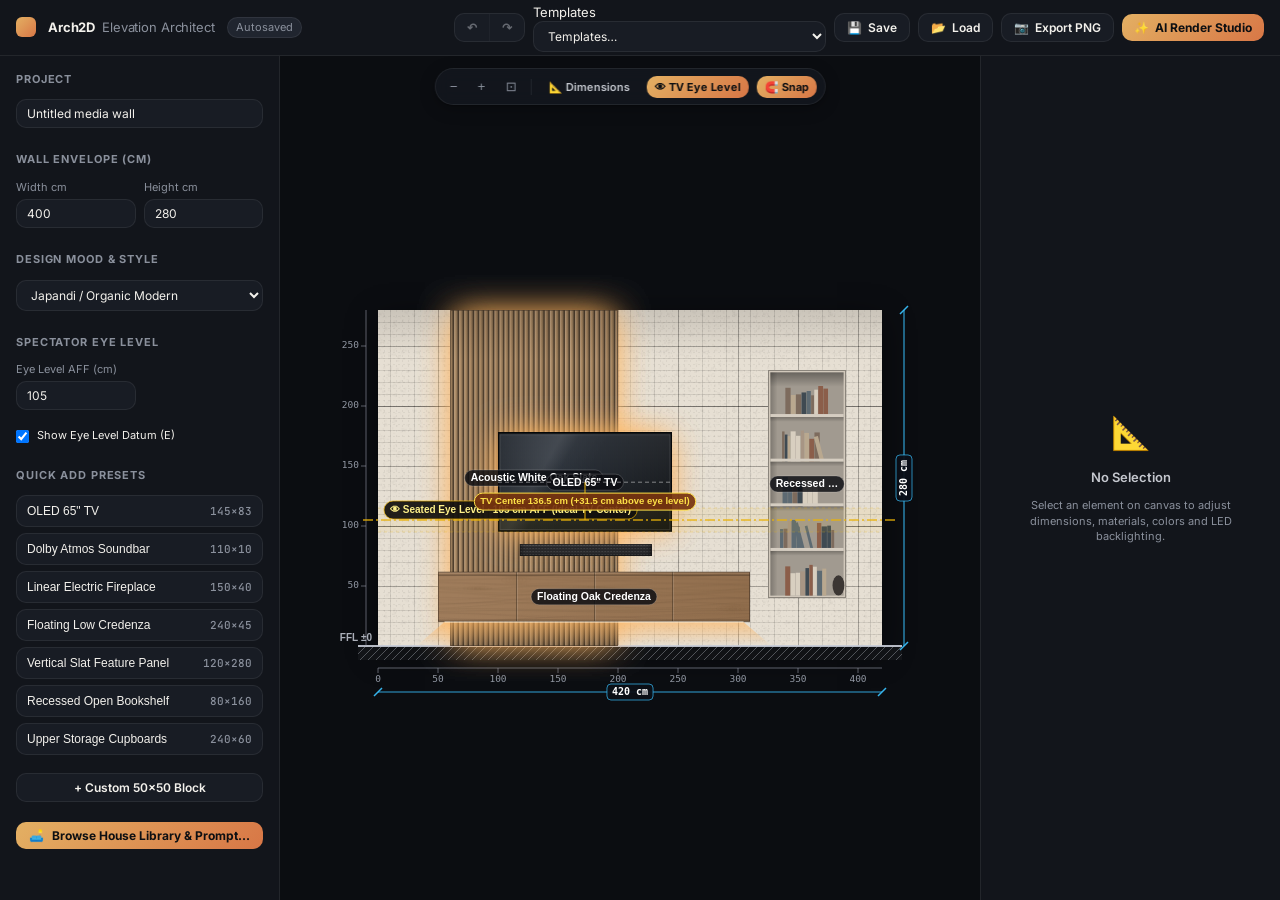
<file: index.html>
<!DOCTYPE html>
<html lang="en">
<head>
  <meta charset="UTF-8" />
  <meta name="viewport" content="width=device-width, initial-scale=1, viewport-fit=cover" />
  <title>Arch2D Elevation Architect — Media Wall Planner &amp; AI Render Studio</title>
  <meta name="description" content="Draft true-to-scale 2D elevations of media walls, cabinetry and shelving, apply architectural textures, export 2000px+ reference PNGs and generate AI renders from structured prompts." />
  <meta name="theme-color" content="#0b0d11" />
  <link rel="preconnect" href="https://fonts.googleapis.com" />
  <link rel="preconnect" href="https://fonts.gstatic.com" crossorigin />
  <link href="https://fonts.googleapis.com/css2?family=Inter:wght@400;500;600;700&family=JetBrains+Mono:wght@500&display=swap" rel="stylesheet" />
<style>
/* === src/tokens.css === */
/* Arch2D — design tokens (Phase 0). */
:root {
  /* Surfaces */
  --bg-0: #0b0d11;
  --bg-1: #12151b;
  --bg-2: #181c24;
  --bg-3: #20252f;
  --glass: rgba(22, 26, 34, 0.72);
  --glass-strong: rgba(18, 21, 28, 0.9);
  --line: rgba(255, 255, 255, 0.07);
  --line-strong: rgba(255, 255, 255, 0.14);

  /* Text */
  --text-0: #f3f1ec;
  --text-1: #c4c7ce;
  --text-2: #8a909c;
  --text-3: #5d636f;

  /* Accents */
  --brass: hsl(36, 58%, 62%);
  --brass-strong: hsl(34, 70%, 55%);
  --brass-soft: hsla(36, 58%, 62%, 0.14);
  --cyan: hsl(190, 85%, 60%);
  --cyan-soft: hsla(190, 85%, 60%, 0.16);
  --danger: hsl(4, 72%, 62%);
  --danger-soft: hsla(4, 72%, 62%, 0.14);
  --success: hsl(150, 50%, 55%);

  --grad-brand: linear-gradient(135deg, hsl(36, 70%, 64%) 0%, hsl(20, 65%, 56%) 100%);
  --grad-panel: linear-gradient(180deg, rgba(255, 255, 255, 0.03) 0%, rgba(255, 255, 255, 0) 100%);

  /* Type */
  --font: 'Inter', -apple-system, BlinkMacSystemFont, 'Segoe UI', Roboto, sans-serif;
  --font-mono: 'JetBrains Mono', ui-monospace, SFMono-Regular, Menlo, monospace;
  --fs-xs: 11px;
  --fs-sm: 12px;
  --fs-md: 13px;
  --fs-lg: 15px;
  --fs-xl: 18px;

  /* Spacing & shape */
  --sp-1: 4px;
  --sp-2: 8px;
  --sp-3: 12px;
  --sp-4: 16px;
  --sp-5: 24px;
  --sp-6: 32px;
  --r-sm: 6px;
  --r-md: 10px;
  --r-lg: 14px;
  --r-xl: 20px;

  --shadow-1: 0 1px 2px rgba(0, 0, 0, 0.3), 0 4px 16px rgba(0, 0, 0, 0.25);
  --shadow-2: 0 10px 40px rgba(0, 0, 0, 0.45);
  --ring: 0 0 0 2px hsla(36, 58%, 62%, 0.45);

  --ease: cubic-bezier(0.2, 0.8, 0.2, 1);
  --t-fast: 120ms;
  --t-med: 220ms;

  --header-h: 56px;
  --sidebar-w: 280px;
  --inspector-w: 300px;
}
</style>
<style>
/* === src/ui.css === */
/* Arch2D — WS4: UI Shell, sidebars, forms, and inspector CSS */
*, *::before, *::after {
  box-sizing: border-box;
  margin: 0;
  padding: 0;
}
html, body {
  width: 100%;
  height: 100%;
  overflow: hidden;
  background: var(--bg-0);
  color: var(--text-0);
  font-family: var(--font);
  font-size: var(--fs-md);
  line-height: 1.4;
  -webkit-font-smoothing: antialiased;
}

/* App container */
.app {
  display: grid;
  grid-template-rows: var(--header-h) 1fr;
  grid-template-columns: var(--sidebar-w) 1fr var(--inspector-w);
  grid-template-areas:
    "header header header"
    "left   stage  right";
  width: 100vw;
  height: 100vh;
  overflow: hidden;
}

/* Header */
.app-header {
  grid-area: header;
  background: var(--bg-1);
  border-bottom: 1px solid var(--line);
  display: flex;
  align-items: center;
  justify-content: space-between;
  padding: 0 var(--sp-4);
  z-index: 100;
}
.brand {
  display: flex;
  align-items: center;
  gap: var(--sp-3);
}
.brand-mark {
  width: 20px;
  height: 20px;
  border-radius: var(--r-sm);
  background: var(--grad-brand);
}
.brand-title {
  font-size: var(--fs-md);
  font-weight: 700;
  color: var(--text-0);
  letter-spacing: -0.01em;
}
.brand-title span {
  font-weight: 400;
  color: var(--text-2);
  margin-left: 4px;
}
.badge {
  font-size: var(--fs-xs);
  padding: 2px 8px;
  border-radius: 12px;
  background: var(--bg-3);
  color: var(--text-2);
  border: 1px solid var(--line);
}
.header-actions {
  display: flex;
  align-items: center;
  gap: var(--sp-2);
}

/* Buttons and Controls */
.btn {
  display: inline-flex;
  align-items: center;
  gap: 6px;
  padding: 6px 12px;
  background: var(--bg-2);
  border: 1px solid var(--line);
  border-radius: var(--r-md);
  color: var(--text-0);
  font-family: var(--font);
  font-size: var(--fs-sm);
  font-weight: 600;
  cursor: pointer;
  transition: all var(--t-fast) var(--ease);
  text-decoration: none;
  white-space: nowrap;
}
.btn:hover:not(:disabled) {
  background: var(--bg-3);
  border-color: var(--line-strong);
}
.btn:disabled {
  opacity: 0.45;
  cursor: not-allowed;
}
.btn.primary {
  background: var(--grad-brand);
  color: #0d0f12;
  border: none;
  font-weight: 700;
}
.btn.primary:hover:not(:disabled) {
  filter: brightness(1.1);
  box-shadow: 0 0 16px hsla(36, 70%, 64%, 0.35);
}
.btn.ghost {
  background: none;
  border-color: transparent;
  color: var(--text-1);
}
.btn.ghost:hover:not(:disabled) {
  background: var(--bg-2);
  color: var(--text-0);
}
.btn.danger {
  color: var(--danger);
  border-color: var(--danger-soft);
}
.btn.danger:hover:not(:disabled) {
  background: var(--danger-soft);
}
.btn.sm {
  padding: 4px 8px;
  font-size: var(--fs-xs);
}
.btn-group {
  display: inline-flex;
  border-radius: var(--r-md);
  background: var(--bg-2);
  border: 1px solid var(--line);
}
.btn-group .btn {
  border: none;
  border-radius: 0;
}
.btn-group .btn:not(:last-child) {
  border-right: 1px solid var(--line);
}

.icon-btn {
  background: none;
  border: none;
  color: var(--text-2);
  padding: 6px;
  border-radius: var(--r-sm);
  cursor: pointer;
  display: flex;
  align-items: center;
  justify-content: center;
}
.icon-btn:hover {
  color: var(--text-0);
  background: var(--bg-3);
}

/* Inputs & Selects */
.input, .select {
  width: 100%;
  padding: 6px 10px;
  background: var(--bg-2);
  border: 1px solid var(--line);
  border-radius: var(--r-md);
  color: var(--text-0);
  font-family: var(--font);
  font-size: var(--fs-sm);
  transition: border-color var(--t-fast);
}
.input:focus, .select:focus {
  outline: none;
  border-color: var(--brass);
  box-shadow: var(--ring);
}
.select-wrap {
  position: relative;
  display: inline-block;
}

/* Sidebars */
.sidebar {
  background: var(--bg-1);
  border-color: var(--line);
  overflow-y: auto;
  padding: var(--sp-4);
  display: flex;
  flex-direction: column;
  gap: var(--sp-5);
}
.sidebar-left {
  grid-area: left;
  border-right: 1px solid var(--line);
}
.sidebar-right {
  grid-area: right;
  border-left: 1px solid var(--line);
}

.sidebar-section {
  display: flex;
  flex-direction: column;
  gap: var(--sp-3);
}
.section-heading {
  font-size: var(--fs-xs);
  font-weight: 700;
  text-transform: uppercase;
  letter-spacing: 0.08em;
  color: var(--text-2);
}

/* Form layouts */
.form-row {
  display: grid;
  grid-template-columns: 1fr 1fr;
  gap: var(--sp-2);
}
.form-field {
  display: flex;
  flex-direction: column;
  gap: 4px;
}
.form-label {
  font-size: var(--fs-xs);
  color: var(--text-2);
}

/* Presets Library Buttons */
.presets-grid {
  display: grid;
  grid-template-columns: 1fr;
  gap: 6px;
}
.preset-item-btn {
  display: flex;
  align-items: center;
  justify-content: space-between;
  padding: 8px 10px;
  background: var(--bg-2);
  border: 1px solid var(--line);
  border-radius: var(--r-md);
  color: var(--text-0);
  font-size: var(--fs-sm);
  font-weight: 500;
  cursor: pointer;
  transition: all var(--t-fast);
  text-align: left;
}
.preset-item-btn:hover {
  background: var(--bg-3);
  border-color: var(--brass);
}
.preset-dims {
  font-size: var(--fs-xs);
  color: var(--text-2);
  font-family: var(--font-mono);
}

/* Texture Selector Grid */
.texture-picker-grid {
  display: grid;
  grid-template-columns: repeat(3, 1fr);
  gap: 6px;
}
.texture-tile {
  padding: 8px 4px;
  background: var(--bg-2);
  border: 1px solid var(--line);
  border-radius: var(--r-md);
  color: var(--text-1);
  font-size: var(--fs-xs);
  text-align: center;
  cursor: pointer;
  transition: all var(--t-fast);
}
.texture-tile:hover {
  border-color: var(--brass);
  color: var(--text-0);
}
.texture-tile.active {
  border-color: var(--brass-strong);
  background: var(--brass-soft);
  color: var(--brass-strong);
  font-weight: 600;
}

/* Stage Area & Canvas */
.stage {
  grid-area: stage;
  position: relative;
  background: var(--bg-0);
  overflow: hidden;
  display: flex;
  flex-direction: column;
}
.stage-toolbar {
  position: absolute;
  top: var(--sp-3);
  left: 50%;
  transform: translateX(-50%);
  z-index: 10;
  display: flex;
  align-items: center;
  gap: var(--sp-2);
  background: var(--glass);
  backdrop-filter: blur(8px);
  padding: 4px 8px;
  border-radius: var(--r-xl);
  border: 1px solid var(--line);
  box-shadow: var(--shadow-1);
}
.canvas-host {
  width: 100%;
  height: 100%;
  position: relative;
}
.stage-hint {
  position: absolute;
  bottom: var(--sp-3);
  left: 50%;
  transform: translateX(-50%);
  font-size: var(--fs-xs);
  color: var(--text-3);
  pointer-events: none;
}

/* Toast notifications */
.toast-stack {
  position: fixed;
  bottom: var(--sp-5);
  right: var(--sp-5);
  display: flex;
  flex-direction: column;
  gap: var(--sp-2);
  z-index: 2000;
  pointer-events: none;
}
.toast {
  padding: 10px 16px;
  background: var(--bg-2);
  border: 1px solid var(--line-strong);
  border-radius: var(--r-md);
  box-shadow: var(--shadow-2);
  font-size: var(--fs-sm);
  color: var(--text-0);
  pointer-events: auto;
  animation: toastIn var(--t-fast) var(--ease);
}
.toast.success { border-color: var(--success); color: var(--success); }
.toast.error { border-color: var(--danger); color: var(--danger); }
.toast.info { border-color: var(--cyan); }
@keyframes toastIn {
  from { transform: translateY(12px); opacity: 0; }
  to { transform: translateY(0); opacity: 1; }
}

/* Responsive collapse for mobile & tablets */
.only-mobile { display: none; }
@media (max-width: 900px) {
  .app {
    grid-template-columns: var(--sidebar-w) 1fr;
    grid-template-areas:
      "header header"
      "left   stage";
  }
  .sidebar-right {
    position: fixed;
    right: 0;
    top: var(--header-h);
    bottom: 0;
    width: 320px;
    z-index: 90;
    box-shadow: var(--shadow-2);
    transform: translateX(100%);
    transition: transform var(--t-med) var(--ease);
  }
  .sidebar-right.open {
    transform: translateX(0);
  }
  .hide-sm { display: none; }
}
@media (max-width: 680px) {
  .only-mobile { display: inline-flex; }
  .app {
    grid-template-columns: 1fr;
    grid-template-areas:
      "header"
      "stage";
  }
  .sidebar-left {
    position: fixed;
    left: 0;
    top: var(--header-h);
    bottom: 0;
    width: 290px;
    z-index: 95;
    box-shadow: var(--shadow-2);
    transform: translateX(-100%);
    transition: transform var(--t-med) var(--ease);
  }
  .sidebar-left.open {
    transform: translateX(0);
  }
}
</style>
<style>
/* === src/studio.css === */
/* Arch2D — WS6: AI Render & Prompt Studio modal styles */
.modal-backdrop {
  position: fixed;
  inset: 0;
  background: rgba(4, 6, 9, 0.82);
  backdrop-filter: blur(12px);
  -webkit-backdrop-filter: blur(12px);
  z-index: 1000;
  display: flex;
  align-items: center;
  justify-content: center;
  padding: var(--sp-4);
  opacity: 0;
  pointer-events: none;
  transition: opacity var(--t-med) var(--ease);
}
.modal-backdrop.open {
  opacity: 1;
  pointer-events: auto;
}

.studio-modal {
  width: 100%;
  max-width: 1140px;
  height: 90vh;
  max-height: 820px;
  background: var(--bg-1);
  border: 1px solid var(--line-strong);
  border-radius: var(--r-xl);
  box-shadow: var(--shadow-2);
  display: flex;
  flex-direction: column;
  overflow: hidden;
  animation: modalPop var(--t-med) var(--ease);
}
@keyframes modalPop {
  from { transform: scale(0.97) translateY(10px); }
  to { transform: scale(1) translateY(0); }
}

.studio-header {
  height: 60px;
  padding: 0 var(--sp-5);
  display: flex;
  align-items: center;
  justify-content: space-between;
  border-bottom: 1px solid var(--line);
  background: var(--bg-2);
}
.studio-title {
  display: flex;
  align-items: center;
  gap: var(--sp-3);
  font-size: var(--fs-lg);
  font-weight: 700;
  color: var(--text-0);
}
.studio-tabs {
  display: flex;
  gap: var(--sp-2);
}
.studio-tab {
  background: none;
  border: none;
  color: var(--text-2);
  padding: var(--sp-2) var(--sp-3);
  border-radius: var(--r-md);
  font-size: var(--fs-md);
  font-weight: 600;
  cursor: pointer;
  transition: all var(--t-fast);
}
.studio-tab:hover {
  color: var(--text-0);
  background: var(--bg-3);
}
.studio-tab.active {
  color: var(--brass-strong);
  background: var(--brass-soft);
}

.studio-body {
  flex: 1;
  display: flex;
  overflow: hidden;
}

/* Two-column layout in Studio */
.studio-col-left {
  flex: 1.1;
  padding: var(--sp-5);
  display: flex;
  flex-direction: column;
  gap: var(--sp-4);
  overflow-y: auto;
  border-right: 1px solid var(--line);
}
.studio-col-right {
  flex: 0.9;
  padding: var(--sp-5);
  display: flex;
  flex-direction: column;
  gap: var(--sp-4);
  overflow-y: auto;
  background: var(--bg-0);
}

.studio-section-title {
  font-size: var(--fs-xs);
  text-transform: uppercase;
  letter-spacing: 0.08em;
  font-weight: 700;
  color: var(--text-2);
  margin-bottom: var(--sp-1);
}

.prompt-textarea {
  width: 100%;
  height: 180px;
  padding: var(--sp-3);
  background: var(--bg-2);
  border: 1px solid var(--line);
  border-radius: var(--r-md);
  color: var(--text-0);
  font-family: var(--font);
  font-size: var(--fs-md);
  line-height: 1.5;
  resize: vertical;
  transition: border-color var(--t-fast);
}
.prompt-textarea:focus {
  outline: none;
  border-color: var(--brass);
  box-shadow: var(--ring);
}

.studio-tip-banner {
  display: flex;
  align-items: flex-start;
  gap: var(--sp-2);
  padding: 10px 14px;
  background: rgba(200, 161, 101, 0.08);
  border: 1px solid rgba(200, 161, 101, 0.25);
  border-radius: var(--r-md);
  font-size: var(--fs-xs);
  color: var(--text-1);
  line-height: 1.45;
}
.studio-action-row {
  display: flex;
  flex-wrap: wrap;
  gap: 8px;
  align-items: center;
}

.chip-group {
  display: flex;
  flex-direction: column;
  gap: var(--sp-2);
}
.chip-row {
  display: flex;
  flex-wrap: wrap;
  gap: var(--sp-2);
}
.chip-btn {
  background: var(--bg-2);
  border: 1px solid var(--line);
  color: var(--text-1);
  padding: 4px 10px;
  border-radius: 20px;
  font-size: var(--fs-xs);
  cursor: pointer;
  transition: all var(--t-fast);
}
.chip-btn:hover {
  border-color: var(--brass);
  color: var(--text-0);
}
.chip-btn.active {
  background: var(--brass-soft);
  border-color: var(--brass-strong);
  color: var(--brass-strong);
}

/* Provider selector cards */
.provider-cards {
  display: grid;
  grid-template-columns: 1fr 1fr;
  gap: var(--sp-2);
}
.provider-card {
  padding: var(--sp-3);
  background: var(--bg-2);
  border: 1px solid var(--line);
  border-radius: var(--r-md);
  cursor: pointer;
  transition: all var(--t-fast);
  text-align: left;
}
.provider-card:hover {
  border-color: var(--line-strong);
}
.provider-card.active {
  border-color: var(--brass);
  background: var(--brass-soft);
}
.provider-card-name {
  font-weight: 600;
  font-size: var(--fs-md);
  color: var(--text-0);
}
.provider-card-sub {
  font-size: var(--fs-xs);
  color: var(--text-2);
  margin-top: 2px;
}

.provider-config-box {
  background: var(--bg-2);
  border: 1px solid var(--line);
  border-radius: var(--r-md);
  padding: var(--sp-4);
  display: flex;
  flex-direction: column;
  gap: var(--sp-3);
}

/* Render preview & comparison */
.render-preview-box {
  flex: 1;
  min-height: 280px;
  background: var(--bg-1);
  border: 1px solid var(--line);
  border-radius: var(--r-lg);
  display: flex;
  align-items: center;
  justify-content: center;
  position: relative;
  overflow: hidden;
}
.render-preview-img {
  max-width: 100%;
  max-height: 100%;
  object-fit: contain;
  display: block;
}

/* Split slider comparison */
.split-viewer {
  position: relative;
  width: 100%;
  height: 100%;
  overflow: hidden;
  user-select: none;
}
.split-img-cad, .split-img-render {
  position: absolute;
  top: 0;
  left: 0;
  width: 100%;
  height: 100%;
  object-fit: cover;
}
.split-img-cad {
  background: #ffffff;
}
.split-overlay {
  position: absolute;
  top: 0;
  left: 0;
  height: 100%;
  overflow: hidden;
}
.split-handle {
  position: absolute;
  top: 0;
  bottom: 0;
  width: 3px;
  background: var(--brass-strong);
  cursor: ew-resize;
}
.split-handle::after {
  content: '◂ ▸';
  position: absolute;
  top: 50%;
  left: 50%;
  transform: translate(-50%, -50%);
  background: var(--bg-0);
  border: 1px solid var(--brass);
  color: var(--brass);
  font-size: 10px;
  padding: 3px 6px;
  border-radius: 10px;
}

/* Security notice banner */
.security-note {
  font-size: var(--fs-xs);
  color: var(--text-2);
  background: rgba(255, 255, 255, 0.03);
  padding: var(--sp-2) var(--sp-3);
  border-radius: var(--r-sm);
  border-left: 2px solid var(--brass);
  line-height: 1.4;
}

.gallery-grid {
  display: grid;
  grid-template-columns: repeat(auto-fill, minmax(130px, 1fr));
  gap: var(--sp-2);
  margin-top: var(--sp-2);
}
.gallery-thumb {
  aspect-ratio: 16/9;
  border-radius: var(--r-md);
  border: 1px solid var(--line);
  overflow: hidden;
  cursor: pointer;
  position: relative;
  transition: all var(--t-fast);
}
.gallery-thumb:hover {
  border-color: var(--brass);
  transform: translateY(-2px);
}
.gallery-thumb img {
  width: 100%;
  height: 100%;
  object-fit: cover;
}
</style>
<style>
/* === src/library.css === */
/* Arch2D — House Item Library & Custom Prompt modal styles */

.library-modal {
  width: 100%;
  max-width: 1100px;
  height: 88vh;
  max-height: 840px;
  background: var(--bg-1);
  border: 1px solid var(--line-strong);
  border-radius: var(--r-xl);
  box-shadow: var(--shadow-2);
  display: flex;
  flex-direction: column;
  overflow: hidden;
  animation: modalPop var(--t-med) var(--ease);
}

.library-header {
  height: 64px;
  padding: 0 var(--sp-5);
  display: flex;
  align-items: center;
  justify-content: space-between;
  border-bottom: 1px solid var(--line);
  background: var(--bg-2);
  flex-shrink: 0;
}

.library-title-group {
  display: flex;
  align-items: center;
  gap: var(--sp-3);
}

.library-title {
  display: flex;
  align-items: center;
  gap: var(--sp-2);
  font-size: var(--fs-lg);
  font-weight: 700;
  color: var(--text-0);
  margin: 0;
}

.library-subtitle {
  font-size: var(--fs-xs);
  color: var(--text-2);
}

.library-nav-tabs {
  display: flex;
  background: var(--bg-1);
  padding: 3px;
  border-radius: var(--r-md);
  border: 1px solid var(--line);
  gap: 2px;
}

.library-tab-btn {
  padding: 6px 14px;
  border-radius: var(--r-sm);
  font-size: var(--fs-sm);
  font-weight: 600;
  color: var(--text-2);
  background: transparent;
  border: none;
  cursor: pointer;
  transition: all var(--t-fast) var(--ease);
  display: flex;
  align-items: center;
  gap: 6px;
}

.library-tab-btn:hover {
  color: var(--text-0);
  background: rgba(255, 255, 255, 0.05);
}

.library-tab-btn.active {
  color: var(--text-0);
  background: var(--bg-3);
  box-shadow: var(--shadow-1);
}

.library-body {
  flex: 1;
  display: flex;
  flex-direction: column;
  overflow: hidden;
  position: relative;
  background: var(--bg-0);
}

/* ---------- Browse Tab ---------- */
.library-browse-view {
  flex: 1;
  display: flex;
  flex-direction: column;
  overflow: hidden;
}

.library-controls-bar {
  padding: var(--sp-3) var(--sp-5);
  background: var(--bg-1);
  border-bottom: 1px solid var(--line);
  display: flex;
  flex-direction: column;
  gap: var(--sp-3);
  flex-shrink: 0;
}

.library-search-row {
  display: flex;
  gap: var(--sp-3);
  align-items: center;
}

.library-search-input-wrap {
  position: relative;
  flex: 1;
}

.library-search-icon {
  position: absolute;
  left: 12px;
  top: 50%;
  transform: translateY(-50%);
  font-size: var(--fs-md);
  color: var(--text-3);
  pointer-events: none;
}

.library-search-input {
  width: 100%;
  height: 38px;
  padding: 0 36px 0 36px;
  background: var(--bg-2);
  border: 1px solid var(--line-strong);
  border-radius: var(--r-md);
  color: var(--text-0);
  font-family: var(--font);
  font-size: var(--fs-sm);
  outline: none;
  transition: border-color var(--t-fast);
}

.library-search-input:focus {
  border-color: var(--brass);
  box-shadow: var(--ring);
}

.library-search-clear {
  position: absolute;
  right: 10px;
  top: 50%;
  transform: translateY(-50%);
  background: none;
  border: none;
  color: var(--text-2);
  cursor: pointer;
  padding: 4px;
  border-radius: 50%;
  font-size: var(--fs-xs);
  display: none;
}

.library-search-clear.visible {
  display: block;
}

.library-count-badge {
  font-size: var(--fs-xs);
  font-family: var(--font-mono);
  color: var(--text-2);
  background: var(--bg-2);
  padding: 4px 10px;
  border-radius: var(--r-sm);
  border: 1px solid var(--line);
  white-space: nowrap;
}

.library-category-pills {
  display: flex;
  gap: 6px;
  overflow-x: auto;
  padding-bottom: 2px;
  scrollbar-width: thin;
}

.library-category-pills::-webkit-scrollbar {
  height: 4px;
}
.library-category-pills::-webkit-scrollbar-thumb {
  background: var(--line-strong);
  border-radius: 4px;
}

.category-pill {
  padding: 4px 12px;
  border-radius: 999px;
  font-size: var(--fs-xs);
  font-weight: 500;
  color: var(--text-2);
  background: var(--bg-2);
  border: 1px solid var(--line);
  cursor: pointer;
  white-space: nowrap;
  transition: all var(--t-fast) var(--ease);
  display: flex;
  align-items: center;
  gap: 5px;
}

.category-pill:hover {
  color: var(--text-0);
  background: var(--bg-3);
  border-color: var(--line-strong);
}

.category-pill.active {
  color: var(--bg-0);
  background: var(--brass);
  border-color: var(--brass-strong);
  font-weight: 600;
}

/* Quick Add banner when typing custom query with dimensions */
.library-quick-add-banner {
  margin: var(--sp-3) var(--sp-5) 0;
  padding: var(--sp-3) var(--sp-4);
  background: hsla(36, 58%, 62%, 0.12);
  border: 1px solid hsla(36, 58%, 62%, 0.35);
  border-radius: var(--r-md);
  display: flex;
  align-items: center;
  justify-content: space-between;
  gap: var(--sp-3);
}

.quick-add-info {
  display: flex;
  align-items: center;
  gap: 10px;
}

.quick-add-title {
  font-size: var(--fs-sm);
  font-weight: 600;
  color: var(--text-0);
}

.quick-add-dims {
  font-size: var(--fs-xs);
  color: var(--brass);
  font-family: var(--font-mono);
}

/* Item Grid */
.library-items-scroll {
  flex: 1;
  overflow-y: auto;
  padding: var(--sp-4) var(--sp-5);
}

.library-items-grid {
  display: grid;
  grid-template-columns: repeat(auto-fill, minmax(240px, 1fr));
  gap: var(--sp-3);
}

.library-card {
  background: var(--bg-1);
  border: 1px solid var(--line);
  border-radius: var(--r-md);
  padding: var(--sp-3);
  display: flex;
  flex-direction: column;
  gap: 10px;
  transition: all var(--t-fast) var(--ease);
  position: relative;
  overflow: hidden;
}

.library-card:hover {
  border-color: var(--line-strong);
  background: var(--bg-2);
  transform: translateY(-2px);
  box-shadow: var(--shadow-1);
}

.library-card-header {
  display: flex;
  gap: 10px;
  align-items: flex-start;
}

.library-thumb-canvas {
  width: 58px;
  height: 44px;
  border-radius: var(--r-sm);
  border: 1px solid var(--line-strong);
  background: var(--bg-0);
  flex-shrink: 0;
  box-shadow: inset 0 0 6px rgba(0, 0, 0, 0.4);
}

.library-card-info {
  flex: 1;
  min-width: 0;
}

.library-card-title {
  font-size: var(--fs-sm);
  font-weight: 600;
  color: var(--text-0);
  white-space: nowrap;
  overflow: hidden;
  text-overflow: ellipsis;
  margin-bottom: 3px;
}

.library-card-category {
  font-size: 10px;
  color: var(--text-2);
  text-transform: uppercase;
  letter-spacing: 0.5px;
}

.library-card-meta {
  display: flex;
  flex-wrap: wrap;
  gap: 4px;
  align-items: center;
}

.library-tag-pill {
  font-size: 10px;
  font-family: var(--font-mono);
  background: var(--bg-3);
  color: var(--text-1);
  padding: 2px 6px;
  border-radius: var(--r-sm);
  border: 1px solid var(--line);
}

.library-tag-pill.tag-aff {
  color: var(--cyan);
  border-color: var(--cyan-soft);
}

.library-tag-pill.tag-led {
  color: var(--brass);
  border-color: var(--brass-soft);
}

.library-card-actions {
  display: flex;
  gap: 6px;
  margin-top: auto;
}

.library-add-btn {
  flex: 1;
  height: 28px;
  padding: 0 10px;
  font-size: var(--fs-xs);
  font-weight: 600;
  border-radius: var(--r-sm);
  background: var(--bg-3);
  color: var(--text-0);
  border: 1px solid var(--line-strong);
  cursor: pointer;
  transition: all var(--t-fast) var(--ease);
  display: flex;
  align-items: center;
  justify-content: center;
  gap: 4px;
}

.library-add-btn:hover {
  background: var(--brass);
  color: var(--bg-0);
  border-color: var(--brass-strong);
}

.library-add-btn.primary {
  background: hsla(36, 58%, 62%, 0.18);
  color: var(--brass);
  border-color: var(--brass-soft);
}

.library-add-btn.primary:hover {
  background: var(--brass);
  color: var(--bg-0);
}

.library-empty-state {
  display: flex;
  flex-direction: column;
  align-items: center;
  justify-content: center;
  padding: 60px 20px;
  text-align: center;
  color: var(--text-2);
  gap: var(--sp-2);
}

.library-empty-icon {
  font-size: 36px;
  margin-bottom: 8px;
  opacity: 0.6;
}

/* ---------- Custom Item Creator Tab ---------- */
.library-creator-view {
  flex: 1;
  overflow-y: auto;
  padding: var(--sp-5);
  display: flex;
  justify-content: center;
}

.creator-form-card {
  width: 100%;
  max-width: 820px;
  background: var(--bg-1);
  border: 1px solid var(--line-strong);
  border-radius: var(--r-lg);
  padding: var(--sp-5);
  display: flex;
  flex-direction: column;
  gap: var(--sp-5);
  box-shadow: var(--shadow-1);
}

.creator-section {
  display: flex;
  flex-direction: column;
  gap: var(--sp-2);
}

.creator-label {
  font-size: var(--fs-xs);
  font-weight: 600;
  text-transform: uppercase;
  letter-spacing: 0.6px;
  color: var(--text-2);
}

.creator-row-2 {
  display: grid;
  grid-template-columns: 1fr 1fr;
  gap: var(--sp-4);
}

.creator-row-3 {
  display: grid;
  grid-template-columns: 1fr 1fr 1fr;
  gap: var(--sp-3);
}

.creator-texture-grid {
  display: grid;
  grid-template-columns: repeat(auto-fill, minmax(130px, 1fr));
  gap: var(--sp-2);
}

.creator-texture-opt {
  padding: var(--sp-2) var(--sp-3);
  background: var(--bg-2);
  border: 1px solid var(--line);
  border-radius: var(--r-md);
  cursor: pointer;
  display: flex;
  align-items: center;
  gap: 8px;
  font-size: var(--fs-xs);
  color: var(--text-1);
  transition: all var(--t-fast);
}

.creator-texture-opt:hover {
  background: var(--bg-3);
  color: var(--text-0);
  border-color: var(--line-strong);
}

.creator-texture-opt.selected {
  background: hsla(36, 58%, 62%, 0.15);
  border-color: var(--brass);
  color: var(--text-0);
  font-weight: 600;
}

.texture-chip-swatch {
  width: 18px;
  height: 18px;
  border-radius: 4px;
  border: 1px solid var(--line-strong);
  flex-shrink: 0;
}

.creator-quick-chips {
  display: flex;
  flex-wrap: wrap;
  gap: 6px;
  margin-top: 4px;
}

.chip-btn {
  padding: 3px 8px;
  border-radius: var(--r-sm);
  background: var(--bg-2);
  border: 1px solid var(--line);
  font-size: 11px;
  color: var(--text-2);
  cursor: pointer;
  transition: all var(--t-fast);
}

.chip-btn:hover {
  background: var(--bg-3);
  color: var(--text-0);
}

.chip-btn.active {
  background: hsla(190, 85%, 60%, 0.16);
  border-color: var(--cyan);
  color: var(--cyan);
}

/* Color swatches */
.creator-colors-row {
  display: flex;
  gap: 8px;
  align-items: center;
  flex-wrap: wrap;
}

.color-swatch-circle {
  width: 26px;
  height: 26px;
  border-radius: 50%;
  border: 2px solid transparent;
  cursor: pointer;
  transition: transform var(--t-fast), border-color var(--t-fast);
}

.color-swatch-circle:hover {
  transform: scale(1.15);
}

.color-swatch-circle.selected {
  border-color: var(--brass);
  box-shadow: 0 0 0 2px var(--bg-1);
}

.color-custom-input {
  width: 32px;
  height: 28px;
  padding: 0;
  border: 1px solid var(--line);
  border-radius: var(--r-sm);
  cursor: pointer;
  background: transparent;
}

/* Live Preview Box */
.creator-preview-box {
  background: var(--bg-0);
  border: 1px solid var(--line-strong);
  border-radius: var(--r-md);
  padding: var(--sp-4);
  display: flex;
  align-items: center;
  justify-content: space-between;
  gap: var(--sp-4);
}

.preview-canvas-wrap {
  width: 140px;
  height: 85px;
  display: flex;
  align-items: center;
  justify-content: center;
  background: repeating-linear-gradient(45deg, #12141a, #12141a 8px, #161922 8px, #161922 16px);
  border-radius: var(--r-sm);
  border: 1px solid var(--line);
  padding: 4px;
}

.preview-canvas-wrap canvas {
  max-width: 100%;
  max-height: 100%;
  border-radius: 2px;
}

.preview-meta {
  flex: 1;
  display: flex;
  flex-direction: column;
  gap: 4px;
}

.preview-meta-title {
  font-size: var(--fs-md);
  font-weight: 700;
  color: var(--text-0);
}

.preview-meta-desc {
  font-size: var(--fs-xs);
  color: var(--text-2);
}

.creator-actions {
  display: flex;
  gap: var(--sp-3);
  justify-content: flex-end;
}

@media (max-width: 768px) {
  .library-modal {
    height: 96vh;
    border-radius: var(--r-md);
  }
  .creator-row-2,
  .creator-row-3 {
    grid-template-columns: 1fr;
  }
  .creator-preview-box {
    flex-direction: column;
    align-items: flex-start;
  }
}
</style>
</head>
<body>
  <div class="app" id="app">
    <header class="app-header" id="app-header">
      <div class="brand">
        <button class="icon-btn only-mobile" id="btn-toggle-left" aria-label="Toggle setup panel">☰</button>
        <div class="brand-mark" aria-hidden="true"></div>
        <h1 class="brand-title">Arch2D <span>Elevation Architect</span></h1>
        <span class="badge" id="badge-dirty" title="Autosaved to this browser">Autosaved</span>
      </div>
      <nav class="header-actions" aria-label="Project actions">
        <div class="btn-group">
          <button class="btn ghost" id="btn-undo" title="Undo (Ctrl/Cmd+Z)" aria-label="Undo">↶</button>
          <button class="btn ghost" id="btn-redo" title="Redo (Ctrl/Cmd+Shift+Z)" aria-label="Redo">↷</button>
        </div>
        <label class="select-wrap" for="select-template">
          <span class="sr-only">Templates</span>
          <select id="select-template" class="select">
            <option value="">Templates…</option>
          </select>
        </label>
        <button class="btn" id="btn-save" title="Save project (Ctrl/Cmd+S)">💾 <span class="hide-sm">Save</span></button>
        <button class="btn" id="btn-load" title="Load project">📂 <span class="hide-sm">Load</span></button>
        <input type="file" id="input-load" accept=".json,.arch2d.json,application/json" hidden />
        <button class="btn" id="btn-export" title="Export 2000px+ reference PNG">📷 <span class="hide-sm">Export PNG</span></button>
        <button class="btn primary" id="btn-studio" title="AI Render &amp; Prompt Studio">✨ <span class="hide-sm">AI Render Studio</span></button>
      </nav>
    </header>

    <aside class="sidebar sidebar-left" id="sidebar-left" aria-label="Wall and setup"></aside>

    <main class="stage" id="stage">
      <div class="stage-toolbar" id="stage-toolbar"></div>
      <div class="canvas-host" id="canvas-host"></div>
      <div class="stage-hint" id="stage-hint"></div>
    </main>

    <aside class="sidebar sidebar-right" id="sidebar-right" aria-label="Element inspector"></aside>
  </div>

  <div class="toast-stack" id="toast-stack" aria-live="polite"></div>

<script>
/* === src/00-namespace.js === */
/* Arch2D — shared namespace and utilities (Phase 0). See CONTRACTS.md. */
(function () {
  'use strict';
  const A = (window.Arch2D = window.Arch2D || {});
  A.version = '2.0.0';

  const util = {
    uid() {
      return 'el_' + Math.random().toString(36).slice(2, 9) + Date.now().toString(36).slice(-4);
    },
    clamp(v, a, b) {
      return Math.min(b, Math.max(a, v));
    },
    round(v, step = 1) {
      return Math.round(v / step) * step;
    },
    clone(o) {
      return JSON.parse(JSON.stringify(o));
    },
    /** Tiny DOM builder: h('div', {class:'x', onclick: fn}, 'text', childNode) */
    h(tag, attrs, ...children) {
      const node = document.createElement(tag);
      if (attrs) {
        for (const [k, v] of Object.entries(attrs)) {
          if (v === undefined || v === null || v === false) continue;
          if (k.startsWith('on') && typeof v === 'function') node.addEventListener(k.slice(2), v);
          else if (k === 'class') node.className = v;
          else if (k === 'style' && typeof v === 'object') Object.assign(node.style, v);
          else if (k === 'html') node.innerHTML = v;
          else if (k in node && typeof v !== 'string') node[k] = v;
          else node.setAttribute(k, v === true ? '' : v);
        }
      }
      for (const c of children.flat()) {
        if (c === null || c === undefined || c === false) continue;
        node.appendChild(typeof c === 'string' || typeof c === 'number' ? document.createTextNode(String(c)) : c);
      }
      return node;
    },
    downloadBlob(blob, name) {
      const url = URL.createObjectURL(blob);
      util.downloadDataUrl(url, name);
      setTimeout(() => URL.revokeObjectURL(url), 4000);
    },
    downloadDataUrl(url, name) {
      const a = document.createElement('a');
      a.href = url;
      a.download = name;
      document.body.appendChild(a);
      a.click();
      a.remove();
    },
    debounce(fn, ms) {
      let t;
      return function (...args) {
        clearTimeout(t);
        t = setTimeout(() => fn.apply(this, args), ms);
      };
    },
    hashString(s) {
      let h = 2166136261 >>> 0;
      for (let i = 0; i < s.length; i++) {
        h ^= s.charCodeAt(i);
        h = Math.imul(h, 16777619) >>> 0;
      }
      return h >>> 0;
    },
    /** Deterministic PRNG (mulberry32). */
    rng(seed) {
      let a = seed >>> 0;
      return function () {
        a = (a + 0x6d2b79f5) >>> 0;
        let t = a;
        t = Math.imul(t ^ (t >>> 15), t | 1);
        t ^= t + Math.imul(t ^ (t >>> 7), t | 61);
        return ((t ^ (t >>> 14)) >>> 0) / 4294967296;
      };
    },
    hexToRgb(hex) {
      let h = String(hex || '#000000').replace('#', '');
      if (h.length === 3) h = h.split('').map((c) => c + c).join('');
      const n = parseInt(h, 16) || 0;
      return { r: (n >> 16) & 255, g: (n >> 8) & 255, b: n & 255 };
    },
    rgba(hex, a) {
      const { r, g, b } = util.hexToRgb(hex);
      return `rgba(${r},${g},${b},${a})`;
    },
    /** amt in [-1, 1]: negative darkens, positive lightens. */
    shade(hex, amt) {
      const { r, g, b } = util.hexToRgb(hex);
      const f = (c) => Math.round(amt < 0 ? c * (1 + amt) : c + (255 - c) * amt);
      return '#' + [f(r), f(g), f(b)].map((c) => util.clamp(c, 0, 255).toString(16).padStart(2, '0')).join('');
    },
    luminance(hex) {
      const { r, g, b } = util.hexToRgb(hex);
      return (0.2126 * r + 0.7152 * g + 0.0722 * b) / 255;
    },
    isTypingTarget(el) {
      if (!el) return false;
      const tag = el.tagName;
      return tag === 'INPUT' || tag === 'TEXTAREA' || tag === 'SELECT' || el.isContentEditable;
    },
  };

  A.util = util;
})();
</script>
<script>
/* === src/01-bus.js === */
/* Arch2D — event bus (Phase 0). */
(function () {
  'use strict';
  const A = window.Arch2D;
  const handlers = new Map();

  A.bus = {
    on(evt, fn) {
      if (!handlers.has(evt)) handlers.set(evt, new Set());
      handlers.get(evt).add(fn);
      return () => A.bus.off(evt, fn);
    },
    off(evt, fn) {
      const set = handlers.get(evt);
      if (set) set.delete(fn);
    },
    emit(evt, payload) {
      const set = handlers.get(evt);
      if (!set) return;
      for (const fn of [...set]) {
        try {
          fn(payload);
        } catch (err) {
          console.error(`[Arch2D bus] handler for "${evt}" failed:`, err);
        }
      }
    },
  };
})();
</script>
<script>
/* === src/02-vocab.js === */
/* Arch2D — shared vocabulary (Phase 0). Single source of truth for textures, moods,
   presets and prompt chips, so the renderer, the inspector and the prompt generator
   never drift apart. Data only — no behaviour. */
(function () {
  'use strict';
  const A = window.Arch2D;

  const textures = {
    slats: { label: 'Vertical Wood Slats', defaultColor: '#b08d66', phrase: 'three-dimensional fluted timber slats with deep acoustic shadow grooves and matte oiled finish' },
    woodgrain: { label: 'Natural Wood Grain', defaultColor: '#9a7552', phrase: 'continuous natural wood grain veneer with organic cathedral patterns and satin sheen' },
    matte: { label: 'Matte Lacquer', defaultColor: '#d9d3c8', phrase: 'smooth architectural ultra-matte lacquer with subtle soft-touch finish' },
    glass: { label: 'Glass / Screen', defaultColor: '#0d0f12', phrase: 'deep pitch-black bezel-less OLED glass with subtle dark ambient room reflections' },
    mesh: { label: 'Acoustic Mesh', defaultColor: '#3a3a3c', phrase: 'fine tactile woven acoustic fabric with micro-mesh texture' },
    niche: { label: 'Recessed Niche', defaultColor: '#cfc6b8', phrase: 'recessed open display niche with limewashed interior and warm downlighting' },
    fireplace: { label: 'Linear Fireplace', defaultColor: '#141414', phrase: 'frameless linear electric fireplace with glowing ember bed and soft ambient flame ribbons' },
  };

  const moods = {
    japandi: {
      label: 'Japandi / Organic Modern',
      short: 'Japandi',
      wall: '#e6dfd3',
      wallPattern: 'plaster',
      wallMaterial: 'warm limewash plaster wall with delicate hand-troweled mineral texture',
      phrase: 'refined Japandi organic-modern',
      flooring: 'wide-plank European white oak hardwood flooring with a subtle matte satin finish',
      atmosphere: 'Soft, diffused natural daylight enters through off-camera floor-to-ceiling sheer linen curtains, casting gentle directional window shadows across the wall.',
      lighting: 'soft diffused warm daylight with gentle architectural shadows and warm indirect ambient glow',
      accent: '#c9a57a',
      materials: {
        slats: 'three-dimensional fluted natural white oak timber slats with deep matte black acoustic felt reveals',
        woodgrain: 'warm natural white oak veneer with continuous horizontal cathedral grain and seamless waterfall edges',
        matte: 'warm sand-toned ultra-matte lacquer with hairline shadowline reveals',
        glass: 'deep pitch-black bezel-less OLED glass with subtle dark ambient room reflections',
        mesh: 'natural oatmeal linen acoustic fabric with tactile micro-weave',
        niche: 'limewashed recessed niche with solid white oak shelving and curated ceramic vessels',
        fireplace: 'linear electric fireplace with a soft warm amber ember bed',
      },
    },
    darkLuxury: {
      label: 'Dark Luxury Contemporary',
      short: 'Dark Luxury',
      wall: '#2b2724',
      wallPattern: 'plaster',
      wallMaterial: 'deep charcoal Venetian plaster wall with subtle burnished sheen and brushed brass shadow reveals',
      phrase: 'dark luxury contemporary penthouse',
      flooring: 'smoked European oak hardwood flooring in a refined herringbone pattern or honed Nero Marquina stone slab',
      atmosphere: 'Moody architectural evening atmosphere with layered 2700K indirect LED illumination and warm ambient reflections.',
      lighting: 'moody low-key architectural lighting with warm 2700K indirect LED grazing and subtle specular reflections',
      accent: '#c8a165',
      materials: {
        slats: 'deep smoked eucalyptus fluted slats with dark bronze metallic reveals',
        woodgrain: 'smoked eucalyptus architectural veneer with rich linear grain',
        matte: 'deep charcoal ultra-matte lacquer with recessed brushed brass trims',
        glass: 'smoked bronze anti-reflective glass panel',
        mesh: 'charcoal acoustic wool fabric with fine micro-perforations',
        niche: 'honed Nero Marquina marble-lined niche with delicate white veining and integrated warm mini-spotlight',
        fireplace: 'frameless linear fireplace with tall amber flames and blackened steel surround',
      },
    },
    scandi: {
      label: 'Scandinavian Light',
      short: 'Scandinavian',
      wall: '#f1efea',
      wallPattern: 'plaster',
      wallMaterial: 'matte chalk-white mineral plaster wall with soft light absorption',
      phrase: 'light Scandinavian minimalist',
      flooring: 'pale Nordic white ash or bleached Scandinavian oak plank flooring',
      atmosphere: 'Abundant diffused Nordic natural daylight fills the room with soft, gentle shadows and clean natural ambience.',
      lighting: 'bright airy natural daylight with soft ambient fill and clean shadow lines',
      accent: '#d8c3a0',
      materials: {
        slats: 'pale white ash timber slats with natural light wood grain',
        woodgrain: 'bleached white ash architectural veneer',
        matte: 'chalk-white ultra-matte lacquer with handleless push-latch millwork',
        glass: 'ultra-slim OLED glass display',
        mesh: 'light heather grey wool acoustic fabric',
        niche: 'airy open display niche in pale white ash with minimal Scandinavian ceramic styling',
        fireplace: 'minimal linear fireplace with a clean ribbon flame line',
      },
    },
    industrial: {
      label: 'Modern Industrial',
      short: 'Industrial',
      wall: '#7b4a3a',
      wallPattern: 'brick',
      wallMaterial: 'authentic weathered red brick wall with raw mortar joints and blackened steel shadowlines',
      phrase: 'refined modern industrial loft',
      flooring: 'polished micro-cement flooring with satin sheen or reclaimed dark walnut planks',
      atmosphere: 'Warm ambient interior lighting mixed with soft window daylight for balanced, rich dynamic range.',
      lighting: 'warm Edison-toned 2400K ambient illumination mixed with diffused natural window light',
      accent: '#d08b4e',
      materials: {
        slats: 'dark-stained American walnut fluted slats with blackened acoustic backing',
        woodgrain: 'rich dark American walnut veneer with expressive grain',
        matte: 'charcoal powder-coated blackened steel panels',
        glass: 'deep black glass display framed in hairline blackened steel',
        mesh: 'perforated charcoal industrial metal mesh with tactile texture',
        niche: 'open architectural shelf framed in blackened steel with exposed weld details',
        fireplace: 'linear fireplace recessed in a heavy blackened steel architectural hearth',
      },
    },
  };

  /* Standard components (project.md §3.2). y = default bottom edge AFF in cm. */
  const presets = {
    tv: { label: 'OLED 65" TV', width: 145, height: 83, texture: 'glass', color: '#0d0f12', y: 100, noun: 'ultra-thin flush-mounted 65-inch OLED television' },
    soundbar: { label: 'Dolby Atmos Soundbar', width: 110, height: 10, texture: 'mesh', color: '#2b2b2d', y: 85, noun: 'slim architectural Dolby Atmos soundbar' },
    fireplace: { label: 'Linear Electric Fireplace', width: 150, height: 40, texture: 'fireplace', color: '#141414', y: 45, noun: 'linear electric fireplace' },
    credenza: { label: 'Floating Low Credenza', width: 240, height: 45, texture: 'woodgrain', color: '#8a6a4a', y: 15, noun: 'floating low credenza with continuous grain', ledUnderglow: true },
    slats: { label: 'Vertical Slat Feature Panel', width: 120, height: 280, texture: 'slats', color: '#b08d66', y: 0, noun: 'full-height vertical fluted timber slat feature panel' },
    bookshelf: { label: 'Recessed Open Bookshelf', width: 80, height: 160, texture: 'niche', color: '#cfc6b8', y: 70, noun: 'recessed open display bookshelf' },
    upper: { label: 'Upper Storage Cupboards', width: 240, height: 60, texture: 'matte', color: '#d9d3c8', y: 200, noun: 'row of handleless upper storage cupboards' },
    custom: { label: 'Custom Block', width: 50, height: 50, texture: 'matte', color: '#9aa3ad', y: 0, noun: 'custom architectural millwork module' },
  };

  /* Prompt tuning chips (project.md §4.2). */
  const chips = {
    Lighting: [
      'Concealed 2700K Architectural LED Cove',
      'Soft Morning Window Light via Sheer Curtains',
      'Moody Evening Ambient Glow',
      'Diffused Downward Under-Cabinet Wash',
    ],
    Camera: [
      '35mm Tilt-Shift Architectural Lens (Zero Distortion)',
      'Front-Facing Orthographic Elevation View',
      'Eye-Level Architectural Digest Editorial Shot',
      'f/8 Sharp Corner-to-Corner Depth',
    ],
    Materials: [
      'Tactile Fluted Oak with Black Acoustic Felt',
      'Hand-Troweled Limewash Plaster Texture',
      'Honed Calacatta Viola Marble Niche',
      'Seamless Waterfall Mitered Edge Veneer',
    ],
    Realism: [
      'Architectural Digest Magazine Feature',
      'Omit All CAD Lines & Dimension Text',
      'Subtle Ambient Window Reflections on OLED TV',
      'Wide-Plank European Oak Hardwood Foreground',
    ],
  };

  const ledTemps = {
    3000: { label: 'Warm 3000K', color: '#ffb35c', phrase: 'warm 2700K-3000K indirect' },
    4000: { label: 'Daylight 4000K', color: '#ffe6c2', phrase: 'neutral 4000K daylight' },
  };

  const config = {
    historyLimit: 50,
    snapPx: 8, // magnetic snap threshold in screen pixels
    minSizeCm: 1,
    defaultEyeLevelCm: 105, // Ergonomic seated eye level AFF (~42 inches, CEDIA/THX standard)
    eyeComfortBandCm: 10,   // Comfortable vertical eye range: ±10 cm (95–115 cm AFF)
    midjourneyVersion: '6.1', // per project.md §4.1 — change here when Midjourney updates
    maxPromptUrlChars: 1800,
  };

  A.vocab = { textures, moods, presets, chips, ledTemps, config };
})();
</script>
<script>
/* === src/state.js === */
/* Arch2D — WS1: state store, selection and undo/redo history (project.md §3.5, §5). */
(function () {
  'use strict';
  const A = window.Arch2D;
  const { clamp, clone, uid } = A.util;
  const V = A.vocab;

  const SCHEMA_VERSION = 1;
  const LIMIT = V.config.historyLimit;

  let state = emptyState();
  let selection = [];
  const undoStack = []; // serialized snapshots (strings)
  const redoStack = [];
  let txnSnapshot = null; // snapshot taken at begin()

  function emptyState() {
    return { schemaVersion: SCHEMA_VERSION, name: 'Untitled media wall', wallWidth: 400, wallHeight: 280, mood: 'japandi', elements: [] };
  }

  /* ---------- validation / normalization ---------- */
  const num = (v, d) => (typeof v === 'number' && Number.isFinite(v) ? v : d);
  const isHex = (s) => typeof s === 'string' && /^#[0-9a-f]{6}$/i.test(s);

  function normalizeElement(raw, i, errors) {
    if (!raw || typeof raw !== 'object') {
      errors.push(`elements[${i}] is not an object`);
      return null;
    }
    const type = V.presets[raw.type] ? raw.type : 'custom';
    const preset = V.presets[type];
    const texture = V.textures[raw.texture] ? raw.texture : preset.texture;
    return {
      id: typeof raw.id === 'string' && raw.id ? raw.id : uid(),
      type,
      label: typeof raw.label === 'string' && raw.label.trim() ? raw.label.slice(0, 80) : preset.label,
      x: num(raw.x, 0),
      y: num(raw.y, 0),
      width: Math.max(V.config.minSizeCm, num(raw.width, preset.width)),
      height: Math.max(V.config.minSizeCm, num(raw.height, preset.height)),
      texture,
      color: isHex(raw.color) ? raw.color.toLowerCase() : V.textures[texture].defaultColor,
      opacity: clamp(num(raw.opacity, 1), 0.05, 1),
      ledHalo: !!raw.ledHalo,
      ledTemp: raw.ledTemp === 4000 ? 4000 : 3000,
      ledUnderglow: !!raw.ledUnderglow,
      zIndex: i,
    };
  }

  function validate(obj) {
    const errors = [];
    if (!obj || typeof obj !== 'object') return { ok: false, errors: ['Project file is not a JSON object.'], value: null };
    if (obj.schemaVersion !== SCHEMA_VERSION) {
      return { ok: false, errors: [`Unsupported schemaVersion: ${obj.schemaVersion} (expected ${SCHEMA_VERSION}).`], value: null };
    }
    if (!Array.isArray(obj.elements)) return { ok: false, errors: ['"elements" must be an array.'], value: null };
    const value = {
      schemaVersion: SCHEMA_VERSION,
      name: typeof obj.name === 'string' && obj.name.trim() ? obj.name.slice(0, 120) : 'Untitled media wall',
      wallWidth: clamp(num(obj.wallWidth, 400), 50, 5000),
      wallHeight: clamp(num(obj.wallHeight, 280), 50, 2000),
      mood: V.moods[obj.mood] ? obj.mood : 'japandi',
      elements: [],
    };
    const sorted = obj.elements
      .map((e, i) => ({ e, i }))
      .sort((a, b) => num(a.e && a.e.zIndex, a.i) - num(b.e && b.e.zIndex, b.i) || a.i - b.i);
    const seen = new Set();
    sorted.forEach(({ e }, i) => {
      const el = normalizeElement(e, i, errors);
      if (!el) return;
      if (seen.has(el.id)) el.id = uid();
      seen.add(el.id);
      value.elements.push(el);
    });
    value.elements.forEach((el, i) => (el.zIndex = i));
    return { ok: true, errors, value };
  }

  /* ---------- core ---------- */
  const snap = () => JSON.stringify(state);

  function emitState(reason) {
    A.bus.emit('state:changed', { state, reason });
  }
  function emitHistory() {
    A.bus.emit('history:changed', { canUndo: undoStack.length > 0, canRedo: redoStack.length > 0 });
  }
  function pushUndo(snapshot) {
    undoStack.push(snapshot);
    if (undoStack.length > LIMIT) undoStack.shift();
    redoStack.length = 0;
    emitHistory();
  }
  function pruneSelection() {
    const ids = new Set(state.elements.map((e) => e.id));
    const next = selection.filter((id) => ids.has(id));
    if (next.length !== selection.length) {
      selection = next;
      A.bus.emit('selection:changed', { ids: selection.slice() });
    }
  }

  function update(fn, opts = {}) {
    const record = opts.record !== false && !txnSnapshot;
    const before = record ? snap() : null;
    const draft = clone(state);
    fn(draft);
    draft.elements.forEach((el, i) => (el.zIndex = i));
    state = draft;
    if (record && before !== snap()) pushUndo(before);
    pruneSelection();
    emitState(opts.reason || 'update');
  }

  const store = {
    SCHEMA_VERSION,
    getState: () => state,
    validate,
    update,

    begin() {
      if (!txnSnapshot) txnSnapshot = snap();
    },
    commit() {
      if (!txnSnapshot) return;
      const before = txnSnapshot;
      txnSnapshot = null;
      if (before !== snap()) pushUndo(before);
    },
    cancel() {
      if (!txnSnapshot) return;
      state = JSON.parse(txnSnapshot);
      txnSnapshot = null;
      pruneSelection();
      emitState('cancel');
    },
    inTransaction: () => !!txnSnapshot,

    /* selection */
    getSelection: () => selection.slice(),
    getSelectedElements: () => state.elements.filter((e) => selection.includes(e.id)),
    select(ids, opts = {}) {
      ids = (Array.isArray(ids) ? ids : [ids]).filter(Boolean);
      let next;
      if (opts.toggle) {
        next = selection.slice();
        for (const id of ids) {
          const i = next.indexOf(id);
          if (i >= 0) next.splice(i, 1);
          else next.push(id);
        }
      } else if (opts.additive) {
        next = [...new Set([...selection, ...ids])];
      } else next = ids.slice();
      const changed = next.length !== selection.length || next.some((id, i) => id !== selection[i]);
      selection = next;
      if (changed) A.bus.emit('selection:changed', { ids: selection.slice() });
    },
    selectAll() {
      store.select(state.elements.map((e) => e.id));
    },
    clearSelection() {
      store.select([]);
    },

    /* element helpers */
    addElement(partial = {}) {
      const type = V.presets[partial.type] ? partial.type : 'custom';
      const p = V.presets[type];
      const el = normalizeElement(
        Object.assign(
          {
            type,
            label: p.label,
            width: p.width,
            height: p.height,
            texture: p.texture,
            color: p.color,
            x: Math.round((state.wallWidth - (partial.width || p.width)) / 2),
            y: p.y,
            ledHalo: !!p.ledHalo,
            ledUnderglow: !!p.ledUnderglow,
          },
          partial,
          { id: uid() }
        ),
        state.elements.length,
        []
      );
      update((d) => d.elements.push(el), { reason: 'add' });
      store.select([el.id]);
      return el.id;
    },
    addPreset(key) {
      return store.addElement({ type: key });
    },
    removeElements(ids) {
      if (!ids || !ids.length) return;
      const set = new Set(ids);
      update((d) => (d.elements = d.elements.filter((e) => !set.has(e.id))), { reason: 'remove' });
    },
    duplicateElements(ids) {
      const set = new Set(ids || []);
      if (!set.size) return [];
      const newIds = [];
      update(
        (d) => {
          const copies = d.elements
            .filter((e) => set.has(e.id))
            .map((e) => {
              const c = Object.assign(clone(e), { id: uid(), x: e.x + 10, y: e.y + 10 });
              newIds.push(c.id);
              return c;
            });
          d.elements.push(...copies);
        },
        { reason: 'duplicate' }
      );
      store.select(newIds);
      return newIds;
    },
    bringForward(ids) {
      const set = new Set(ids || []);
      update(
        (d) => {
          const a = d.elements;
          for (let i = a.length - 2; i >= 0; i--) {
            if (set.has(a[i].id) && !set.has(a[i + 1].id)) [a[i], a[i + 1]] = [a[i + 1], a[i]];
          }
        },
        { reason: 'layer' }
      );
    },
    sendBackward(ids) {
      const set = new Set(ids || []);
      update(
        (d) => {
          const a = d.elements;
          for (let i = 1; i < a.length; i++) {
            if (set.has(a[i].id) && !set.has(a[i - 1].id)) [a[i], a[i - 1]] = [a[i - 1], a[i]];
          }
        },
        { reason: 'layer' }
      );
    },
    setWall({ wallWidth, wallHeight }) {
      update(
        (d) => {
          if (wallWidth !== undefined) d.wallWidth = clamp(Number(wallWidth) || d.wallWidth, 50, 5000);
          if (wallHeight !== undefined) d.wallHeight = clamp(Number(wallHeight) || d.wallHeight, 50, 2000);
        },
        { reason: 'wall' }
      );
    },
    setMood(id) {
      if (!V.moods[id]) return;
      update((d) => (d.mood = id), { reason: 'mood' });
    },

    /* history */
    canUndo: () => undoStack.length > 0,
    canRedo: () => redoStack.length > 0,
    undo() {
      if (txnSnapshot) store.commit();
      if (!undoStack.length) return false;
      redoStack.push(snap());
      state = JSON.parse(undoStack.pop());
      pruneSelection();
      emitHistory();
      emitState('undo');
      return true;
    },
    redo() {
      if (!redoStack.length) return false;
      undoStack.push(snap());
      state = JSON.parse(redoStack.pop());
      pruneSelection();
      emitHistory();
      emitState('redo');
      return true;
    },
    clearHistory() {
      undoStack.length = 0;
      redoStack.length = 0;
      emitHistory();
    },

    /* persistence primitives */
    serialize: () => JSON.stringify(state, null, 2),
    load(input, opts = {}) {
      let obj = input;
      if (typeof input === 'string') {
        try {
          obj = JSON.parse(input);
        } catch (e) {
          return { ok: false, errors: ['File is not valid JSON.'] };
        }
      }
      const res = validate(obj);
      if (!res.ok) return res;
      store.reset(res.value);
      A.bus.emit('project:loaded', { state, source: opts.source || 'load' });
      return { ok: true, errors: res.errors };
    },
    reset(next) {
      state = clone(next);
      txnSnapshot = null;
      store.clearHistory();
      selection = [];
      A.bus.emit('selection:changed', { ids: [] });
      emitState('reset');
    },
  };

  A.store = store;
})();
</script>
<script>
/* === src/persistence.js === */
/* Arch2D — WS1: JSON save/load, localStorage autosave and API-key storage (project.md §5). */
(function () {
  'use strict';
  const A = window.Arch2D;
  const AUTOSAVE_KEY = 'arch2d_autosave';
  const SECRET_PREFIX = 'arch2d_secret_';

  function safeStorage() {
    try {
      const k = '__arch2d_probe__';
      localStorage.setItem(k, '1');
      localStorage.removeItem(k);
      return localStorage;
    } catch (e) {
      return null; // private mode / blocked storage: app still works, just without autosave
    }
  }
  const storage = safeStorage();

  function fileName() {
    const name = (A.store.getState().name || 'arch2d')
      .toLowerCase()
      .replace(/[^a-z0-9]+/g, '-')
      .replace(/^-|-$/g, '')
      .slice(0, 40) || 'arch2d';
    const ts = new Date().toISOString().slice(0, 16).replace(/[:T]/g, '');
    return `${name}-${ts}.arch2d.json`;
  }

  const persistence = {
    available: !!storage,

    saveToFile() {
      const blob = new Blob([A.store.serialize()], { type: 'application/json' });
      A.util.downloadBlob(blob, fileName());
    },

    /** Opens a file picker and loads the chosen project. Resolves {ok, errors, cancelled}. */
    openFile(inputEl) {
      return new Promise((resolve) => {
        const input = inputEl || Object.assign(document.createElement('input'), { type: 'file', accept: '.json,application/json' });
        const onChange = () => {
          input.removeEventListener('change', onChange);
          const file = input.files && input.files[0];
          input.value = '';
          if (!file) return resolve({ ok: false, cancelled: true, errors: [] });
          if (file.size > 5 * 1024 * 1024) return resolve({ ok: false, errors: ['File is larger than 5 MB — not an Arch2D project.'] });
          const reader = new FileReader();
          reader.onload = () => resolve(A.store.load(String(reader.result), { source: 'file' }));
          reader.onerror = () => resolve({ ok: false, errors: ['Could not read the file.'] });
          reader.readAsText(file);
        };
        input.addEventListener('change', onChange);
        input.click();
      });
    },

    hasAutosave() {
      return !!(storage && storage.getItem(AUTOSAVE_KEY));
    },
    readAutosave() {
      if (!storage) return null;
      try {
        const res = A.store.validate(JSON.parse(storage.getItem(AUTOSAVE_KEY)));
        return res.ok ? res.value : null;
      } catch (e) {
        return null;
      }
    },
    clearAutosave() {
      if (storage) storage.removeItem(AUTOSAVE_KEY);
    },
    writeAutosave() {
      if (!storage) return false;
      try {
        storage.setItem(AUTOSAVE_KEY, JSON.stringify(A.store.getState()));
        A.bus.emit('autosave:written', { at: Date.now() });
        return true;
      } catch (e) {
        console.warn('[Arch2D] autosave failed', e);
        return false;
      }
    },
    startAutosave() {
      const write = A.util.debounce(() => persistence.writeAutosave(), 400);
      A.bus.on('state:changed', write);
    },

    /* API keys — localStorage is NOT a secure vault (project.md §2 Security Note). */
    getSecret(k) {
      return storage ? storage.getItem(SECRET_PREFIX + k) || '' : '';
    },
    setSecret(k, v) {
      if (!storage) return;
      if (v) storage.setItem(SECRET_PREFIX + k, v);
      else storage.removeItem(SECRET_PREFIX + k);
    },
    getJSON(k, fallback) {
      if (!storage) return fallback;
      try {
        const v = storage.getItem('arch2d_' + k);
        return v ? JSON.parse(v) : fallback;
      } catch (e) {
        return fallback;
      }
    },
    setJSON(k, v) {
      if (storage) storage.setItem('arch2d_' + k, JSON.stringify(v));
    },
  };

  A.persistence = persistence;
})();
</script>
<script>
/* === src/textures.js === */
/* Arch2D — WS3: procedural Canvas 2D textures (project.md §3.7). No SVG, no external
   images, so export via toDataURL() can never be tainted. Deterministic per element id. */
(function () {
  'use strict';
  const A = window.Arch2D;
  const U = A.util;

  const cache = new Map(); // LRU of pre-rendered static textures
  const CACHE_MAX = 96;

  /* ---------- helpers ---------- */
  function seeded(el, salt) {
    return U.rng(U.hashString(el.id + '|' + (salt || '')));
  }
  function doorSplits(ctx, w, h, s, color) {
    const doorCm = 60;
    if (w / s < 90 || h / s < 30) return;
    const n = Math.max(2, Math.round(w / s / doorCm));
    ctx.save();
    for (let i = 1; i < n; i++) {
      const x = Math.round((w / n) * i) + 0.5;
      ctx.strokeStyle = U.rgba(U.shade(color, -0.55), 0.55);
      ctx.lineWidth = Math.max(1, 0.25 * s);
      ctx.beginPath();
      ctx.moveTo(x, 0);
      ctx.lineTo(x, h);
      ctx.stroke();
      ctx.strokeStyle = U.rgba('#ffffff', 0.12);
      ctx.lineWidth = 1;
      ctx.beginPath();
      ctx.moveTo(x + 1, 0);
      ctx.lineTo(x + 1, h);
      ctx.stroke();
    }
    ctx.restore();
  }
  function edgeShading(ctx, w, h, s) {
    // top highlight + bottom shadow lip gives every box a sense of depth
    const lip = Math.max(1, Math.min(h * 0.12, 1.2 * s));
    let g = ctx.createLinearGradient(0, 0, 0, lip * 2);
    g.addColorStop(0, 'rgba(255,255,255,0.16)');
    g.addColorStop(1, 'rgba(255,255,255,0)');
    ctx.fillStyle = g;
    ctx.fillRect(0, 0, w, lip * 2);
    g = ctx.createLinearGradient(0, h - lip * 2, 0, h);
    g.addColorStop(0, 'rgba(0,0,0,0)');
    g.addColorStop(1, 'rgba(0,0,0,0.22)');
    ctx.fillStyle = g;
    ctx.fillRect(0, h - lip * 2, w, lip * 2);
  }
  function noise(ctx, w, h, rand, density, alpha) {
    const count = Math.min(2200, Math.floor(w * h * density));
    for (let i = 0; i < count; i++) {
      ctx.fillStyle = rand() < 0.5 ? `rgba(0,0,0,${alpha})` : `rgba(255,255,255,${alpha})`;
      ctx.fillRect(rand() * w, rand() * h, 1, 1);
    }
  }

  /* ---------- texture painters: draw into (0,0,w,h) ---------- */
  const painters = {
    slats(ctx, el, w, h, s) {
      const c = el.color;
      const rand = seeded(el, 'slats');
      ctx.fillStyle = U.shade(c, -0.55); // shadow gaps
      ctx.fillRect(0, 0, w, h);
      let slat = 3 * s;
      let gap = 1.2 * s;
      const minPitch = 4; // px — keep slats readable when zoomed out
      if (slat + gap < minPitch) {
        const k = minPitch / (slat + gap);
        slat *= k;
        gap *= k;
      }
      const pitch = slat + gap;
      const count = Math.ceil(w / pitch);
      const offset = (w - count * pitch + gap) / 2;
      for (let i = 0; i < count; i++) {
        const x = offset + i * pitch;
        const tone = U.shade(c, (rand() - 0.5) * 0.1);
        const g = ctx.createLinearGradient(x, 0, x + slat, 0);
        g.addColorStop(0, U.shade(tone, 0.18));
        g.addColorStop(0.35, tone);
        g.addColorStop(1, U.shade(tone, -0.28));
        ctx.fillStyle = g;
        ctx.fillRect(x, 0, slat, h);
        // subtle vertical grain
        if (slat > 5) {
          ctx.strokeStyle = U.rgba(U.shade(tone, -0.4), 0.12);
          ctx.lineWidth = 0.6;
          for (let k = 0; k < 2; k++) {
            const gx = x + slat * (0.2 + rand() * 0.6);
            ctx.beginPath();
            ctx.moveTo(gx, 0);
            ctx.bezierCurveTo(gx + rand() * 2 - 1, h * 0.33, gx + rand() * 2 - 1, h * 0.66, gx, h);
            ctx.stroke();
          }
        }
      }
      // floor/ceiling shadow falloff
      const g = ctx.createLinearGradient(0, 0, 0, h);
      g.addColorStop(0, 'rgba(0,0,0,0.12)');
      g.addColorStop(0.15, 'rgba(0,0,0,0)');
      g.addColorStop(0.9, 'rgba(0,0,0,0)');
      g.addColorStop(1, 'rgba(0,0,0,0.16)');
      ctx.fillStyle = g;
      ctx.fillRect(0, 0, w, h);
    },

    woodgrain(ctx, el, w, h, s) {
      const c = el.color;
      const rand = seeded(el, 'grain');
      const base = ctx.createLinearGradient(0, 0, w, h);
      base.addColorStop(0, U.shade(c, 0.06));
      base.addColorStop(1, U.shade(c, -0.06));
      ctx.fillStyle = base;
      ctx.fillRect(0, 0, w, h);
      const spacing = Math.max(2.5, 1.1 * s);
      const lines = Math.ceil(h / spacing) + 2;
      ctx.lineWidth = Math.max(0.6, 0.12 * s);
      for (let i = 0; i < lines; i++) {
        const y0 = i * spacing + (rand() - 0.5) * spacing;
        const amp = (0.3 + rand() * 0.9) * spacing;
        const freq = (0.6 + rand() * 1.4) * (Math.PI * 2) / Math.max(w, 1);
        const phase = rand() * Math.PI * 2;
        ctx.strokeStyle = U.rgba(U.shade(c, -0.45), 0.08 + rand() * 0.14);
        ctx.beginPath();
        for (let x = 0; x <= w; x += Math.max(4, w / 60)) {
          const y = y0 + Math.sin(x * freq + phase) * amp;
          if (x === 0) ctx.moveTo(x, y);
          else ctx.lineTo(x, y);
        }
        ctx.stroke();
      }
      // cathedral arches / knots
      const knots = Math.min(6, Math.floor((w * h) / (90 * s * 40 * s)) + 1);
      for (let k = 0; k < knots; k++) {
        const cx = rand() * w;
        const cy = rand() * h;
        const rx = (8 + rand() * 14) * s;
        const ry = (1.2 + rand() * 2) * s;
        for (let r = 1; r <= 4; r++) {
          ctx.strokeStyle = U.rgba(U.shade(c, -0.5), 0.07);
          ctx.beginPath();
          ctx.ellipse(cx, cy, rx * (r / 4), ry * (r / 4), 0, 0, Math.PI * 2);
          ctx.stroke();
        }
      }
      doorSplits(ctx, w, h, s, c);
      // recessed handle groove along the top
      if (h / s >= 25 && w / s >= 60) {
        const gy = Math.max(2, 2.5 * s);
        ctx.fillStyle = U.rgba(U.shade(c, -0.7), 0.55);
        ctx.fillRect(0, gy, w, Math.max(1, 0.6 * s));
      }
      edgeShading(ctx, w, h, s);
    },

    matte(ctx, el, w, h, s) {
      const c = el.color;
      const rand = seeded(el, 'matte');
      const g = ctx.createLinearGradient(0, 0, 0, h);
      g.addColorStop(0, U.shade(c, 0.05));
      g.addColorStop(1, U.shade(c, -0.05));
      ctx.fillStyle = g;
      ctx.fillRect(0, 0, w, h);
      noise(ctx, w, h, rand, 0.12, 0.035);
      doorSplits(ctx, w, h, s, c);
      edgeShading(ctx, w, h, s);
    },

    glass(ctx, el, w, h, s) {
      const c = el.color;
      const bezel = Math.max(1.5, 0.7 * s);
      ctx.fillStyle = U.shade(c, -0.35);
      ctx.fillRect(0, 0, w, h);
      const ix = bezel, iy = bezel, iw = w - bezel * 2, ih = h - bezel * 2;
      const g = ctx.createLinearGradient(0, iy, 0, iy + ih);
      g.addColorStop(0, U.shade(c, 0.1));
      g.addColorStop(1, U.shade(c, -0.1));
      ctx.fillStyle = g;
      ctx.fillRect(ix, iy, iw, ih);
      // soft inner glow (panel backlight)
      const rg = ctx.createRadialGradient(ix + iw * 0.3, iy + ih * 0.25, 0, ix + iw * 0.3, iy + ih * 0.25, Math.max(iw, ih) * 0.9);
      rg.addColorStop(0, 'rgba(120,150,190,0.16)');
      rg.addColorStop(1, 'rgba(120,150,190,0)');
      ctx.fillStyle = rg;
      ctx.fillRect(ix, iy, iw, ih);
      // diagonal sheen band
      ctx.save();
      ctx.beginPath();
      ctx.rect(ix, iy, iw, ih);
      ctx.clip();
      const sheen = ctx.createLinearGradient(ix, iy, ix + iw, iy + ih);
      sheen.addColorStop(0.0, 'rgba(255,255,255,0)');
      sheen.addColorStop(0.28, 'rgba(255,255,255,0.10)');
      sheen.addColorStop(0.36, 'rgba(255,255,255,0.02)');
      sheen.addColorStop(0.5, 'rgba(255,255,255,0)');
      ctx.fillStyle = sheen;
      ctx.fillRect(ix, iy, iw, ih);
      ctx.restore();
      ctx.strokeStyle = 'rgba(255,255,255,0.12)';
      ctx.lineWidth = 1;
      ctx.strokeRect(ix + 0.5, iy + 0.5, iw - 1, ih - 1);
    },

    mesh(ctx, el, w, h, s) {
      const c = el.color;
      ctx.fillStyle = c;
      ctx.fillRect(0, 0, w, h);
      const pitch = Math.max(3, 0.7 * s);
      const tile = document.createElement('canvas');
      const tp = Math.max(2, Math.round(pitch));
      tile.width = tile.height = tp;
      const t = tile.getContext('2d');
      t.fillStyle = U.rgba(U.shade(c, 0.35), 0.5);
      t.beginPath();
      t.arc(tp / 2, tp / 2, Math.max(0.5, tp * 0.2), 0, Math.PI * 2);
      t.fill();
      t.fillStyle = U.rgba(U.shade(c, -0.5), 0.35);
      t.fillRect(0, 0, tp, Math.max(0.5, tp * 0.12));
      ctx.fillStyle = ctx.createPattern(tile, 'repeat');
      ctx.fillRect(0, 0, w, h);
      edgeShading(ctx, w, h, s);
      // rounded end caps feel
      const g = ctx.createLinearGradient(0, 0, w, 0);
      g.addColorStop(0, 'rgba(0,0,0,0.25)');
      g.addColorStop(0.04, 'rgba(0,0,0,0)');
      g.addColorStop(0.96, 'rgba(0,0,0,0)');
      g.addColorStop(1, 'rgba(0,0,0,0.25)');
      ctx.fillStyle = g;
      ctx.fillRect(0, 0, w, h);
    },

    niche(ctx, el, w, h, s) {
      const c = el.color;
      const rand = seeded(el, 'niche');
      const frame = Math.max(2, 2 * s);
      ctx.fillStyle = U.shade(c, 0.04);
      ctx.fillRect(0, 0, w, h);
      const ix = frame, iy = frame, iw = Math.max(0, w - frame * 2), ih = Math.max(0, h - frame * 2);
      // recess with inset shadow
      ctx.fillStyle = U.shade(c, -0.22);
      ctx.fillRect(ix, iy, iw, ih);
      let g = ctx.createLinearGradient(0, iy, 0, iy + Math.min(ih, 12 * s));
      g.addColorStop(0, 'rgba(0,0,0,0.35)');
      g.addColorStop(1, 'rgba(0,0,0,0)');
      ctx.fillStyle = g;
      ctx.fillRect(ix, iy, iw, Math.min(ih, 12 * s));
      g = ctx.createLinearGradient(ix, 0, ix + Math.min(iw, 6 * s), 0);
      g.addColorStop(0, 'rgba(0,0,0,0.22)');
      g.addColorStop(1, 'rgba(0,0,0,0)');
      ctx.fillStyle = g;
      ctx.fillRect(ix, iy, Math.min(iw, 6 * s), ih);

      // shelves every ~35cm with objects
      const shelfCm = 35;
      const nShelves = Math.max(0, Math.floor(ih / s / shelfCm) - 1);
      const levels = [];
      for (let i = 1; i <= nShelves; i++) levels.push(iy + (ih / (nShelves + 1)) * i);
      levels.push(iy + ih); // base
      const thick = Math.max(1.5, 2.5 * s);
      const palette = ['#7d6b5d', '#a79584', '#5d6a72', '#b9a88f', '#8b5e4a', '#3f4a52', '#d8cfc0'];
      let prev = iy;
      for (const ly of levels) {
        const bay = ly - prev - thick;
        if (bay / s >= 22 && iw / s >= 20) {
          let x = ix + iw * (0.08 + rand() * 0.2);
          const end = ix + iw * (0.55 + rand() * 0.3);
          while (x < end) {
            const bw = (2 + rand() * 2.5) * s;
            const bh = Math.min(bay * 0.9, (17 + rand() * 9) * s);
            ctx.fillStyle = palette[Math.floor(rand() * palette.length)];
            const lean = rand() < 0.08;
            if (lean) {
              ctx.save();
              ctx.translate(x, ly);
              ctx.rotate(-0.25);
              ctx.fillRect(0, -bh, bw, bh);
              ctx.restore();
              x += bw * 2.2;
            } else {
              ctx.fillRect(x, ly - bh, bw, bh);
              x += bw + 0.25 * s;
            }
          }
          if (rand() < 0.65 && end + 14 * s < ix + iw) {
            // vase
            const vx = end + (5 + rand() * 6) * s;
            const vh = Math.min(bay * 0.7, (12 + rand() * 10) * s);
            const vw = vh * (0.45 + rand() * 0.2);
            ctx.fillStyle = rand() < 0.5 ? '#e9e3d8' : '#3b3633';
            ctx.beginPath();
            ctx.ellipse(vx, ly - vh / 2, vw / 2, vh / 2, 0, 0, Math.PI * 2);
            ctx.fill();
          }
        }
        if (ly < iy + ih - 0.5) {
          ctx.fillStyle = U.shade(c, 0.12);
          ctx.fillRect(ix, ly - thick, iw, thick);
          g = ctx.createLinearGradient(0, ly, 0, ly + 4 * s);
          g.addColorStop(0, 'rgba(0,0,0,0.25)');
          g.addColorStop(1, 'rgba(0,0,0,0)');
          ctx.fillStyle = g;
          ctx.fillRect(ix, ly, iw, 4 * s);
        }
        prev = ly;
      }
    },

    fireplace(ctx, el, w, h, s, time) {
      const c = el.color;
      const rand = seeded(el, 'fire');
      ctx.fillStyle = c;
      ctx.fillRect(0, 0, w, h);
      const inset = Math.max(2, 3 * s);
      const ix = inset, iy = inset, iw = Math.max(0, w - inset * 2), ih = Math.max(0, h - inset * 2);
      ctx.fillStyle = '#060504';
      ctx.fillRect(ix, iy, iw, ih);
      ctx.save();
      ctx.beginPath();
      ctx.rect(ix, iy, iw, ih);
      ctx.clip();
      // ember bed
      const bedH = Math.max(2, ih * 0.16);
      let g = ctx.createLinearGradient(0, iy + ih - bedH, 0, iy + ih);
      g.addColorStop(0, 'rgba(255,120,40,0.0)');
      g.addColorStop(0.5, 'rgba(255,110,30,0.65)');
      g.addColorStop(1, 'rgba(120,30,10,0.9)');
      ctx.fillStyle = g;
      ctx.fillRect(ix, iy + ih - bedH, iw, bedH);
      // flames
      ctx.globalCompositeOperation = 'lighter';
      const n = Math.max(4, Math.round(iw / (9 * s)));
      const t = (time || 0) / 1000;
      for (let i = 0; i < n; i++) {
        const phase = rand() * Math.PI * 2;
        const speed = 2 + rand() * 2.5;
        const fx = ix + (iw / n) * (i + 0.5) + Math.sin(t * 1.3 + phase) * (iw / n) * 0.15;
        const fh = ih * (0.45 + 0.35 * (0.5 + 0.5 * Math.sin(t * speed + phase)) + rand() * 0.1);
        const fw = (iw / n) * (0.9 + rand() * 0.6);
        const base = iy + ih - bedH * 0.4;
        const fg = ctx.createLinearGradient(0, base, 0, base - fh);
        fg.addColorStop(0, 'rgba(255,170,60,0.85)');
        fg.addColorStop(0.45, 'rgba(255,110,30,0.55)');
        fg.addColorStop(1, 'rgba(255,60,10,0)');
        ctx.fillStyle = fg;
        ctx.beginPath();
        ctx.moveTo(fx - fw / 2, base);
        ctx.quadraticCurveTo(fx - fw * 0.45, base - fh * 0.55, fx + Math.sin(t * 3 + phase) * fw * 0.15, base - fh);
        ctx.quadraticCurveTo(fx + fw * 0.45, base - fh * 0.55, fx + fw / 2, base);
        ctx.closePath();
        ctx.fill();
      }
      ctx.globalCompositeOperation = 'source-over';
      // glass reflection
      g = ctx.createLinearGradient(ix, iy, ix + iw * 0.6, iy + ih);
      g.addColorStop(0, 'rgba(255,255,255,0.08)');
      g.addColorStop(0.4, 'rgba(255,255,255,0)');
      ctx.fillStyle = g;
      ctx.fillRect(ix, iy, iw, ih);
      ctx.restore();
    },
  };

  function paint(ctx, el, w, h, s, time) {
    (painters[el.texture] || painters.matte)(ctx, el, w, h, s, time);
  }

  const textures = {
    list() {
      return Object.entries(A.vocab.textures).map(([id, t]) => ({ id, label: t.label }));
    },
    animated(el) {
      return el.texture === 'fireplace';
    },
    /** Draw el's texture into rect (CSS px). opts: { pxPerCm, time } */
    draw(ctx, el, rect, opts = {}) {
      const s = opts.pxPerCm || 1;
      const w = rect.w, h = rect.h;
      if (w < 1 || h < 1) return;
      ctx.save();
      ctx.globalAlpha *= el.opacity == null ? 1 : el.opacity;
      if (textures.animated(el)) {
        ctx.beginPath();
        ctx.rect(rect.x, rect.y, w, h);
        ctx.clip();
        ctx.translate(rect.x, rect.y);
        paint(ctx, el, w, h, s, opts.time || 0);
        ctx.restore();
        return;
      }
      const m = ctx.getTransform();
      const scale = Math.max(1, Math.hypot(m.a, m.b));
      const key = [el.id, el.texture, el.color, Math.round(w), Math.round(h), s.toFixed(3), scale.toFixed(2)].join('|');
      let tile = cache.get(key);
      if (tile) {
        cache.delete(key);
        cache.set(key, tile);
      } else {
        tile = document.createElement('canvas');
        tile.width = Math.max(1, Math.ceil(w * scale));
        tile.height = Math.max(1, Math.ceil(h * scale));
        const tctx = tile.getContext('2d');
        tctx.scale(scale, scale);
        paint(tctx, el, w, h, s, 0);
        cache.set(key, tile);
        if (cache.size > CACHE_MAX) cache.delete(cache.keys().next().value);
      }
      ctx.drawImage(tile, rect.x, rect.y, w, h);
      ctx.restore();
    },
    clearCache() {
      cache.clear();
    },
  };

  A.textures = textures;
})();
</script>
<script>
/* === src/render.js === */
/* Arch2D — WS3: scene renderer shared by the interactive canvas and the PNG exporter
   (project.md §3.3, §3.7). Draws in CSS pixels; callers handle devicePixelRatio. */
(function () {
  'use strict';
  const A = window.Arch2D;
  const U = A.util;
  const V = A.vocab;

  const SEL = 'hsl(190, 85%, 60%)';
  const wallPatternCache = new Map();

  function makeTransform(s, ox, oy) {
    return {
      s,
      x: (cm) => ox + cm * s,
      y: (cm) => oy - cm * s,
      cmX: (px) => (px - ox) / s,
      cmY: (px) => (oy - px) / s,
      rect: (el) => ({ x: ox + el.x * s, y: oy - (el.y + el.height) * s, w: el.width * s, h: el.height * s }),
    };
  }

  function handleRects(r, size = 9) {
    const hs = size / 2;
    const cx = r.x + r.w / 2, cy = r.y + r.h / 2, x2 = r.x + r.w, y2 = r.y + r.h;
    return [
      { key: 'nw', x: r.x - hs, y: r.y - hs },
      { key: 'n', x: cx - hs, y: r.y - hs },
      { key: 'ne', x: x2 - hs, y: r.y - hs },
      { key: 'e', x: x2 - hs, y: cy - hs },
      { key: 'se', x: x2 - hs, y: y2 - hs },
      { key: 's', x: cx - hs, y: y2 - hs },
      { key: 'sw', x: r.x - hs, y: y2 - hs },
      { key: 'w', x: r.x - hs, y: cy - hs },
    ].map((h) => Object.assign(h, { w: size, h: size }));
  }

  /* ---------- wall surface ---------- */
  function wallPattern(ctx, mood, s) {
    const m = V.moods[mood] || V.moods.japandi;
    const key = mood + '|' + s.toFixed(2);
    if (wallPatternCache.has(key)) return wallPatternCache.get(key);
    const tile = document.createElement('canvas');
    let pat;
    if (m.wallPattern === 'brick') {
      const bw = Math.max(8, 21.5 * s), bh = Math.max(3, 6.5 * s), mortar = Math.max(1, 1 * s);
      tile.width = Math.ceil(bw * 2);
      tile.height = Math.ceil((bh + mortar) * 2);
      const t = tile.getContext('2d');
      t.fillStyle = U.shade(m.wall, 0.35);
      t.fillRect(0, 0, tile.width, tile.height);
      const rand = U.rng(7);
      for (let row = 0; row < 2; row++) {
        for (let col = -1; col < 3; col++) {
          const x = col * (bw + mortar) + (row % 2 ? bw / 2 : 0);
          t.fillStyle = U.shade(m.wall, (rand() - 0.5) * 0.22);
          t.fillRect(x, row * (bh + mortar), bw, bh);
        }
      }
      pat = ctx.createPattern(tile, 'repeat');
    } else {
      tile.width = tile.height = 96;
      const t = tile.getContext('2d');
      const rand = U.rng(U.hashString(mood));
      for (let i = 0; i < 900; i++) {
        t.fillStyle = rand() < 0.5 ? 'rgba(0,0,0,0.025)' : 'rgba(255,255,255,0.03)';
        t.fillRect(rand() * 96, rand() * 96, 1 + rand() * 2, 1 + rand() * 2);
      }
      pat = ctx.createPattern(tile, 'repeat');
    }
    wallPatternCache.set(key, pat);
    if (wallPatternCache.size > 24) wallPatternCache.delete(wallPatternCache.keys().next().value);
    return pat;
  }

  function drawWall(ctx, state, T, o) {
    const m = V.moods[state.mood] || V.moods.japandi;
    const x = T.x(0), y = T.y(state.wallHeight), w = state.wallWidth * T.s, h = state.wallHeight * T.s;
    ctx.save();
    if (o.theme === 'screen') {
      ctx.shadowColor = 'rgba(0,0,0,0.45)';
      ctx.shadowBlur = 30 * o.dpr;
      ctx.shadowOffsetY = 8 * o.dpr;
    }
    ctx.fillStyle = m.wall;
    ctx.fillRect(x, y, w, h);
    ctx.restore();
    ctx.save();
    ctx.translate(x, y);
    ctx.fillStyle = wallPattern(ctx, state.mood, T.s);
    ctx.fillRect(0, 0, w, h);
    ctx.restore();
    // ceiling shadow
    const g = ctx.createLinearGradient(0, y, 0, y + Math.min(h, 40 * T.s));
    g.addColorStop(0, 'rgba(0,0,0,0.12)');
    g.addColorStop(1, 'rgba(0,0,0,0)');
    ctx.fillStyle = g;
    ctx.fillRect(x, y, w, Math.min(h, 40 * T.s));
  }

  function inkFor(state) {
    const m = V.moods[state.mood] || V.moods.japandi;
    return U.luminance(m.wall) > 0.5 ? '0,0,0' : '255,255,255';
  }

  function drawGrid(ctx, state, T, o) {
    const ink = inkFor(state);
    const x0 = T.x(0), x1 = T.x(state.wallWidth), y0 = T.y(0), y1 = T.y(state.wallHeight);
    const levels = [
      { step: 5, alpha: 0.07, dash: [2, 3], min: 6 },
      { step: 10, alpha: 0.13, dash: [], min: 5 },
      { step: 50, alpha: 0.2, dash: [], min: 4 },
      { step: 100, alpha: 0.28, dash: [], min: 3 },
    ];
    ctx.save();
    for (const lv of levels) {
      if (lv.step * T.s < lv.min) continue;
      ctx.strokeStyle = `rgba(${ink},${lv.alpha})`;
      ctx.lineWidth = lv.step >= 50 ? 1 : 0.75;
      ctx.setLineDash(lv.dash);
      ctx.beginPath();
      for (let cm = lv.step; cm < state.wallWidth; cm += lv.step) {
        if (lv.step < 100 && cm % (lv.step * 2) === 0 && lv.step >= 10 && lv.step * 2 * T.s >= lv.min) continue;
        const px = Math.round(T.x(cm)) + 0.5;
        ctx.moveTo(px, y1);
        ctx.lineTo(px, y0);
      }
      for (let cm = lv.step; cm < state.wallHeight; cm += lv.step) {
        const py = Math.round(T.y(cm)) + 0.5;
        ctx.moveTo(x0, py);
        ctx.lineTo(x1, py);
      }
      ctx.stroke();
    }
    ctx.restore();
  }

  function drawFloor(ctx, state, T, o) {
    const k = o.uiScale;
    const y = T.y(0);
    const x0 = T.x(0) - 20 * k, x1 = T.x(state.wallWidth) + 20 * k;
    const depth = 14 * k;
    const ink = o.theme === 'export' ? '40,40,40' : '200,205,215';
    ctx.save();
    ctx.fillStyle = o.theme === 'export' ? 'rgba(0,0,0,0.04)' : 'rgba(255,255,255,0.03)';
    ctx.fillRect(x0, y, x1 - x0, depth);
    ctx.beginPath();
    ctx.rect(x0, y, x1 - x0, depth);
    ctx.clip();
    ctx.strokeStyle = `rgba(${ink},0.35)`;
    ctx.lineWidth = 1 * k;
    ctx.beginPath();
    for (let x = x0 - depth; x < x1; x += 8 * k) {
      ctx.moveTo(x, y + depth);
      ctx.lineTo(x + depth, y);
    }
    ctx.stroke();
    ctx.restore();
    ctx.strokeStyle = `rgba(${ink},0.9)`;
    ctx.lineWidth = 2 * k;
    ctx.beginPath();
    ctx.moveTo(x0, y);
    ctx.lineTo(x1, y);
    ctx.stroke();
    ctx.fillStyle = `rgba(${ink},0.85)`;
    ctx.font = `600 ${10 * k}px Inter, sans-serif`;
    ctx.textBaseline = 'bottom';
    ctx.textAlign = 'right';
    ctx.fillText('FFL ±0', T.x(0) - 6 * k, y - 3 * k);
  }

  function drawRulers(ctx, state, T, o) {
    const k = o.uiScale;
    const ink = o.theme === 'export' ? '40,40,40' : '160,166,178';
    const step = pickStep(T.s / k);
    ctx.save();
    ctx.fillStyle = `rgba(${ink},0.9)`;
    ctx.strokeStyle = `rgba(${ink},0.55)`;
    ctx.lineWidth = 1 * k;
    ctx.font = `500 ${9.5 * k}px 'JetBrains Mono', monospace`;
    // bottom ruler (below floor hatch)
    const by = T.y(0) + 22 * k;
    ctx.textAlign = 'center';
    ctx.textBaseline = 'top';
    ctx.beginPath();
    for (let cm = 0; cm <= state.wallWidth + 0.001; cm += step) {
      const x = T.x(cm);
      ctx.moveTo(x, by);
      ctx.lineTo(x, by + 5 * k);
      ctx.fillText(String(Math.round(cm)), x, by + 7 * k);
    }
    ctx.moveTo(T.x(0), by);
    ctx.lineTo(T.x(state.wallWidth), by);
    ctx.stroke();
    // left ruler
    const lx = T.x(0) - 12 * k;
    ctx.textAlign = 'right';
    ctx.textBaseline = 'middle';
    ctx.beginPath();
    for (let cm = 0; cm <= state.wallHeight + 0.001; cm += step) {
      const y = T.y(cm);
      ctx.moveTo(lx, y);
      ctx.lineTo(lx - 5 * k, y);
      if (cm > 0) ctx.fillText(String(Math.round(cm)), lx - 7 * k, y);
    }
    ctx.moveTo(lx, T.y(0));
    ctx.lineTo(lx, T.y(state.wallHeight));
    ctx.stroke();
    ctx.restore();
    // overall dimensions
    dimLine(ctx, T.x(0), T.y(0) + 46 * k, T.x(state.wallWidth), T.y(0) + 46 * k, `${fmt(state.wallWidth)} cm`, o, ink);
    dimLine(ctx, T.x(state.wallWidth) + 22 * k, T.y(0), T.x(state.wallWidth) + 22 * k, T.y(state.wallHeight), `${fmt(state.wallHeight)} cm`, o, ink);
  }
  function pickStep(pxPerCm) {
    for (const st of [10, 20, 25, 50, 100, 200, 500]) if (st * pxPerCm >= 34) return st;
    return 1000;
  }
  const fmt = (v) => (Math.round(v * 10) / 10).toString();

  /** Architectural dimension line with ticks and a centred label. */
  /** Architectural dimension line with ticks and a centred high-contrast label. */
  function dimLine(ctx, x1, y1, x2, y2, label, o, inkOverride) {
    const k = o.uiScale;
    const horiz = Math.abs(y2 - y1) < Math.abs(x2 - x1);
    const isExport = o.theme === 'export';

    // High contrast color scheme
    const lineStroke = isExport ? 'rgba(30, 41, 59, 0.85)' : 'rgba(56, 189, 248, 0.85)'; // crisp architectural cyan on screen
    const tickStroke = isExport ? 'rgba(30, 41, 59, 0.95)' : 'rgba(56, 189, 248, 0.95)';
    const pillBg = isExport ? '#ffffff' : 'rgba(11, 15, 23, 0.94)';
    const pillBorder = isExport ? 'rgba(30, 41, 59, 0.65)' : 'rgba(56, 189, 248, 0.7)';
    const textColor = isExport ? '#0f172a' : '#ffffff'; // Always crisp pure white on screen

    ctx.save();
    ctx.strokeStyle = lineStroke;
    ctx.lineWidth = 1.2 * k;
    ctx.beginPath();
    ctx.moveTo(x1, y1);
    ctx.lineTo(x2, y2);
    ctx.stroke();

    // 45° architectural ticks
    ctx.strokeStyle = tickStroke;
    ctx.lineWidth = 1.5 * k;
    ctx.beginPath();
    const t = 4 * k;
    ctx.moveTo(x1 - t, y1 + t);
    ctx.lineTo(x1 + t, y1 - t);
    ctx.moveTo(x2 - t, y2 + t);
    ctx.lineTo(x2 + t, y2 - t);
    ctx.stroke();

    ctx.font = `700 ${10 * k}px 'JetBrains Mono', monospace`;
    const tw = ctx.measureText(label).width;
    const mx = (x1 + x2) / 2, my = (y1 + y2) / 2;
    ctx.translate(mx, my);
    if (!horiz) ctx.rotate(-Math.PI / 2);

    // Pill background with rounded edges & crisp border
    ctx.fillStyle = pillBg;
    roundRect(ctx, -tw / 2 - 5 * k, -8 * k, tw + 10 * k, 16 * k, 4 * k);
    ctx.fill();

    ctx.strokeStyle = pillBorder;
    ctx.lineWidth = 1 * k;
    ctx.stroke();

    // Label text in maximum contrast
    ctx.fillStyle = textColor;
    ctx.textAlign = 'center';
    ctx.textBaseline = 'middle';
    ctx.fillText(label, 0, 0.5 * k);
    ctx.restore();
  }

  /* ---------- LED effects ---------- */
  function drawHalo(ctx, el, r, T, o) {
    const temp = V.ledTemps[el.ledTemp] || V.ledTemps[3000];
    ctx.save();
    ctx.shadowColor = U.rgba(temp.color, 0.95);
    ctx.shadowBlur = U.clamp(28 * T.s, 10, 140) * o.dpr;
    ctx.fillStyle = U.rgba(temp.color, 0.9);
    const pad = Math.min(4 * T.s, r.w * 0.05);
    for (let i = 0; i < 2; i++) ctx.fillRect(r.x + pad, r.y + pad, r.w - pad * 2, r.h - pad * 2);
    ctx.restore();
  }
  function drawUnderglow(ctx, el, r, T) {
    const temp = V.ledTemps[el.ledTemp] || V.ledTemps[3000];
    const depth = Math.min(55 * T.s, T.y(0) - (r.y + r.h));
    if (depth <= 1) return;
    const top = r.y + r.h;
    ctx.save();
    const g = ctx.createLinearGradient(0, top, 0, top + depth);
    g.addColorStop(0, U.rgba(temp.color, 0.6));
    g.addColorStop(1, U.rgba(temp.color, 0));
    ctx.fillStyle = g;
    const spread = Math.min(18 * T.s, r.w * 0.15);
    ctx.beginPath();
    ctx.moveTo(r.x + spread * 0.3, top);
    ctx.lineTo(r.x + r.w - spread * 0.3, top);
    ctx.lineTo(r.x + r.w + spread, top + depth);
    ctx.lineTo(r.x - spread, top + depth);
    ctx.closePath();
    ctx.fill();
    ctx.fillStyle = U.rgba('#fff4e0', 0.9);
    ctx.fillRect(r.x + spread * 0.3, top - 0.5, r.w - spread * 0.6, Math.max(1, 0.4 * T.s));
    ctx.restore();
  }

  /* ---------- element labels & annotations ---------- */
  function drawLabel(ctx, el, r, o) {
    const k = o.uiScale;
    if (r.w < 54 * k || r.h < 16 * k) return;
    const text = el.label;
    ctx.save();
    ctx.font = `600 ${10.5 * k}px Inter, sans-serif`;
    let t = text;
    while (ctx.measureText(t).width > r.w - 14 * k && t.length > 3) t = t.slice(0, -2);
    if (t !== text) t = t.slice(0, -1) + '…';
    const tw = ctx.measureText(t).width;
    const cx = r.x + r.w / 2, cy = r.y + r.h / 2;
    ctx.fillStyle = 'rgba(10,12,16,0.82)';
    roundRect(ctx, cx - tw / 2 - 6 * k, cy - 8 * k, tw + 12 * k, 16 * k, 8 * k);
    ctx.fill();
    ctx.strokeStyle = 'rgba(255,255,255,0.18)';
    ctx.lineWidth = 1;
    ctx.stroke();
    ctx.fillStyle = '#ffffff';
    ctx.textAlign = 'center';
    ctx.textBaseline = 'middle';
    ctx.fillText(t, cx, cy + 0.5 * k);
    ctx.restore();
  }

  function drawAnnotations(ctx, state, T, o) {
    const k = o.uiScale;
    const isExport = o.theme === 'export';
    const markerBg = isExport ? '#ffffff' : 'rgba(11, 15, 23, 0.94)';
    const markerBorder = isExport ? 'rgba(30, 41, 59, 0.65)' : 'rgba(56, 189, 248, 0.7)';
    const markerText = isExport ? '#0f172a' : '#ffffff';

    for (const el of state.elements) {
      const r = T.rect(el);
      // Width dimension line (above element)
      if (r.w > 26 * k) {
        dimLine(ctx, r.x, r.y - 10 * k, r.x + r.w, r.y - 10 * k, `${fmt(el.width)} cm`, o);
      }
      // Height dimension line (to right of element)
      if (r.h > 26 * k) {
        dimLine(ctx, r.x + r.w + 10 * k, r.y + r.h, r.x + r.w + 10 * k, r.y, `${fmt(el.height)} cm`, o);
      }

      // AFF elevation marker at bottom-left
      ctx.save();
      const affText = `+${fmt(el.y)} cm AFF`;
      ctx.font = `700 ${9 * k}px 'JetBrains Mono', monospace`;
      const atw = ctx.measureText(affText).width;
      const tri = 4 * k;
      const bx = r.x;
      const by = r.y + r.h;

      // Small high-contrast pill for AFF marker
      ctx.fillStyle = markerBg;
      roundRect(ctx, bx - 2 * k, by + 3 * k, atw + 16 * k, 16 * k, 4 * k);
      ctx.fill();
      ctx.strokeStyle = markerBorder;
      ctx.lineWidth = 1 * k;
      ctx.stroke();

      // Elevation triangle indicator
      ctx.fillStyle = isExport ? '#0f172a' : '#38bdf8';
      ctx.beginPath();
      ctx.moveTo(bx + 3 * k, by + 6 * k);
      ctx.lineTo(bx + 3 * k + tri, by + 6 * k + tri * 1.2);
      ctx.lineTo(bx + 3 * k, by + 6 * k + tri * 1.2);
      ctx.closePath();
      ctx.fill();

      // AFF Text in pure high-contrast white (or dark on export)
      ctx.fillStyle = markerText;
      ctx.textAlign = 'left';
      ctx.textBaseline = 'middle';
      ctx.fillText(affText, bx + 5 * k + tri, by + 11 * k);
      ctx.restore();
    }
  }

  function roundRect(ctx, x, y, w, h, r) {
    ctx.beginPath();
    ctx.moveTo(x + r, y);
    ctx.arcTo(x + w, y, x + w, y + h, r);
    ctx.arcTo(x + w, y + h, x, y + h, r);
    ctx.arcTo(x, y + h, x, y, r);
    ctx.arcTo(x, y, x + w, y, r);
    ctx.closePath();
  }

  /* ---------- selection, HUD, guides, marquee ---------- */
  function drawSelection(ctx, state, T, o) {
    const sel = state.elements.filter((e) => o.selection.includes(e.id));
    if (!sel.length) return;
    ctx.save();
    ctx.strokeStyle = SEL;
    ctx.lineWidth = 1.5;
    for (const el of sel) {
      const r = T.rect(el);
      ctx.strokeRect(r.x - 0.75, r.y - 0.75, r.w + 1.5, r.h + 1.5);
    }
    let hudText, anchor;
    if (sel.length === 1) {
      const el = sel[0];
      const r = T.rect(el);
      for (const hnd of handleRects(r)) {
        ctx.fillStyle = '#ffffff';
        ctx.fillRect(hnd.x, hnd.y, hnd.w, hnd.h);
        ctx.strokeStyle = SEL;
        ctx.lineWidth = 1.5;
        ctx.strokeRect(hnd.x + 0.5, hnd.y + 0.5, hnd.w - 1, hnd.h - 1);
      }
      hudText = `${el.label}  ·  ${fmt(el.width)} × ${fmt(el.height)} cm  ·  X ${fmt(el.x)}  ·  Y ${fmt(el.y)} AFF`;
      anchor = r;
    } else {
      const minX = Math.min(...sel.map((e) => e.x)), minY = Math.min(...sel.map((e) => e.y));
      const maxX = Math.max(...sel.map((e) => e.x + e.width)), maxY = Math.max(...sel.map((e) => e.y + e.height));
      const r = { x: T.x(minX), y: T.y(maxY), w: (maxX - minX) * T.s, h: (maxY - minY) * T.s };
      ctx.setLineDash([5, 4]);
      ctx.strokeRect(r.x - 4, r.y - 4, r.w + 8, r.h + 8);
      ctx.setLineDash([]);
      hudText = `${sel.length} selected  ·  ${fmt(maxX - minX)} × ${fmt(maxY - minY)} cm  ·  X ${fmt(minX)}  ·  Y ${fmt(minY)} AFF`;
      anchor = r;
    }
    if (o.hud) {
      ctx.font = "600 11px Inter, sans-serif";
      const tw = ctx.measureText(hudText).width;
      let hx = anchor.x + anchor.w / 2 - tw / 2 - 10;
      let hy = anchor.y - 34;
      if (hy < 6) hy = anchor.y + anchor.h + 12;
      hx = U.clamp(hx, 6, o.width - tw - 26);
      ctx.fillStyle = 'rgba(12,15,20,0.92)';
      roundRect(ctx, hx, hy, tw + 20, 22, 11);
      ctx.fill();
      ctx.strokeStyle = 'rgba(80,200,230,0.5)';
      ctx.lineWidth = 1;
      ctx.stroke();
      ctx.fillStyle = '#e8f8fc';
      ctx.textBaseline = 'middle';
      ctx.textAlign = 'left';
      ctx.fillText(hudText, hx + 10, hy + 11.5);
    }
    ctx.restore();
  }

  function drawGuides(ctx, state, T, o) {
    if (!o.guides || !o.guides.length) return;
    ctx.save();
    ctx.strokeStyle = 'rgba(255, 90, 160, 0.9)';
    ctx.lineWidth = 1;
    ctx.setLineDash([4, 3]);
    ctx.beginPath();
    for (const g of o.guides) {
      if (g.axis === 'x') {
        const x = Math.round(T.x(g.value)) + 0.5;
        ctx.moveTo(x, T.y(state.wallHeight) - 12);
        ctx.lineTo(x, T.y(0) + 12);
      } else {
        const y = Math.round(T.y(g.value)) + 0.5;
        ctx.moveTo(T.x(0) - 12, y);
        ctx.lineTo(T.x(state.wallWidth) + 12, y);
      }
    }
    ctx.stroke();
    ctx.restore();
  }

  function drawMarquee(ctx, m) {
    if (!m) return;
    ctx.save();
    ctx.fillStyle = 'rgba(80,200,230,0.08)';
    ctx.strokeStyle = SEL;
    ctx.setLineDash([4, 3]);
    ctx.lineWidth = 1;
    ctx.fillRect(m.x, m.y, m.w, m.h);
    ctx.strokeRect(m.x + 0.5, m.y + 0.5, m.w, m.h);
    ctx.restore();
  }

  /* ---------- Eye Level & Ergonomic TV Center Guide ---------- */
  function drawEyeLevelGuide(ctx, state, T, o) {
    const eyeCm = o.eyeLevelCm !== undefined ? o.eyeLevelCm : V.config.defaultEyeLevelCm;
    const bandCm = V.config.eyeComfortBandCm;
    const k = o.uiScale;

    const x0 = T.x(0) - 15 * k;
    const x1 = T.x(state.wallWidth) + 15 * k;
    const eyeY = T.y(eyeCm);
    const bandTopY = T.y(eyeCm + bandCm);
    const bandBottomY = T.y(eyeCm - bandCm);

    ctx.save();

    // 1. Ergonomic comfort band wash (±10cm)
    ctx.fillStyle = o.theme === 'export' ? 'rgba(234, 179, 8, 0.08)' : 'rgba(234, 179, 8, 0.07)';
    ctx.fillRect(T.x(0), bandTopY, state.wallWidth * T.s, bandBottomY - bandTopY);

    // Band boundary dashed lines
    ctx.strokeStyle = o.theme === 'export' ? 'rgba(200, 150, 20, 0.35)' : 'rgba(234, 179, 8, 0.25)';
    ctx.lineWidth = 1 * k;
    ctx.setLineDash([3 * k, 3 * k]);
    ctx.beginPath();
    ctx.moveTo(T.x(0), bandTopY);
    ctx.lineTo(T.x(state.wallWidth), bandTopY);
    ctx.moveTo(T.x(0), bandBottomY);
    ctx.lineTo(T.x(state.wallWidth), bandBottomY);
    ctx.stroke();

    // 2. Main eye-level datum line
    ctx.strokeStyle = o.theme === 'export' ? 'rgba(180, 120, 10, 0.9)' : 'rgba(234, 179, 8, 0.85)';
    ctx.lineWidth = 1.5 * k;
    ctx.setLineDash([10 * k, 3 * k, 2 * k, 3 * k]); // Architectural centerline / datum dash
    ctx.beginPath();
    ctx.moveTo(x0, eyeY);
    ctx.lineTo(x1, eyeY);
    ctx.stroke();

    // 3. Eye Level Badge Callout on Left
    ctx.setLineDash([]);
    const badgeText = `👁 Seated Eye Level · ${eyeCm} cm AFF (Ideal TV Center)`;
    ctx.font = `600 ${10 * k}px Inter, sans-serif`;
    const tw = ctx.measureText(badgeText).width;
    const bx = T.x(0) + 12 * k;
    const by = eyeY - 11 * k;

    ctx.fillStyle = o.theme === 'export' ? 'rgba(245, 245, 240, 0.95)' : 'rgba(18, 16, 12, 0.92)';
    roundRect(ctx, bx - 6 * k, by - 8 * k, tw + 12 * k, 18 * k, 9 * k);
    ctx.fill();

    ctx.strokeStyle = o.theme === 'export' ? 'rgba(200, 150, 20, 0.8)' : 'rgba(234, 179, 8, 0.7)';
    ctx.lineWidth = 1 * k;
    ctx.stroke();

    ctx.fillStyle = o.theme === 'export' ? '#854d0e' : '#fef08a';
    ctx.textAlign = 'left';
    ctx.textBaseline = 'middle';
    ctx.fillText(badgeText, bx, by + 1 * k);

    // 4. TV Center Alignment Markers & Delta Brackets
    const tvs = state.elements.filter((e) => e.type === 'tv' || e.label.toLowerCase().includes('tv'));
    for (const tv of tvs) {
      const tvCenterCm = tv.y + tv.height / 2;
      const tvCenterY = T.y(tvCenterCm);
      const tvX1 = T.x(tv.x);
      const tvX2 = T.x(tv.x + tv.width);
      const tvMidX = (tvX1 + tvX2) / 2;
      const deltaCm = tvCenterCm - eyeCm;

      // Draw dashed horizontal TV midpoint line through the screen
      ctx.strokeStyle = 'rgba(255, 255, 255, 0.45)';
      ctx.lineWidth = 1 * k;
      ctx.setLineDash([4 * k, 3 * k]);
      ctx.beginPath();
      ctx.moveTo(tvX1, tvCenterY);
      ctx.lineTo(tvX2, tvCenterY);
      ctx.stroke();

      // Draw vertical alignment connector between TV center and eye level
      ctx.setLineDash([]);
      if (Math.abs(deltaCm) > 0.5) {
        ctx.strokeStyle = deltaCm > 0 ? 'rgba(234, 179, 8, 0.85)' : 'rgba(56, 189, 248, 0.85)';
        ctx.lineWidth = 1.2 * k;
        ctx.beginPath();
        ctx.moveTo(tvMidX, eyeY);
        ctx.lineTo(tvMidX, tvCenterY);
        ctx.stroke();
      }

      // Delta Pill Tag
      let statusText, statusBg, statusColor;
      if (Math.abs(deltaCm) <= 1.5) {
        statusText = `✓ TV Center Aligned (${fmt(tvCenterCm)} cm AFF)`;
        statusBg = 'rgba(20, 83, 45, 0.92)';
        statusColor = '#86efac';
      } else if (deltaCm > 0) {
        statusText = `TV Center ${fmt(tvCenterCm)} cm (+${fmt(deltaCm)} cm above eye level)`;
        statusBg = deltaCm > 25 ? 'rgba(120, 53, 15, 0.92)' : 'rgba(30, 27, 22, 0.92)';
        statusColor = '#fde047';
      } else {
        statusText = `TV Center ${fmt(tvCenterCm)} cm (${fmt(deltaCm)} cm below eye level)`;
        statusBg = 'rgba(12, 74, 110, 0.92)';
        statusColor = '#7dd3fc';
      }

      ctx.font = `600 ${9.5 * k}px Inter, sans-serif`;
      const sw = ctx.measureText(statusText).width;
      const tagY = tvCenterY < eyeY ? (tvCenterY + eyeY) / 2 : (tvCenterY + eyeY) / 2;
      const tagBoxY = tagY - 8 * k;

      ctx.fillStyle = statusBg;
      roundRect(ctx, tvMidX - sw / 2 - 6 * k, tagBoxY, sw + 12 * k, 17 * k, 8.5 * k);
      ctx.fill();

      ctx.strokeStyle = statusColor;
      ctx.lineWidth = 1 * k;
      ctx.stroke();

      ctx.fillStyle = statusColor;
      ctx.textAlign = 'center';
      ctx.textBaseline = 'middle';
      ctx.fillText(statusText, tvMidX, tagBoxY + 8.5 * k);
    }

    ctx.restore();
  }

  /* ---------- public ---------- */
  function drawScene(ctx, state, opts) {
    const o = Object.assign(
      { time: 0, grid: true, annotations: false, eyeLevel: false, eyeLevelCm: V.config.defaultEyeLevelCm, labels: true, rulers: true, selection: [], hud: true, guides: [], marquee: null, theme: 'screen', uiScale: 1, dpr: 1, background: null },
      opts
    );
    const T = makeTransform(o.pxPerCm, o.originX, o.originY);
    if (o.background) {
      ctx.fillStyle = o.background;
      ctx.fillRect(0, 0, o.width, o.height);
    }
    drawWall(ctx, state, T, o);
    if (o.grid) drawGrid(ctx, state, T, o);
    drawFloor(ctx, state, T, o);
    if (o.rulers) drawRulers(ctx, state, T, o);

    const textureOpts = { pxPerCm: T.s, time: o.time, mood: state.mood };
    for (const el of state.elements) {
      const r = T.rect(el);
      if (el.ledHalo) drawHalo(ctx, el, r, T, o);
      A.textures.draw(ctx, el, r, textureOpts);
      ctx.save();
      ctx.strokeStyle = U.rgba(U.shade(el.color, -0.6), 0.55);
      ctx.lineWidth = 1;
      ctx.strokeRect(r.x + 0.5, r.y + 0.5, r.w - 1, r.h - 1);
      ctx.restore();
      if (el.ledUnderglow) drawUnderglow(ctx, el, r, T);
    }
    if (o.labels) for (const el of state.elements) drawLabel(ctx, el, T.rect(el), o);
    if (o.annotations) drawAnnotations(ctx, state, T, o);
    if (o.eyeLevel) drawEyeLevelGuide(ctx, state, T, o);
    drawGuides(ctx, state, T, o);
    if (o.selection.length) drawSelection(ctx, state, T, o);
    drawMarquee(ctx, o.marquee);
  }

  A.render = {
    makeTransform,
    handleRects,
    drawScene,
    dimLine,
    roundRect,
    needsAnimation: (state) => state.elements.some((e) => A.textures.animated(e)),
  };
})();
</script>
<script>
/* === src/export.js === */
/* Arch2D — WS3: PNG exporter & comparison sheet generator (project.md §3.1, §4.4, §6).
   Renders offscreen onto pure Canvas 2D (no SVG, no external images) so toDataURL()
   is guaranteed safe against CORS taint. */
(function () {
  'use strict';
  const A = window.Arch2D;
  const U = A.util;

  function renderCanvas(opts = {}) {
    const state = A.store.getState();
    const widthPx = Math.max(1200, opts.widthPx || 2400);
    const aspect = state.wallWidth / state.wallHeight;

    // Allocate padding for rulers, annotations, and floor baseline
    const hasRulers = opts.rulers !== false;
    const padTop = Math.round(widthPx * 0.05);
    const padBottom = hasRulers ? Math.round(widthPx * 0.09) : Math.round(widthPx * 0.05);
    const padLeft = hasRulers ? Math.round(widthPx * 0.07) : Math.round(widthPx * 0.04);
    const padRight = hasRulers ? Math.round(widthPx * 0.07) : Math.round(widthPx * 0.04);

    const wallDrawWidth = widthPx - padLeft - padRight;
    const pxPerCm = wallDrawWidth / state.wallWidth;
    const wallDrawHeight = state.wallHeight * pxPerCm;
    const heightPx = Math.round(padTop + wallDrawHeight + padBottom);

    const canvas = document.createElement('canvas');
    canvas.width = widthPx;
    canvas.height = heightPx;
    const ctx = canvas.getContext('2d');

    // UI scale relative to standard 800px viewport
    const uiScale = Math.max(1, widthPx / 1000);
    const originX = padLeft;
    const originY = padTop + wallDrawHeight;

    A.render.drawScene(ctx, state, {
      pxPerCm,
      originX,
      originY,
      width: widthPx,
      height: heightPx,
      grid: !!opts.grid,
      annotations: opts.annotations !== undefined ? !!opts.annotations : true,
      eyeLevel: opts.eyeLevel !== undefined ? !!opts.eyeLevel : (A.canvas ? A.canvas.isEyeLevel() : false),
      eyeLevelCm: A.canvas ? A.canvas.getEyeLevelCm() : 105,
      labels: opts.labels !== undefined ? !!opts.labels : true,
      rulers: hasRulers,
      selection: [],
      hud: false,
      guides: [],
      marquee: null,
      theme: 'export',
      uiScale,
      dpr: 1,
      background: opts.background || '#ffffff',
    });

    return canvas;
  }

  function downloadPNG(opts = {}) {
    const canvas = renderCanvas(opts);
    const state = A.store.getState();
    const name = (state.name || 'elevation')
      .toLowerCase()
      .replace(/[^a-z0-9]+/g, '-')
      .replace(/^-|-$/g, '') || 'elevation';
    const filename = `${name}-cad-${canvas.width}x${canvas.height}.png`;

    canvas.toBlob((blob) => {
      if (blob) U.downloadBlob(blob, filename);
    }, 'image/png');
  }

  function downloadReferencePNG(opts = {}) {
    // Clean elevation export for AI image-to-image / Gemini / ControlNet: no CAD lines, no rulers
    const canvas = renderCanvas({
      widthPx: opts.widthPx || 2400,
      annotations: false,
      labels: false,
      rulers: false,
      grid: false,
      background: opts.background || '#ffffff',
    });
    const state = A.store.getState();
    const name = (state.name || 'elevation')
      .toLowerCase()
      .replace(/[^a-z0-9]+/g, '-')
      .replace(/^-|-$/g, '') || 'elevation';
    const filename = `${name}-clean-reference-${canvas.width}x${canvas.height}.png`;

    canvas.toBlob((blob) => {
      if (blob) U.downloadBlob(blob, filename);
    }, 'image/png');
  }

  function referenceDataUrl(opts = {}) {
    // Generate clean reference image for AI image-to-image / ControlNet: no annotations, no rulers
    const canvas = renderCanvas({
      widthPx: opts.widthPx || 1536,
      annotations: false,
      labels: false,
      rulers: false,
      grid: false,
      background: opts.background || '#ffffff',
    });
    return canvas.toDataURL('image/png');
  }

  /** Generates side-by-side comparison sheet of CAD elevation vs AI render. */
  function comparisonSheet(renderImg) {
    return new Promise((resolve, reject) => {
      try {
        const cadCanvas = renderCanvas({ widthPx: 1600, annotations: true, rulers: true, grid: true });
        const sheetWidth = 3200;
        const targetHalfW = 1520;
        const pad = 40;
        const headerH = 100;

        // Calculate heights maintaining aspect ratios
        const cadAspect = cadCanvas.width / cadCanvas.height;
        const cadH = targetHalfW / cadAspect;

        const imgW = renderImg.naturalWidth || renderImg.width || targetHalfW;
        const imgH = renderImg.naturalHeight || renderImg.height || cadH;
        const imgAspect = imgW / imgH;
        const renderDrawH = targetHalfW / imgAspect;

        const contentH = Math.max(cadH, renderDrawH);
        const sheetHeight = Math.round(headerH + contentH + pad * 2);

        const sheet = document.createElement('canvas');
        sheet.width = sheetWidth;
        sheet.height = sheetHeight;
        const ctx = sheet.getContext('2d');

        // Background
        ctx.fillStyle = '#0f1217';
        ctx.fillRect(0, 0, sheetWidth, sheetHeight);

        // Header Title
        ctx.fillStyle = '#ffffff';
        ctx.font = '700 36px Inter, sans-serif';
        ctx.fillText('Arch2D Elevation Architect — CAD vs AI 3D Render', pad, 58);

        const state = A.store.getState();
        ctx.fillStyle = '#8a909c';
        ctx.font = '500 22px Inter, sans-serif';
        ctx.fillText(`Project: ${state.name} (${state.wallWidth}×${state.wallHeight} cm) · Mood: ${state.mood}`, pad, 92);

        // Draw Left: CAD
        const leftX = pad;
        const leftY = headerH + pad;
        ctx.fillStyle = '#ffffff';
        ctx.fillRect(leftX, leftY, targetHalfW, cadH);
        ctx.drawImage(cadCanvas, leftX, leftY, targetHalfW, cadH);

        // CAD label overlay
        ctx.fillStyle = 'rgba(0,0,0,0.7)';
        ctx.fillRect(leftX + 20, leftY + 20, 220, 44);
        ctx.fillStyle = '#38bdf8';
        ctx.font = '600 20px Inter, sans-serif';
        ctx.fillText('2D CAD ELEVATION', leftX + 35, leftY + 49);

        // Draw Right: AI Render
        const rightX = pad + targetHalfW + pad;
        const rightY = headerH + pad;
        ctx.drawImage(renderImg, rightX, rightY, targetHalfW, renderDrawH);

        // Render label overlay
        ctx.fillStyle = 'rgba(0,0,0,0.7)';
        ctx.fillRect(rightX + 20, rightY + 20, 220, 44);
        ctx.fillStyle = '#eab308';
        ctx.font = '600 20px Inter, sans-serif';
        ctx.fillText('AI 3D RENDER', rightX + 35, rightY + 49);

        resolve(sheet);
      } catch (err) {
        reject(err);
      }
    });
  }

  A.exporter = {
    renderCanvas,
    downloadPNG,
    downloadReferencePNG,
    referenceDataUrl,
    comparisonSheet,
  };
})();
</script>
<script>
/* === src/canvas.js === */
/* Arch2D — WS2: interactive canvas engine & pointer manipulation (project.md §3.3, §3.6).
   Handles Pointer Events API (mouse, touch, stylus), pinch-to-zoom, panning,
   drag/resize with 8 handles, magnetic grid/edge snapping, guides, marquee multi-select. */
(function () {
  'use strict';
  const A = window.Arch2D;
  const U = A.util;
  const V = A.vocab;

  let host, canvas, ctx;
  let animId = null;
  let redrawRequested = false;

  // Viewport / transform state
  let width = 800, height = 600, dpr = 1;
  let baseScale = 1; // px per cm to fit wall
  let zoom = 1;
  let panX = 0, panY = 0; // translation offset in px
  let annotations = false;
  let snapping = true;
  let eyeLevel = true; // Seated spectator eye level & ideal TV vertical center
  let eyeLevelCm = V.config.defaultEyeLevelCm || 105;

  // Active pointers map for multitouch / pinch zoom
  const activePointers = new Map();
  let initialPinchDist = null;
  let initialPinchZoom = 1;

  // Interaction mode state
  let dragMode = null; // 'pan' | 'move' | 'resize' | 'marquee'
  let dragStart = null; // { x, y, cmX, cmY, elementsSnapshot, handle, marqueeStart }
  let activeGuides = []; // [{ axis: 'x'|'y', value: cm }]
  let currentMarquee = null; // { x, y, w, h }

  function getPxPerCm() {
    return baseScale * zoom;
  }

  function getTransform() {
    const s = getPxPerCm();
    const state = A.store.getState();
    const wallW = state.wallWidth * s;
    const wallH = state.wallHeight * s;

    // Centered with margins
    const ox = Math.round((width - wallW) / 2 + panX);
    const oy = Math.round((height + wallH) / 2 + panY);
    return A.render.makeTransform(s, ox, oy);
  }

  function resize() {
    if (!host || !canvas) return;
    const rect = host.getBoundingClientRect();
    width = Math.max(200, Math.floor(rect.width));
    height = Math.max(200, Math.floor(rect.height));
    dpr = window.devicePixelRatio || 1;

    canvas.width = Math.round(width * dpr);
    canvas.height = Math.round(height * dpr);
    canvas.style.width = width + 'px';
    canvas.style.height = height + 'px';

    ctx = canvas.getContext('2d');
    fitScale();
    requestRedraw();
  }

  function fitScale() {
    const state = A.store.getState();
    const padX = Math.max(80, width * 0.14);
    const padY = Math.max(90, height * 0.16);
    const availW = Math.max(100, width - padX * 2);
    const availH = Math.max(100, height - padY * 2);

    baseScale = Math.min(availW / state.wallWidth, availH / state.wallHeight);
  }

  function fit() {
    zoom = 1;
    panX = 0;
    panY = 0;
    fitScale();
    requestRedraw();
    emitView();
  }

  function zoomBy(factor, clientX, clientY) {
    const prevZoom = zoom;
    const nextZoom = U.clamp(zoom * factor, 0.25, 6);
    if (Math.abs(prevZoom - nextZoom) < 0.001) return;

    if (clientX !== undefined && clientY !== undefined && host) {
      const rect = host.getBoundingClientRect();
      const mx = clientX - rect.left - width / 2 - panX;
      const my = clientY - rect.top - height / 2 - panY;
      const scaleRatio = nextZoom / prevZoom;
      panX -= mx * (scaleRatio - 1);
      panY -= my * (scaleRatio - 1);
    }
    zoom = nextZoom;
    requestRedraw();
    emitView();
  }

  function emitView() {
    A.bus.emit('view:changed', { pxPerCm: getPxPerCm(), zoom, originX: getTransform().x(0), originY: getTransform().y(0) });
  }

  /* ---------- Pointer coordinate helper ---------- */
  function getCanvasPoint(e) {
    const rect = canvas.getBoundingClientRect();
    const x = e.clientX - rect.left;
    const y = e.clientY - rect.top;
    const T = getTransform();
    return { x, y, cmX: T.cmX(x), cmY: T.cmY(y) };
  }

  /* ---------- Hit testing ---------- */
  function hitTest(x, y) {
    const state = A.store.getState();
    const selIds = A.store.getSelection();
    const T = getTransform();

    // 1. Check resize handles if single element selected
    if (selIds.length === 1) {
      const el = state.elements.find((e) => e.id === selIds[0]);
      if (el) {
        const r = T.rect(el);
        const handles = A.render.handleRects(r, 12);
        for (const h of handles) {
          if (x >= h.x && x <= h.x + h.w && y >= h.y && y <= h.y + h.h) {
            return { type: 'handle', handle: h.key, element: el };
          }
        }
      }
    }

    // 2. Check elements in reverse z-index (front-to-back)
    for (let i = state.elements.length - 1; i >= 0; i--) {
      const el = state.elements[i];
      const r = T.rect(el);
      if (x >= r.x && x <= r.x + r.w && y >= r.y && y <= r.y + r.h) {
        return { type: 'element', element: el };
      }
    }

    return { type: 'none' };
  }

  /* ---------- Snapping calculations ---------- */
  function calculateSnaps(el, proposedX, proposedY, state, excludeIds) {
    if (!snapping) return { x: proposedX, y: proposedY, guides: [] };

    const snapThresholdCm = V.config.snapPx / getPxPerCm();
    let bestX = proposedX;
    let bestDistX = snapThresholdCm;
    let guideX = null;

    let bestY = proposedY;
    let bestDistY = snapThresholdCm;
    let guideY = null;

    // A. Wall bounds snapping (X=0, X+width=wallWidth, Y=0, Y+height=wallHeight)
    const xTargets = [0, state.wallWidth - el.width, Math.round(state.wallWidth / 2 - el.width / 2)];
    for (const tx of xTargets) {
      const d = Math.abs(proposedX - tx);
      if (d < bestDistX) {
        bestDistX = d;
        bestX = tx;
        guideX = tx;
      }
    }

    // Floor line snap (Y=0) and ceiling snap
    const yTargets = [0, state.wallHeight - el.height];
    for (const ty of yTargets) {
      const d = Math.abs(proposedY - ty);
      if (d < bestDistY) {
        bestDistY = d;
        bestY = ty;
        guideY = ty;
      }
    }

    // Eye level ideal TV center snap (when el is a TV or eyeLevel guide is visible)
    if (eyeLevel || el.type === 'tv' || el.label.toLowerCase().includes('tv')) {
      const idealTvY = eyeLevelCm - el.height / 2;
      const dEye = Math.abs(proposedY - idealTvY);
      if (dEye < bestDistY) {
        bestDistY = dEye;
        bestY = idealTvY;
        guideY = eyeLevelCm;
      }
    }

    // B. Neighbor elements edge snapping
    const others = state.elements.filter((e) => !excludeIds.has(e.id));
    for (const o of others) {
      // X edges: left-to-left, left-to-right, right-to-left, right-to-right, centers
      const oxEdges = [
        { val: o.x, guide: o.x },
        { val: o.x + o.width, guide: o.x + o.width },
        { val: o.x - el.width, guide: o.x },
        { val: o.x + o.width - el.width, guide: o.x + o.width },
        { val: o.x + o.width / 2 - el.width / 2, guide: o.x + o.width / 2 },
      ];
      for (const edge of oxEdges) {
        const d = Math.abs(proposedX - edge.val);
        if (d < bestDistX) {
          bestDistX = d;
          bestX = edge.val;
          guideX = edge.guide;
        }
      }

      // Y edges: bottom-to-bottom, top-to-bottom, bottom-to-top, top-to-top
      const oyEdges = [
        { val: o.y, guide: o.y },
        { val: o.y + o.height, guide: o.y + o.height },
        { val: o.y - el.height, guide: o.y },
        { val: o.y + o.height - el.height, guide: o.y + o.height },
        { val: o.y + o.height / 2 - el.height / 2, guide: o.y + o.height / 2 },
      ];
      for (const edge of oyEdges) {
        const d = Math.abs(proposedY - edge.val);
        if (d < bestDistY) {
          bestDistY = d;
          bestY = edge.val;
          guideY = edge.guide;
        }
      }
    }

    // C. 5cm / 10cm Grid Snap fallback if no magnetic neighbor snap
    if (bestDistX === snapThresholdCm) {
      const snapGrid = 5;
      const nearest = Math.round(proposedX / snapGrid) * snapGrid;
      if (Math.abs(proposedX - nearest) < snapThresholdCm) {
        bestX = nearest;
      }
    }
    if (bestDistY === snapThresholdCm) {
      const snapGrid = 5;
      const nearest = Math.round(proposedY / snapGrid) * snapGrid;
      if (Math.abs(proposedY - nearest) < snapThresholdCm) {
        bestY = nearest;
      }
    }

    const guides = [];
    if (guideX !== null) guides.push({ axis: 'x', value: guideX });
    if (guideY !== null) guides.push({ axis: 'y', value: guideY });

    return { x: Math.round(bestX * 10) / 10, y: Math.round(bestY * 10) / 10, guides };
  }

  /* ---------- Pointer Event Handlers ---------- */
  function onPointerDown(e) {
    if (U.isTypingTarget(document.activeElement)) document.activeElement.blur();
    canvas.setPointerCapture(e.pointerId);
    activePointers.set(e.pointerId, { x: e.clientX, y: e.clientY });

    // Multi-touch pinch-zoom setup
    if (activePointers.size === 2) {
      const pts = Array.from(activePointers.values());
      initialPinchDist = Math.hypot(pts[0].x - pts[1].x, pts[0].y - pts[1].y);
      initialPinchZoom = zoom;
      dragMode = 'pinch';
      return;
    }

    const pt = getCanvasPoint(e);
    const hit = hitTest(pt.x, pt.y);
    const sel = A.store.getSelection();

    // Spacebar or middle click => pan
    if (e.button === 1 || e.spaceKey || (e.altKey && e.button === 0)) {
      dragMode = 'pan';
      dragStart = { x: pt.x, y: pt.y, panX, panY };
      canvas.style.cursor = 'grabbing';
      return;
    }

    if (hit.type === 'handle') {
      // Resize handle hit
      dragMode = 'resize';
      A.store.begin();
      dragStart = {
        handle: hit.handle,
        element: hit.element,
        startX: pt.cmX,
        startY: pt.cmY,
        origX: hit.element.x,
        origY: hit.element.y,
        origW: hit.element.width,
        origH: hit.element.height,
      };
      setCursorForHandle(hit.handle);
    } else if (hit.type === 'element') {
      // Element hit
      if (e.shiftKey) {
        A.store.select(hit.element.id, { toggle: true });
      } else if (!sel.includes(hit.element.id)) {
        A.store.select(hit.element.id);
      }

      dragMode = 'move';
      A.store.begin();
      const currentSelected = A.store.getSelectedElements();
      dragStart = {
        startX: pt.cmX,
        startY: pt.cmY,
        snappedDeltaX: 0,
        snappedDeltaY: 0,
        elements: currentSelected.map((el) => ({ id: el.id, x: el.x, y: el.y, width: el.width, height: el.height })),
      };
      canvas.style.cursor = 'move';
    } else {
      // Clicked on empty canvas
      if (!e.shiftKey) {
        A.store.clearSelection();
      }
      dragMode = 'marquee';
      dragStart = { startX: pt.x, startY: pt.y };
      currentMarquee = { x: pt.x, y: pt.y, w: 0, h: 0 };
    }
  }

  function onPointerMove(e) {
    if (activePointers.has(e.pointerId)) {
      activePointers.set(e.pointerId, { x: e.clientX, y: e.clientY });
    }

    // Handle 2-finger pinch zoom
    if (dragMode === 'pinch' && activePointers.size === 2) {
      const pts = Array.from(activePointers.values());
      const currentDist = Math.hypot(pts[0].x - pts[1].x, pts[0].y - pts[1].y);
      if (initialPinchDist > 0) {
        const factor = currentDist / initialPinchDist;
        const midX = (pts[0].x + pts[1].x) / 2;
        const midY = (pts[0].y + pts[1].y) / 2;
        zoom = U.clamp(initialPinchZoom * factor, 0.25, 6);
        requestRedraw();
        emitView();
      }
      return;
    }

    const pt = getCanvasPoint(e);

    if (!dragMode) {
      // Hover cursor updates
      const hit = hitTest(pt.x, pt.y);
      if (hit.type === 'handle') {
        setCursorForHandle(hit.handle);
      } else if (hit.type === 'element') {
        canvas.style.cursor = 'move';
      } else {
        canvas.style.cursor = 'default';
      }
      return;
    }

    if (dragMode === 'pan') {
      panX = dragStart.panX + (pt.x - dragStart.x);
      panY = dragStart.panY + (pt.y - dragStart.y);
      requestRedraw();
      emitView();
    } else if (dragMode === 'move') {
      const rawDeltaX = pt.cmX - dragStart.startX;
      const rawDeltaY = pt.cmY - dragStart.startY;
      const state = A.store.getState();
      const excludeIds = new Set(dragStart.elements.map((e) => e.id));

      // Calculate snap based on primary element (first selected)
      const primary = dragStart.elements[0];
      const proposedX = primary.x + rawDeltaX;
      const proposedY = primary.y + rawDeltaY;
      const snapResult = calculateSnaps(primary, proposedX, proposedY, state, excludeIds);

      const deltaX = snapResult.x - primary.x;
      const deltaY = snapResult.y - primary.y;
      activeGuides = snapResult.guides;

      A.store.update(
        (draft) => {
          for (const item of dragStart.elements) {
            const target = draft.elements.find((el) => el.id === item.id);
            if (target) {
              target.x = Math.round((item.x + deltaX) * 10) / 10;
              target.y = Math.round((item.y + deltaY) * 10) / 10;
            }
          }
        },
        { record: false, reason: 'drag' }
      );
      requestRedraw();
    } else if (dragMode === 'resize') {
      const hnd = dragStart.handle;
      const el = dragStart.element;
      const rawDx = pt.cmX - dragStart.startX;
      const rawDy = pt.cmY - dragStart.startY;

      let newX = dragStart.origX;
      let newY = dragStart.origY;
      let newW = dragStart.origW;
      let newH = dragStart.origH;

      if (hnd.includes('e')) newW = Math.max(V.config.minSizeCm, dragStart.origW + rawDx);
      if (hnd.includes('w')) {
        const potentialW = dragStart.origW - rawDx;
        if (potentialW >= V.config.minSizeCm) {
          newW = potentialW;
          newX = dragStart.origX + rawDx;
        }
      }
      if (hnd.includes('n')) newH = Math.max(V.config.minSizeCm, dragStart.origH + rawDy);
      if (hnd.includes('s')) {
        const potentialH = dragStart.origH - rawDy;
        if (potentialH >= V.config.minSizeCm) {
          newH = potentialH;
          newY = dragStart.origY + rawDy;
        }
      }

      // Snap resizing edges to 5cm grid
      const grid = 5;
      newW = Math.round(newW / grid) * grid;
      newH = Math.round(newH / grid) * grid;
      newX = Math.round(newX / grid) * grid;
      newY = Math.round(newY / grid) * grid;

      A.store.update(
        (draft) => {
          const target = draft.elements.find((item) => item.id === el.id);
          if (target) {
            target.x = newX;
            target.y = newY;
            target.width = Math.max(V.config.minSizeCm, newW);
            target.height = Math.max(V.config.minSizeCm, newH);
          }
        },
        { record: false, reason: 'resize' }
      );
      requestRedraw();
    } else if (dragMode === 'marquee') {
      const x1 = Math.min(dragStart.startX, pt.x);
      const y1 = Math.min(dragStart.startY, pt.y);
      const x2 = Math.max(dragStart.startX, pt.x);
      const y2 = Math.max(dragStart.startY, pt.y);
      currentMarquee = { x: x1, y: y1, w: x2 - x1, h: y2 - y1 };

      // Live select elements inside marquee
      const state = A.store.getState();
      const T = getTransform();
      const insideIds = [];
      for (const el of state.elements) {
        const r = T.rect(el);
        if (r.x + r.w >= x1 && r.x <= x2 && r.y + r.h >= y1 && r.y <= y2) {
          insideIds.push(el.id);
        }
      }
      A.store.select(insideIds, { additive: e.shiftKey });
      requestRedraw();
    }
  }

  function onPointerUp(e) {
    if (activePointers.has(e.pointerId)) {
      activePointers.delete(e.pointerId);
    }
    if (canvas.hasPointerCapture(e.pointerId)) {
      canvas.releasePointerCapture(e.pointerId);
    }

    if (dragMode === 'move' || dragMode === 'resize') {
      A.store.commit();
    }

    dragMode = null;
    dragStart = null;
    activeGuides = [];
    currentMarquee = null;
    initialPinchDist = null;
    canvas.style.cursor = 'default';
    requestRedraw();
  }

  function onWheel(e) {
    e.preventDefault();
    if (e.ctrlKey || e.metaKey) {
      // Trackpad pinch or Ctrl+wheel zoom
      const zoomFactor = Math.exp(-e.deltaY * 0.01);
      zoomBy(zoomFactor, e.clientX, e.clientY);
    } else {
      // Pan
      panX -= e.deltaX;
      panY -= e.deltaY;
      requestRedraw();
      emitView();
    }
  }

  function setCursorForHandle(hnd) {
    const map = {
      n: 'ns-resize',
      s: 'ns-resize',
      e: 'ew-resize',
      w: 'ew-resize',
      nw: 'nwse-resize',
      se: 'nwse-resize',
      ne: 'nesw-resize',
      sw: 'nesw-resize',
    };
    canvas.style.cursor = map[hnd] || 'default';
  }

  /* ---------- Render Loop ---------- */
  function requestRedraw() {
    redrawRequested = true;
  }

  function loop(time) {
    const state = A.store.getState();
    const needsAnim = A.render.needsAnimation(state);

    if (redrawRequested || needsAnim) {
      redrawRequested = false;
      renderNow(time);
    }

    animId = requestAnimationFrame(loop);
  }

  function renderNow(time) {
    if (!ctx) return;
    ctx.save();
    ctx.scale(dpr, dpr);
    ctx.clearRect(0, 0, width, height);

    const s = getPxPerCm();
    const T = getTransform();
    const sel = A.store.getSelection();

    A.render.drawScene(ctx, A.store.getState(), {
      pxPerCm: s,
      originX: T.x(0),
      originY: T.y(0),
      width,
      height,
      time: time || performance.now(),
      grid: true,
      annotations,
      eyeLevel,
      eyeLevelCm,
      labels: true,
      rulers: true,
      selection: sel,
      hud: true,
      guides: activeGuides,
      marquee: currentMarquee,
      theme: 'screen',
      uiScale: 1,
      dpr,
      background: '#0b0d11',
    });

    ctx.restore();
  }

  /* ---------- Initialization ---------- */
  function init(hostEl) {
    host = hostEl;
    host.innerHTML = '';

    canvas = document.createElement('canvas');
    canvas.id = 'arch2d-canvas';
    canvas.setAttribute('tabindex', '0');
    canvas.style.display = 'block';
    canvas.style.touchAction = 'none'; // Essential for Pointer Events pinch/pan
    host.appendChild(canvas);

    canvas.addEventListener('pointerdown', onPointerDown);
    canvas.addEventListener('pointermove', onPointerMove);
    canvas.addEventListener('pointerup', onPointerUp);
    canvas.addEventListener('pointercancel', onPointerUp);
    canvas.addEventListener('wheel', onWheel, { passive: false });

    // Double click to reset / fit zoom
    canvas.addEventListener('dblclick', () => fit());

    window.addEventListener('resize', U.debounce(resize, 80));

    // Listen to store updates
    A.bus.on('state:changed', () => requestRedraw());
    A.bus.on('selection:changed', () => requestRedraw());

    resize();
    fit();

    if (animId) cancelAnimationFrame(animId);
    animId = requestAnimationFrame(loop);
  }

  A.canvas = {
    init,
    requestRedraw,
    fit,
    zoomBy,
    getView: () => ({ pxPerCm: getPxPerCm(), zoom, originX: getTransform().x(0), originY: getTransform().y(0) }),
    setAnnotations: (val) => {
      annotations = !!val;
      requestRedraw();
      A.bus.emit('annotations:toggled', { visible: annotations });
    },
    toggleAnnotations: () => {
      A.canvas.setAnnotations(!annotations);
    },
    annotationsVisible: () => annotations,
    setEyeLevel: (val) => {
      eyeLevel = !!val;
      requestRedraw();
      A.bus.emit('eyelevel:toggled', { visible: eyeLevel, cm: eyeLevelCm });
    },
    toggleEyeLevel: () => {
      A.canvas.setEyeLevel(!eyeLevel);
    },
    isEyeLevel: () => eyeLevel,
    getEyeLevelCm: () => eyeLevelCm,
    setEyeLevelCm: (val) => {
      eyeLevelCm = U.clamp(Number(val) || 105, 50, 250);
      requestRedraw();
      A.bus.emit('eyelevel:toggled', { visible: eyeLevel, cm: eyeLevelCm });
    },
    setSnapping: (val) => {
      snapping = !!val;
    },
    isSnapping: () => snapping,
  };
})();
</script>
<script>
/* === src/input.js === */
/* Arch2D — WS2: global keyboard shortcuts and nudge interactions (project.md §3.4). */
(function () {
  'use strict';
  const A = window.Arch2D;
  const U = A.util;

  function onKeyDown(e) {
    // Never intercept shortcuts while user is typing in inputs or textareas
    if (U.isTypingTarget(e.target)) return;

    const isMac = navigator.platform.toUpperCase().indexOf('MAC') >= 0;
    const cmdOrCtrl = isMac ? e.metaKey : e.ctrlKey;
    const shift = e.shiftKey;
    const key = e.key;

    // 1. Undo / Redo
    if (cmdOrCtrl && (key === 'z' || key === 'Z')) {
      e.preventDefault();
      if (shift) A.store.redo();
      else A.store.undo();
      return;
    }
    if (cmdOrCtrl && (key === 'y' || key === 'Y')) {
      e.preventDefault();
      A.store.redo();
      return;
    }

    // 2. Duplicate: Ctrl/Cmd + D
    if (cmdOrCtrl && (key === 'd' || key === 'D')) {
      e.preventDefault();
      const sel = A.store.getSelection();
      if (sel.length) A.store.duplicateElements(sel);
      return;
    }

    // 3. Save: Ctrl/Cmd + S
    if (cmdOrCtrl && (key === 's' || key === 'S')) {
      e.preventDefault();
      A.persistence.saveToFile();
      return;
    }

    // 4. Select All: Ctrl/Cmd + A
    if (cmdOrCtrl && (key === 'a' || key === 'A')) {
      e.preventDefault();
      A.store.selectAll();
      return;
    }

    // 5. Annotations Toggle: 'a' or 'A' without modifier
    if (!cmdOrCtrl && (key === 'a' || key === 'A')) {
      e.preventDefault();
      A.canvas.toggleAnnotations();
      return;
    }

    // 5b. Seated Eye Level / TV Center Toggle: 'e' or 'E' without modifier
    if (!cmdOrCtrl && (key === 'e' || key === 'E')) {
      e.preventDefault();
      A.canvas.toggleEyeLevel();
      return;
    }

    // 5c. House Item Library & Prompt: 'l' or 'L' without modifier
    if (!cmdOrCtrl && (key === 'l' || key === 'L')) {
      e.preventDefault();
      A.library.open();
      return;
    }

    // 6. Delete / Backspace
    if (key === 'Delete' || key === 'Backspace') {
      const sel = A.store.getSelection();
      if (sel.length) {
        e.preventDefault();
        A.store.removeElements(sel);
      }
      return;
    }

    // 7. Escape: Deselect all
    if (key === 'Escape') {
      e.preventDefault();
      A.store.clearSelection();
      return;
    }

    // 8. Arrow Keys Nudge: 1cm (normal) or 10cm (with Shift)
    if (['ArrowUp', 'ArrowDown', 'ArrowLeft', 'ArrowRight'].includes(key)) {
      const sel = A.store.getSelection();
      if (!sel.length) return;

      e.preventDefault();
      const step = shift ? 10 : 1;
      let dx = 0, dy = 0;
      if (key === 'ArrowLeft') dx = -step;
      if (key === 'ArrowRight') dx = step;
      if (key === 'ArrowUp') dy = step; // +Y is up AFF
      if (key === 'ArrowDown') dy = -step;

      A.store.update((draft) => {
        for (const id of sel) {
          const el = draft.elements.find((item) => item.id === id);
          if (el) {
            el.x = Math.round((el.x + dx) * 10) / 10;
            el.y = Math.round((el.y + dy) * 10) / 10;
          }
        }
      }, { reason: 'nudge' });
    }
  }

  function init() {
    window.addEventListener('keydown', onKeyDown);
  }

  A.input = {
    init,
  };
})();
</script>
<script>
/* === src/templates.js === */
/* Arch2D — Pre-built templates (project.md §2, §3.1).
   Enables 1-click loading of realistic layouts for instant prototyping. */
(function () {
  'use strict';
  const A = window.Arch2D;

  const templates = [
    {
      id: 'japandi-slats',
      label: 'Japandi Slats & Floating Console',
      description: 'Oak slat backdrop with warm LED backlighting, low floating credenza, OLED TV, soundbar and open niche.',
      state: {
        schemaVersion: 1,
        name: 'Japandi Slats Media Wall',
        wallWidth: 420,
        wallHeight: 280,
        mood: 'japandi',
        elements: [
          {
            id: 'tpl_slat_bg',
            type: 'slats',
            label: 'Acoustic White Oak Slats',
            x: 60,
            y: 0,
            width: 140,
            height: 280,
            texture: 'slats',
            color: '#b08d66',
            opacity: 1,
            ledHalo: true,
            ledTemp: 3000,
            ledUnderglow: false,
            zIndex: 0,
          },
          {
            id: 'tpl_credenza',
            type: 'credenza',
            label: 'Floating Oak Credenza',
            x: 50,
            y: 20,
            width: 260,
            height: 42,
            texture: 'woodgrain',
            color: '#9a7552',
            opacity: 1,
            ledHalo: false,
            ledTemp: 3000,
            ledUnderglow: true,
            zIndex: 1,
          },
          {
            id: 'tpl_tv',
            type: 'tv',
            label: 'OLED 65" TV',
            x: 100,
            y: 95,
            width: 145,
            height: 83,
            texture: 'glass',
            color: '#0d0f12',
            opacity: 1,
            ledHalo: true,
            ledTemp: 3000,
            ledUnderglow: false,
            zIndex: 2,
          },
          {
            id: 'tpl_soundbar',
            type: 'soundbar',
            label: 'Atmos Soundbar',
            x: 118,
            y: 75,
            width: 110,
            height: 10,
            texture: 'mesh',
            color: '#2b2b2d',
            opacity: 1,
            ledHalo: false,
            ledTemp: 3000,
            ledUnderglow: false,
            zIndex: 3,
          },
          {
            id: 'tpl_niche',
            type: 'bookshelf',
            label: 'Recessed Display Niche',
            x: 325,
            y: 40,
            width: 65,
            height: 190,
            texture: 'niche',
            color: '#cfc6b8',
            opacity: 1,
            ledHalo: false,
            ledTemp: 3000,
            ledUnderglow: false,
            zIndex: 4,
          },
        ],
      },
    },
    {
      id: 'dark-luxury',
      label: 'Dark Luxury Linear Fireplace',
      description: 'Smoked eucalyptus finish, 180cm electric fireplace, low credenza, moody LED glow, and upper storage.',
      state: {
        schemaVersion: 1,
        name: 'Dark Luxury Fireplace Suite',
        wallWidth: 460,
        wallHeight: 280,
        mood: 'darkLuxury',
        elements: [
          {
            id: 'dl_slats_left',
            type: 'slats',
            label: 'Smoked Eucalyptus Slats',
            x: 40,
            y: 0,
            width: 100,
            height: 280,
            texture: 'slats',
            color: '#3d342c',
            opacity: 1,
            ledHalo: true,
            ledTemp: 3000,
            ledUnderglow: false,
            zIndex: 0,
          },
          {
            id: 'dl_slats_right',
            type: 'slats',
            label: 'Smoked Eucalyptus Slats',
            x: 320,
            y: 0,
            width: 100,
            height: 280,
            texture: 'slats',
            color: '#3d342c',
            opacity: 1,
            ledHalo: true,
            ledTemp: 3000,
            ledUnderglow: false,
            zIndex: 1,
          },
          {
            id: 'dl_fireplace',
            type: 'fireplace',
            label: 'Linear Flame Bed Fireplace',
            x: 140,
            y: 25,
            width: 180,
            height: 45,
            texture: 'fireplace',
            color: '#141414',
            opacity: 1,
            ledHalo: false,
            ledTemp: 3000,
            ledUnderglow: false,
            zIndex: 2,
          },
          {
            id: 'dl_tv',
            type: 'tv',
            label: 'Flush OLED 65" TV',
            x: 158,
            y: 105,
            width: 145,
            height: 83,
            texture: 'glass',
            color: '#0d0f12',
            opacity: 1,
            ledHalo: true,
            ledTemp: 3000,
            ledUnderglow: false,
            zIndex: 3,
          },
          {
            id: 'dl_soundbar',
            type: 'soundbar',
            label: 'Integrated Soundbar',
            x: 175,
            y: 83,
            width: 110,
            height: 10,
            texture: 'mesh',
            color: '#2b2b2d',
            opacity: 1,
            ledHalo: false,
            ledTemp: 3000,
            ledUnderglow: false,
            zIndex: 4,
          },
          {
            id: 'dl_upper',
            type: 'upper',
            label: 'Matte Charcoal Cabinets',
            x: 140,
            y: 215,
            width: 180,
            height: 50,
            texture: 'matte',
            color: '#1e2024',
            opacity: 1,
            ledHalo: false,
            ledTemp: 3000,
            ledUnderglow: true,
            zIndex: 5,
          },
        ],
      },
    },
    {
      id: 'full-wall-library',
      label: 'Scandinavian Full-Wall Library',
      description: 'Full-height symmetrical open niches, floating low credenza, central TV and upper bridging cabinetry.',
      state: {
        schemaVersion: 1,
        name: 'Scandinavian Full-Wall Library',
        wallWidth: 480,
        wallHeight: 280,
        mood: 'scandi',
        elements: [
          {
            id: 'lib_shelf_left',
            type: 'bookshelf',
            label: 'Left Open Bookcase Niche',
            x: 30,
            y: 15,
            width: 85,
            height: 245,
            texture: 'niche',
            color: '#ded8cf',
            opacity: 1,
            ledHalo: false,
            ledTemp: 4000,
            ledUnderglow: false,
            zIndex: 0,
          },
          {
            id: 'lib_shelf_right',
            type: 'bookshelf',
            label: 'Right Open Bookcase Niche',
            x: 365,
            y: 15,
            width: 85,
            height: 245,
            texture: 'niche',
            color: '#ded8cf',
            opacity: 1,
            ledHalo: false,
            ledTemp: 4000,
            ledUnderglow: false,
            zIndex: 1,
          },
          {
            id: 'lib_credenza',
            type: 'credenza',
            label: 'Floating Ash Credenza',
            x: 130,
            y: 15,
            width: 220,
            height: 44,
            texture: 'woodgrain',
            color: '#c2b39e',
            opacity: 1,
            ledHalo: false,
            ledTemp: 4000,
            ledUnderglow: true,
            zIndex: 2,
          },
          {
            id: 'lib_tv',
            type: 'tv',
            label: 'OLED 65" TV',
            x: 168,
            y: 90,
            width: 145,
            height: 83,
            texture: 'glass',
            color: '#0d0f12',
            opacity: 1,
            ledHalo: true,
            ledTemp: 4000,
            ledUnderglow: false,
            zIndex: 3,
          },
          {
            id: 'lib_upper',
            type: 'upper',
            label: 'Upper Bridge Cupboards',
            x: 130,
            y: 205,
            width: 220,
            height: 55,
            texture: 'matte',
            color: '#ebe7e0',
            opacity: 1,
            ledHalo: false,
            ledTemp: 4000,
            ledUnderglow: true,
            zIndex: 4,
          },
        ],
      },
    },
  ];

  A.templates = {
    list: () => templates.map((t) => ({ id: t.id, label: t.label, description: t.description })),
    get: (id) => {
      const found = templates.find((t) => t.id === id);
      return found ? A.util.clone(found.state) : null;
    },
  };
})();
</script>
<script>
/* === src/prompt.js === */
/* Arch2D — WS5: Natural language decomposition algorithm & prompt builder (project.md §4.1, §4.2).
   Translates 2D coordinates, materials, and lighting into structured spatial prompts. */
(function () {
  'use strict';
  const A = window.Arch2D;
  const V = A.vocab;

  const standardRatios = [
    { ratio: 16 / 9, str: '16:9' },
    { ratio: 21 / 9, str: '21:9' },
    { ratio: 4 / 3, str: '4:3' },
    { ratio: 3 / 2, str: '3:2' },
    { ratio: 1 / 1, str: '1:1' },
    { ratio: 3 / 4, str: '3:4' },
    { ratio: 9 / 16, str: '9:16' },
  ];

  function nearestStandardRatio(ratioVal) {
    let best = standardRatios[0];
    let minDiff = Math.abs(ratioVal - best.ratio);
    for (const r of standardRatios) {
      const diff = Math.abs(ratioVal - r.ratio);
      if (diff < minDiff) {
        minDiff = diff;
        best = r;
      }
    }
    return best.str;
  }

  function gcd(a, b) {
    return b === 0 ? a : gcd(b, a % b);
  }

  function simplifyRatio(w, h) {
    const rw = Math.round(w);
    const rh = Math.round(h);
    const d = gcd(rw, rh);
    const sw = Math.round(rw / d);
    const sh = Math.round(rh / d);
    if (sw > 30 || sh > 30) {
      // Approximation for non-integer reductions
      return nearestStandardRatio(w / h);
    }
    return `${sw}:${sh}`;
  }

  /* ---------- Spatial positioning classification ---------- */
  function getVerticalZone(el, wallH) {
    if (el.y <= 25) return 'base';
    if (el.y + el.height >= wallH - 30 || el.y >= wallH * 0.65) return 'upper';
    return 'mid';
  }

  function getHorizontalZone(el, wallW) {
    const cx = el.x + el.width / 2;
    if (cx < wallW * 0.35) return 'left';
    if (cx > wallW * 0.65) return 'right';
    return 'center';
  }

  function describeElement(el, state) {
    const m = V.moods[state.mood] || V.moods.japandi;
    const materialPhrase = (m.materials && m.materials[el.texture]) || (V.textures[el.texture] && V.textures[el.texture].phrase) || 'architectural finish';

    let spatialPrefix = '';
    const vZone = getVerticalZone(el, state.wallHeight);
    const hZone = getHorizontalZone(el, state.wallWidth);

    if (vZone === 'base') {
      spatialPrefix = hZone === 'center' ? 'Anchoring the base along the floor level in the central zone,' : `Along the base of the ${hZone} wing at floor level,`;
    } else if (vZone === 'mid') {
      spatialPrefix = hZone === 'center' ? 'Mounted at eye-level in the primary central focal area,' : `Positioned along the ${hZone} section at eye-level,`;
    } else {
      spatialPrefix = hZone === 'center' ? 'Crowning the upper wall in the central zone,' : `Mounted along the upper ${hZone} elevation,`;
    }

    let ledDesc = '';
    if (el.ledHalo && el.ledUnderglow) {
      const tempPhrase = el.ledTemp === 4000 ? '4000K neutral daylight' : '3000K warm ambient';
      ledDesc = ` with integrated concealed ${tempPhrase} LED halo backlighting and downward under-cabinet glow`;
    } else if (el.ledHalo) {
      const tempPhrase = el.ledTemp === 4000 ? '4000K daylight' : '3000K warm white';
      ledDesc = ` featuring a soft recessed ${tempPhrase} LED halo backlight illuminating the wall surface behind`;
    } else if (el.ledUnderglow) {
      const tempPhrase = el.ledTemp === 4000 ? '4000K' : 'warm 3000K';
      ledDesc = ` with concealed ${tempPhrase} under-cabinet downward wash illumination`;
    }

    const w = Math.round(el.width);
    const h = Math.round(el.height);
    const noun = (V.presets[el.type] && V.presets[el.type].noun) || el.label.toLowerCase();

    return `${spatialPrefix} a ${w}cm wide by ${h}cm high ${noun} finished in ${materialPhrase}${ledDesc}.`;
  }

  function describeElements(state) {
    // Sort elements vertically: base units first -> mid focal -> upper storage
    const sorted = [...state.elements].sort((a, b) => {
      const va = getVerticalZone(a, state.wallHeight);
      const vb = getVerticalZone(b, state.wallHeight);
      const rank = { base: 0, mid: 1, upper: 2 };
      return rank[va] - rank[vb] || a.x - b.x;
    });

    return sorted.map((el) => describeElement(el, state));
  }

  /* ---------- Multimodal Vision Prompt (Gemini / GPT-4o / Image-to-Image) ---------- */
  function buildVisionPrompt(state, opts = {}) {
    const m = V.moods[state.mood] || V.moods.japandi;
    const modifiers = opts.modifiers || [];

    const hasSlats = state.elements.some((e) => e.texture === 'slats');
    const hasCredenza = state.elements.some((e) => e.type === 'credenza');
    const hasTv = state.elements.some((e) => e.type === 'tv' || e.texture === 'glass');
    const hasSoundbar = state.elements.some((e) => e.type === 'soundbar' || e.texture === 'mesh');
    const hasFireplace = state.elements.some((e) => e.type === 'fireplace');
    const hasShelves = state.elements.some((e) => e.type === 'bookshelf' || e.texture === 'niche');
    const hasUpper = state.elements.some((e) => e.type === 'upper');
    const hasLeds = state.elements.some((e) => e.ledHalo || e.ledUnderglow);
    const warmLed = state.elements.some((e) => (e.ledHalo || e.ledUnderglow) && e.ledTemp !== 4000);

    const craftBulletPoints = [];

    if (hasSlats) {
      const slatMat = (m.materials && m.materials.slats) || 'three-dimensional fluted white oak timber slats';
      craftBulletPoints.push(`- Feature Wall Backdrop: Three-dimensional ${slatMat} with deep tactile shadow reveals backed by matte black acoustic felt. Authentic wood grain with natural timber color variations and realistic depth.`);
    }

    if (hasCredenza) {
      const woodMat = (m.materials && m.materials.woodgrain) || 'warm natural oak veneer';
      craftBulletPoints.push(`- Floating Low Credenza: Continuous-grain ${woodMat} wrapping seamlessly across the top surface and drawer faces with 45-degree mitered waterfall edges and recessed shadowline finger pulls. Solidly cantilevered above the floor.`);
    }

    if (hasTv) {
      craftBulletPoints.push(`- Television: Flush-mounted ultra-slim OLED display with razor-thin bezels, showing deep pitch-black screen depth and subtle, realistic ambient window reflections on the dark glass panel.`);
    }

    if (hasSoundbar) {
      craftBulletPoints.push(`- Audio: Slim architectural soundbar wrapped in tactile acoustic mesh fabric, mounted flush directly below the television.`);
    }

    if (hasShelves) {
      const nicheMat = (m.materials && m.materials.niche) || 'limewashed open display niche';
      craftBulletPoints.push(`- Display Shelving / Niches: Deep architectural ${nicheMat}, minimally styled with curated ceramic vessels, art monographs, and sculptural objects with natural ambient occlusion.`);
    }

    if (hasFireplace) {
      const fireMat = (m.materials && m.materials.fireplace) || 'frameless linear electric fireplace';
      craftBulletPoints.push(`- Fireplace: Flush integrated ${fireMat} with warm glowing ember bed and realistic soft flame ribbons.`);
    }

    if (hasUpper) {
      const upperMat = (m.materials && m.materials.matte) || 'ultra-matte lacquer';
      craftBulletPoints.push(`- Upper Cabinetry: Minimalist handleless push-to-open upper cupboards finished in ${upperMat} with precise hairline reveals.`);
    }

    const customEls = state.elements.filter((e) => !['tv', 'soundbar', 'fireplace', 'credenza', 'slats', 'bookshelf', 'upper'].includes(e.type));
    if (customEls.length) {
      craftBulletPoints.push(`- Architectural Millwork: Custom built-in cabinetry modules finished with seamless architectural joinery.`);
    }

    let lightingBullet = '';
    if (hasLeds) {
      const tempDesc = warmLed ? 'warm 2700K-3000K' : 'neutral 4000K daylight';
      lightingBullet = `- Architectural Lighting: Concealed ${tempDesc} LED channels casting smooth indirect wash down the wall surfaces and under the floating cabinetry onto the floor. Soft diffuse light dispersion with zero harsh hotspots or visible diode glare.`;
    } else {
      lightingBullet = `- Architectural Lighting: Sophisticated layered ambient illumination with soft indirect cove lighting and realistic shadow falloff.`;
    }

    const extraMods = modifiers.length ? `\n• Stylistic Enhancements: ${modifiers.join(', ')}.` : '';

    return [
      `The attached image is a 2D architectural CAD elevation schematic of a bespoke media wall. Render a hyper-realistic, photograph of this exact layout in a luxury residential interior:`,
      ``,
      `1. Layout & Reference Fidelity: Strictly follow the layout, proportions, and placement of all cabinetry, wall panels, TV, and shelving shown in the attached schematic. Crucial: Do NOT render any blue dimension lines, measurement numbers, arrows, bounding boxes, or CAD text labels from the reference image. Interpret all markings solely as physical architectural cabinetry and wall geometry.`,
      ``,
      `2. Architectural Setting & Atmosphere: Set inside a luxury contemporary residence (${m.phrase} aesthetic). The main wall is finished in ${m.wallMaterial}. In the foreground, the floor is ${m.flooring || 'wide-plank European white oak hardwood with a subtle matte satin finish'}. The ceiling features a flush architectural shadowline reveal. ${m.atmosphere || 'Soft, diffused natural daylight enters through off-camera floor-to-ceiling sheer linen curtains, casting gentle directional window shadows across the wall.'}`,
      ``,
      `3. Materials & Craftsmanship:`,
      ...craftBulletPoints,
      lightingBullet,
      ``,
      `4. Photography & Camera Optics: Professional interior architectural photograph captured on a Hasselblad H6D-100c with a 35mm tilt-shift architectural lens at f/8. Perfectly plumb, straight vertical lines with zero barrel distortion or keystoning. Rich dynamic range, true-to-life surface textures, soft natural ambient occlusion, and an editorial finish worthy of Architectural Digest.` + extraMods,
      ``,
      `Omit: 2D drawing, blueprint lines, CAD dimensions, measurement text, watermarks, distorted angles, cartoonish rendering, plastic surfaces, oversaturated colors, clutter.`
    ].join('\n');
  }

  function build(state, opts = {}) {
    const format = opts.format || 'vision'; // 'vision' | 'prose' | 'midjourney' | 'sd'
    const modifiers = opts.modifiers || [];
    const m = V.moods[state.mood] || V.moods.japandi;

    const wallW = Math.round(state.wallWidth);
    const wallH = Math.round(state.wallHeight);
    const ratioVal = state.wallWidth / state.wallHeight;
    const aspectStr = simplifyRatio(state.wallWidth, state.wallHeight);
    const nearestStandard = nearestStandardRatio(ratioVal);

    if (format === 'vision') {
      const fullPrompt = buildVisionPrompt(state, opts);
      return {
        prompt: fullPrompt.trim(),
        negative: '2D blueprint, CAD dimensions, measurement arrows, cyan lines, text labels, drawing, CGI cartoon, warped perspective, blurry, low resolution, plastic textures',
        aspectRatio: aspectStr,
        nearestRatio: nearestStandard,
        ratio: ratioVal,
        mode: 'vision',
      };
    }

    // 1. Scene envelope context
    const sceneContext = `Architectural interior design elevation, custom built-in media wall measuring ${wallW}cm wide by ${wallH}cm high, featuring a ${m.wallMaterial}, ${m.phrase} aesthetic, ${m.lighting}. Foreground features ${m.flooring || 'wide-plank hardwood flooring'}.`;

    // 2. Element descriptions
    const elementSentences = describeElements(state);

    // 3. Modifiers (Lighting, Camera, Detailing, Render Engine)
    const extraModifiers = modifiers.length ? modifiers.join(', ') + '.' : '';

    let fullPrompt = '';
    let negativePrompt = '';

    if (format === 'midjourney') {
      const elementList = elementSentences.join(' ');
      const mods = modifiers.length ? modifiers.join(', ') : '35mm tilt-shift architectural photograph, f/8, octane render, 8k resolution, architectural digest photography';
      fullPrompt = `${sceneContext} ${elementList} ${mods} --ar ${aspectStr} --v ${V.config.midjourneyVersion} --style raw`;
      negativePrompt = 'blueprint, dimensions, wireframe, text, lowres, warped';
    } else if (format === 'sd') {
      // Stable Diffusion tag-based weighting
      const tags = [
        `architectural photography of custom media wall`,
        `${m.phrase} style`,
        `${m.wallMaterial}`,
        `${m.flooring || 'hardwood flooring'}`,
        ...state.elements.map((e) => `${e.label.toLowerCase()}`),
        ...(m.materials ? Object.values(m.materials) : []),
        ...modifiers,
        `photorealistic, highly detailed, 35mm architectural lens, architectural digest`,
      ];
      fullPrompt = tags.join(', ');
      negativePrompt = 'blurry, distorted, crooked, low resolution, bad proportions, watermark, text, signature, people, blueprint, CAD lines';
    } else {
      // Natural prose format for standalone text-to-image
      const elementList = elementSentences.join(' ');
      const polish = extraModifiers ? ` ${extraModifiers}` : ' Professional interior architectural photography, 35mm tilt-shift lens, perfectly plumb vertical lines, authentic photographic lighting, Architectural Digest.';
      fullPrompt = `${sceneContext} ${elementList}${polish}`;
      negativePrompt = 'blueprint, drawing, 2D diagram, cartoon, low resolution';
    }

    return {
      prompt: fullPrompt.trim(),
      negative: negativePrompt,
      aspectRatio: aspectStr,
      nearestRatio: nearestStandard,
      ratio: ratioVal,
      mode: format,
    };
  }

  function stripParams(prompt) {
    return prompt.replace(/\s*--ar\s+[0-9:]+/gi, '').replace(/\s*--v\s+[0-9.]+/gi, '').replace(/\s*--style\s+\w+/gi, '').trim();
  }

  A.prompt = {
    build,
    describeElements,
    chips: () => V.chips,
    standardRatios,
    nearestStandardRatio,
    stripParams,
  };
})();
</script>
<script>
/* === src/providers.js === */
/* Arch2D — WS6: Multi-provider AI image generation clients (project.md §4.3).
   Supports Pollinations (Flux - default), Google Nano Banana (Gemini API),
   OpenAI GPT-Image, and Custom OpenAI-compatible endpoints. */
(function () {
  'use strict';
  const A = window.Arch2D;
  const P = A.persistence;

  class ProviderError extends Error {
    constructor(code, message, hint = '') {
      super(message);
      this.name = 'ProviderError';
      this.code = code;
      this.hint = hint;
    }
  }

  const providers = [
    {
      id: 'pollinations',
      label: 'Pollinations AI (Flux)',
      needsKey: false,
      keyOptional: true,
      defaultModel: 'flux',
      models: ['flux', 'turbo', 'flux-realism'],
      keyUrl: 'https://enter.pollinations.ai',
      notes: 'Default provider. Zero-key instant free preview. (Community service; no SLA).',
    },
    {
      id: 'google',
      label: 'Google Nano Banana (Gemini)',
      needsKey: true,
      keyOptional: false,
      defaultModel: 'gemini-3.1-flash-image',
      models: ['gemini-3.1-flash-image', 'gemini-3.1-flash-lite-image', 'gemini-3-pro-image', 'gemini-2.5-flash-image'],
      keyUrl: 'https://aistudio.google.com/apikey',
      notes: 'Browser-safe Gemini REST API. High text adherence and architectural accuracy.',
    },
    {
      id: 'openai',
      label: 'OpenAI GPT-Image',
      needsKey: true,
      keyOptional: false,
      defaultModel: 'gpt-image-2.5-flare',
      models: ['gpt-image-2.5-flare', 'gpt-image-2.5-sunburst'],
      keyUrl: 'https://platform.openai.com/api-keys',
      notes: 'State-of-the-art photorealism. Paid API. Browser CORS may require a proxy.',
    },
    {
      id: 'custom',
      label: 'Custom (OpenAI-Compatible)',
      needsKey: false,
      keyOptional: true,
      defaultModel: 'flux-schnell',
      models: [],
      keyUrl: '',
      notes: 'Self-hosted or cloud proxy (e.g., LocalAI, Ollama, Together AI, Fal).',
    },
  ];

  let activeProviderId = P.getJSON('active_provider', 'pollinations');

  function getConfig(id) {
    const defaults = {
      apiKey: P.getSecret(id),
      model: (providers.find((p) => p.id === id) || {}).defaultModel || '',
      baseUrl: id === 'custom' ? 'http://localhost:8080/v1' : '',
      size: '1792x1024',
    };
    return Object.assign(defaults, P.getJSON(`provider_cfg_${id}`, {}));
  }

  function setConfig(id, partial) {
    if (partial.apiKey !== undefined) {
      P.setSecret(id, partial.apiKey);
      delete partial.apiKey;
    }
    const cur = P.getJSON(`provider_cfg_${id}`, {});
    P.setJSON(`provider_cfg_${id}`, Object.assign(cur, partial));
  }

  /* ---------- Provider-specific fetchers ---------- */

  // 1. Pollinations AI
  async function generatePollinations(opts, cfg, signal) {
    const cleanPrompt = A.prompt.stripParams(opts.prompt);
    const encPrompt = encodeURIComponent(cleanPrompt);
    const model = cfg.model || 'flux';
    const width = opts.ratio >= 1 ? 1344 : 768;
    const height = opts.ratio >= 1 ? Math.round(1344 / opts.ratio) : 1344;

    const keyParam = cfg.apiKey ? `&key=${encodeURIComponent(cfg.apiKey)}` : '';
    const seed = Math.floor(Math.random() * 1000000);
    // gen.pollinations.ai primary URL
    const url = `https://gen.pollinations.ai/image/${encPrompt}?model=${model}&width=${width}&height=${height}&seed=${seed}&nologo=true${keyParam}`;

    try {
      // Test fetch to confirm no 401/402 payment wall
      const res = await fetch(url, { signal, method: 'GET' });
      if (!res.ok) {
        if (res.status === 401 || res.status === 402) {
          throw new ProviderError('auth', 'Pollinations rate limit or authorization required.', 'Get a free community key at enter.pollinations.ai and paste it in settings.');
        }
        throw new ProviderError('server', `Pollinations returned HTTP ${res.status}: ${res.statusText}`);
      }
      const blob = await res.blob();
      const objectUrl = URL.createObjectURL(blob);
      return {
        src: objectUrl,
        kind: 'objecturl',
        canvasSafe: true, // blob from successful fetch is fully canvas safe
        provider: 'pollinations',
        model,
        prompt: opts.prompt,
        createdAt: Date.now(),
      };
    } catch (err) {
      if (err.name === 'AbortError') throw new ProviderError('aborted', 'Request was cancelled.');
      if (err instanceof ProviderError) throw err;
      // If direct fetch had CORS issues, fallback to direct img URL with caveat
      return {
        src: url,
        kind: 'url',
        canvasSafe: false,
        provider: 'pollinations',
        model,
        prompt: opts.prompt,
        createdAt: Date.now(),
      };
    }
  }

  // 2. Google Nano Banana (Gemini)
  async function generateGoogle(opts, cfg, signal) {
    const key = cfg.apiKey || P.getSecret('google');
    if (!key) {
      throw new ProviderError('auth', 'Google AI Studio API key required.', 'Get a free API key at aistudio.google.com and enter it in settings.');
    }

    const model = cfg.model || 'gemini-3.1-flash-image';
    const url = `https://generativelanguage.googleapis.com/v1beta/models/${model}:generateContent`;

    // Map nearest ratio to Gemini's accepted aspect ratios (16:9, 4:3, 1:1, 3:4, 9:16)
    const validRatios = ['16:9', '4:3', '1:1', '3:4', '9:16', '21:9', '3:2'];
    const ar = validRatios.includes(opts.nearestRatio) ? opts.nearestRatio : '16:9';

    const payload = {
      contents: [
        {
          parts: [{ text: opts.prompt }],
        },
      ],
      generationConfig: {
        responseModalities: ['IMAGE', 'TEXT'],
        imageConfig: {
          aspectRatio: ar,
        },
      },
    };

    let res;
    try {
      res = await fetch(url, {
        method: 'POST',
        headers: {
          'Content-Type': 'application/json',
          'x-goog-api-key': key,
        },
        body: JSON.stringify(payload),
        signal,
      });
    } catch (err) {
      if (err.name === 'AbortError') throw new ProviderError('aborted', 'Request was cancelled.');
      throw new ProviderError('network', `Network request failed: ${err.message}`);
    }

    if (!res.ok) {
      let errText = '';
      try {
        const errJson = await res.json();
        errText = errJson.error ? errJson.error.message : JSON.stringify(errJson);
      } catch (e) {
        errText = await res.text();
      }
      if (res.status === 400 && errText.includes('API_KEY')) {
        throw new ProviderError('auth', 'Invalid Google API Key.', 'Please verify your API key in Google AI Studio.');
      }
      throw new ProviderError('server', `Google API Error (${res.status}): ${errText}`);
    }

    const data = await res.json();
    const candidate = data.candidates && data.candidates[0];
    if (!candidate || !candidate.content || !candidate.content.parts) {
      throw new ProviderError('bad_response', 'Google API returned no candidates or content parts.');
    }

    const imgPart = candidate.content.parts.find((p) => p.inlineData && p.inlineData.data);
    if (!imgPart) {
      const textPart = candidate.content.parts.find((p) => p.text);
      const textMsg = textPart ? textPart.text : 'No image produced.';
      throw new ProviderError('blocked', `Model returned text instead of image: "${textMsg}"`, 'The prompt may have triggered a safety filter or model refusal.');
    }

    const mime = imgPart.inlineData.mimeType || 'image/png';
    const dataUrl = `data:${mime};base64,${imgPart.inlineData.data}`;

    return {
      src: dataUrl,
      kind: 'dataurl',
      canvasSafe: true,
      provider: 'google',
      model,
      prompt: opts.prompt,
      createdAt: Date.now(),
    };
  }

  // 3. OpenAI GPT-Image
  async function generateOpenAI(opts, cfg, signal) {
    const key = cfg.apiKey || P.getSecret('openai');
    if (!key) {
      throw new ProviderError('auth', 'OpenAI API key required.', 'Enter your OpenAI API key in settings.');
    }

    const model = cfg.model || 'gpt-image-2.5-flare';
    const url = 'https://api.openai.com/v1/images/generations';
    const size = opts.ratio >= 1.3 ? '1792x1024' : opts.ratio <= 0.8 ? '1024x1792' : '1024x1024';

    const payload = {
      model,
      prompt: opts.prompt,
      n: 1,
      size,
      response_format: 'b64_json',
    };

    let res;
    try {
      res = await fetch(url, {
        method: 'POST',
        headers: {
          'Content-Type': 'application/json',
          Authorization: `Bearer ${key}`,
        },
        body: JSON.stringify(payload),
        signal,
      });
    } catch (err) {
      if (err.name === 'AbortError') throw new ProviderError('aborted', 'Request was cancelled.');
      // Direct browser requests to OpenAI often fail due to CORS
      throw new ProviderError(
        'cors',
        'OpenAI API request blocked by browser CORS policy.',
        'OpenAI restricts direct in-browser calls for key security. To use OpenAI in a browser, use the "Custom (OpenAI-Compatible)" provider configured with a local or self-hosted proxy.'
      );
    }

    if (!res.ok) {
      let errText = '';
      try {
        const j = await res.json();
        errText = j.error ? j.error.message : JSON.stringify(j);
      } catch (e) {
        errText = await res.text();
      }
      throw new ProviderError('server', `OpenAI Error (${res.status}): ${errText}`);
    }

    const data = await res.json();
    const item = data.data && data.data[0];
    if (!item) throw new ProviderError('bad_response', 'OpenAI returned empty data list.');

    if (item.b64_json) {
      return {
        src: `data:image/png;base64,${item.b64_json}`,
        kind: 'dataurl',
        canvasSafe: true,
        provider: 'openai',
        model,
        prompt: opts.prompt,
        createdAt: Date.now(),
      };
    } else if (item.url) {
      return {
        src: item.url,
        kind: 'url',
        canvasSafe: false,
        provider: 'openai',
        model,
        prompt: opts.prompt,
        createdAt: Date.now(),
      };
    }
    throw new ProviderError('bad_response', 'No image URL or b64_json in OpenAI response.');
  }

  // 4. Custom OpenAI-Compatible
  async function generateCustom(opts, cfg, signal) {
    let baseUrl = (cfg.baseUrl || 'http://localhost:8080/v1').replace(/\/+$/, '');
    const url = baseUrl.endsWith('/images/generations') ? baseUrl : `${baseUrl}/images/generations`;

    const headers = { 'Content-Type': 'application/json' };
    const key = cfg.apiKey || P.getSecret('custom');
    if (key) headers['Authorization'] = `Bearer ${key}`;

    const payload = {
      model: cfg.model || 'flux-schnell',
      prompt: opts.prompt,
      n: 1,
      size: cfg.size || '1024x1024',
      response_format: 'b64_json',
    };

    let res;
    try {
      res = await fetch(url, {
        method: 'POST',
        headers,
        body: JSON.stringify(payload),
        signal,
      });
    } catch (err) {
      if (err.name === 'AbortError') throw new ProviderError('aborted', 'Request was cancelled.');
      throw new ProviderError('network', `Failed to reach custom endpoint at ${url}: ${err.message}`);
    }

    if (!res.ok) {
      const txt = await res.text();
      throw new ProviderError('server', `Custom endpoint error (${res.status}): ${txt}`);
    }

    const data = await res.json();
    const item = data.data && data.data[0];
    if (!item) throw new ProviderError('bad_response', 'Endpoint returned empty data array.');

    if (item.b64_json) {
      return {
        src: `data:image/png;base64,${item.b64_json}`,
        kind: 'dataurl',
        canvasSafe: true,
        provider: 'custom',
        model: cfg.model,
        prompt: opts.prompt,
        createdAt: Date.now(),
      };
    }
    return {
      src: item.url,
      kind: 'url',
      canvasSafe: false,
      provider: 'custom',
      model: cfg.model,
      prompt: opts.prompt,
      createdAt: Date.now(),
    };
  }

  /* ---------- Main Generate Facade ---------- */
  async function generate(providerId, opts = {}) {
    const id = providerId || activeProviderId;
    const cfg = getConfig(id);
    const signal = opts.signal;

    switch (id) {
      case 'pollinations':
        return await generatePollinations(opts, cfg, signal);
      case 'google':
        return await generateGoogle(opts, cfg, signal);
      case 'openai':
        return await generateOpenAI(opts, cfg, signal);
      case 'custom':
        return await generateCustom(opts, cfg, signal);
      default:
        throw new ProviderError('config', `Unknown provider: ${id}`);
    }
  }

  A.providers = {
    ProviderError,
    list: () => providers,
    getConfig,
    setConfig,
    getActive: () => activeProviderId,
    setActive: (id) => {
      activeProviderId = id;
      P.setJSON('active_provider', id);
    },
    generate,
  };
})();
</script>
<script>
/* === src/studio.js === */
/* Arch2D — WS6: AI Render & Prompt Studio controller (project.md §4).
   Handles prompt tuning, live rendering feedback, provider settings, gallery,
   interactive CAD vs 3D split-slider comparison, and downloads. */
(function () {
  'use strict';
  const A = window.Arch2D;
  const U = A.util;

  let modalBackdrop, modalEl;
  let activeTab = 'generate'; // 'generate' | 'compare'
  let selectedFormat = 'vision'; // default to high-realism vision reference prompt
  let activeModifiers = new Set();
  let latestRender = null;
  let isGenerating = false;
  let abortController = null;
  let splitPercent = 50;
  let galleryHistory = [];

  function init() {
    createModalDOM();
    bindEvents();
    loadGallery();
  }

  function createModalDOM() {
    modalBackdrop = U.h('div', { class: 'modal-backdrop', id: 'studio-backdrop' });

    modalEl = U.h(
      'div',
      { class: 'studio-modal', id: 'studio-modal' },
      // Header
      U.h(
        'div',
        { class: 'studio-header' },
        U.h(
          'div',
          { class: 'studio-title' },
          U.h('span', null, '✨'),
          U.h('span', null, 'AI Render & Prompt Studio')
        ),
        U.h(
          'div',
          { class: 'studio-tabs' },
          U.h('button', { class: 'studio-tab active', id: 'tab-generate', onclick: () => switchTab('generate') }, 'Prompt & Render'),
          U.h('button', { class: 'studio-tab', id: 'tab-compare', onclick: () => switchTab('compare') }, 'Side-by-Side Compare')
        ),
        U.h('button', { class: 'icon-btn', id: 'btn-close-studio', title: 'Close (Esc)', onclick: close }, '✕')
      ),
      // Body Container
      U.h('div', { class: 'studio-body', id: 'studio-body' })
    );

    modalBackdrop.appendChild(modalEl);
    document.body.appendChild(modalBackdrop);

    // Close on backdrop click
    modalBackdrop.addEventListener('click', (e) => {
      if (e.target === modalBackdrop) close();
    });
  }

  function switchTab(tab) {
    activeTab = tab;
    modalEl.querySelector('#tab-generate').classList.toggle('active', tab === 'generate');
    modalEl.querySelector('#tab-compare').classList.toggle('active', tab === 'compare');
    renderBody();
  }

  function loadGallery() {
    galleryHistory = A.persistence.getJSON('render_gallery', []);
    if (galleryHistory.length > 0) latestRender = galleryHistory[0];
  }

  function saveToGallery(item) {
    galleryHistory.unshift(item);
    if (galleryHistory.length > 12) galleryHistory.pop();
    A.persistence.setJSON('render_gallery', galleryHistory);
  }

  function renderBody() {
    const body = modalEl.querySelector('#studio-body');
    body.innerHTML = '';

    if (activeTab === 'generate') {
      renderGenerateTab(body);
    } else {
      renderCompareTab(body);
    }
  }

  /* ---------- Generate Tab ---------- */
  function renderGenerateTab(container) {
    const leftCol = U.h('div', { class: 'studio-col-left' });
    const rightCol = U.h('div', { class: 'studio-col-right' });

    // 1. Format selector
    const formatRow = U.h(
      'div',
      { style: { display: 'flex', gap: '8px', alignItems: 'center', flexWrap: 'wrap' } },
      U.h('span', { class: 'studio-section-title', style: { margin: '0 8px 0 0' } }, 'Syntax:'),
      createFormatBtn('vision', '🖼️ Vision Reference (Gemini / Multimodal)'),
      createFormatBtn('prose', '📝 Natural Prose (Text-to-Image)'),
      createFormatBtn('midjourney', 'Midjourney v6.1'),
      createFormatBtn('sd', 'Stable Diffusion')
    );

    // Tip Banner for Vision Mode
    let tipBanner = null;
    if (selectedFormat === 'vision') {
      tipBanner = U.h(
        'div',
        { class: 'studio-tip-banner' },
        U.h('span', { style: { fontSize: '15px' } }, '💡'),
        U.h(
          'div',
          null,
          U.h('strong', null, 'Gemini Vision Workflow: '),
          'Download the Clean Reference PNG below and paste it together with this prompt into Gemini. All measurement numbers are replaced with photorealistic material craftsmanship, lighting physics, and strict CAD-suppression directives.'
        )
      );
    }

    // 2. Prompt Textarea
    const promptData = A.prompt.build(A.store.getState(), { format: selectedFormat, modifiers: Array.from(activeModifiers) });
    const textarea = U.h('textarea', { class: 'prompt-textarea', id: 'studio-prompt-input' }, promptData.prompt);

    // Quick Action Bar
    const promptActions = U.h(
      'div',
      { style: { display: 'flex', justifyContent: 'space-between', alignItems: 'center', flexWrap: 'wrap', gap: '8px' } },
      U.h('span', { style: { fontSize: 'var(--fs-xs)', color: 'var(--text-2)' } }, `Aspect: ${promptData.aspectRatio} · Wall: ${A.store.getState().wallWidth}×${A.store.getState().wallHeight}cm`),
      U.h(
        'div',
        { class: 'studio-action-row' },
        U.h(
          'button',
          {
            class: 'btn secondary sm',
            id: 'btn-copy-studio-prompt',
            onclick: () => {
              navigator.clipboard.writeText(textarea.value);
              A.ui.toast(selectedFormat === 'vision' ? 'Copied Gemini Vision prompt!' : 'Prompt copied to clipboard!', 'success');
            },
          },
          selectedFormat === 'vision' ? '📋 Copy Vision Prompt' : '📋 Copy Prompt'
        ),
        U.h(
          'button',
          {
            class: 'btn ghost sm',
            id: 'btn-download-clean-ref',
            title: 'Download clean elevation image without CAD rulers or dimensions (ideal for Gemini / Midjourney)',
            onclick: () => {
              A.exporter.downloadReferencePNG();
              A.ui.toast('Clean reference PNG downloaded!', 'info');
            },
          },
          '🖼️ Clean Ref PNG'
        ),
        U.h(
          'button',
          {
            class: 'btn ghost sm',
            id: 'btn-download-cad-plan',
            title: 'Download architectural elevation with dimension callouts and rulers',
            onclick: () => {
              A.exporter.downloadPNG({ widthPx: 2400 });
              A.ui.toast('CAD elevation plan downloaded!', 'info');
            },
          },
          '📐 CAD Plan'
        )
      )
    );

    // 3. Modifier Chips
    const chipsSection = U.h('div', { class: 'chip-group' });
    chipsSection.appendChild(U.h('div', { class: 'studio-section-title' }, 'Architectural Tuning Modifiers:'));

    const chipCategories = A.prompt.chips();
    for (const [catName, chipList] of Object.entries(chipCategories)) {
      const row = U.h('div', { class: 'chip-row' });
      for (const chip of chipList) {
        const isAct = activeModifiers.has(chip);
        const btn = U.h(
          'button',
          {
            class: `chip-btn ${isAct ? 'active' : ''}`,
            onclick: () => {
              if (activeModifiers.has(chip)) activeModifiers.delete(chip);
              else activeModifiers.add(chip);
              renderBody();
            },
          },
          chip
        );
        row.appendChild(btn);
      }
      chipsSection.appendChild(row);
    }

    leftCol.appendChild(formatRow);
    if (tipBanner) leftCol.appendChild(tipBanner);
    leftCol.appendChild(textarea);
    leftCol.appendChild(promptActions);
    leftCol.appendChild(chipsSection);

    // Right Column: Provider Selection & Live Generation
    const providerTitle = U.h('div', { class: 'studio-section-title' }, 'AI Render Provider:');
    const providerCards = U.h('div', { class: 'provider-cards' });

    const activeProvider = A.providers.getActive();
    for (const p of A.providers.list()) {
      const isAct = p.id === activeProvider;
      const card = U.h(
        'div',
        {
          class: `provider-card ${isAct ? 'active' : ''}`,
          onclick: () => {
            A.providers.setActive(p.id);
            renderBody();
          },
        },
        U.h('div', { class: 'provider-card-name' }, p.label),
        U.h('div', { class: 'provider-card-sub' }, p.needsKey ? 'API Key required' : 'Free / Instant')
      );
      providerCards.appendChild(card);
    }

    // Active Provider Config
    const curP = A.providers.list().find((p) => p.id === activeProvider);
    const curCfg = A.providers.getConfig(activeProvider);
    const configBox = U.h('div', { class: 'provider-config-box' });

    configBox.appendChild(U.h('div', { style: { fontSize: 'var(--fs-xs)', color: 'var(--text-1)' } }, curP.notes));

    if (curP.needsKey || curP.keyOptional) {
      const keyWrap = U.h('div', { style: { display: 'flex', flexDirection: 'column', gap: '4px' } });
      keyWrap.appendChild(
        U.h(
          'div',
          { style: { display: 'flex', justifyContent: 'space-between', fontSize: 'var(--fs-xs)' } },
          U.h('span', null, 'API Key:'),
          curP.keyUrl ? U.h('a', { href: curP.keyUrl, target: '_blank', style: { color: 'var(--brass)' } }, 'Get Key ↗') : null
        )
      );
      const keyInput = U.h('input', {
        type: 'password',
        class: 'input',
        placeholder: curP.keyOptional ? 'Optional key' : 'Paste API key here…',
        value: curCfg.apiKey || '',
        onchange: (e) => A.providers.setConfig(activeProvider, { apiKey: e.target.value }),
      });
      keyWrap.appendChild(keyInput);
      configBox.appendChild(keyWrap);
    }

    if (curP.models && curP.models.length > 0) {
      const modelWrap = U.h('div', { style: { display: 'flex', flexDirection: 'column', gap: '4px' } });
      modelWrap.appendChild(U.h('span', { style: { fontSize: 'var(--fs-xs)' } }, 'Model:'));
      const select = U.h(
        'select',
        {
          class: 'select',
          onchange: (e) => A.providers.setConfig(activeProvider, { model: e.target.value }),
        },
        ...curP.models.map((m) => U.h('option', { value: m, selected: m === curCfg.model }, m))
      );
      modelWrap.appendChild(select);
      configBox.appendChild(modelWrap);
    }

    if (activeProvider === 'custom') {
      const baseWrap = U.h('div', { style: { display: 'flex', flexDirection: 'column', gap: '4px' } });
      baseWrap.appendChild(U.h('span', { style: { fontSize: 'var(--fs-xs)' } }, 'Base URL:'));
      const baseInput = U.h('input', {
        class: 'input',
        value: curCfg.baseUrl || 'http://localhost:8080/v1',
        onchange: (e) => A.providers.setConfig(activeProvider, { baseUrl: e.target.value }),
      });
      baseWrap.appendChild(baseInput);
      configBox.appendChild(baseWrap);
    }

    // Security note
    const secNote = U.h(
      'div',
      { class: 'security-note' },
      '🔒 Security Notice: API keys are stored only in your browser (localStorage) and sent directly to the selected AI provider. Never use shared public computers.'
    );
    configBox.appendChild(secNote);

    // Generate CTA Button
    const generateBtn = U.h(
      'button',
      {
        class: `btn primary lg ${isGenerating ? 'loading' : ''}`,
        style: { width: '100%', justifyContent: 'center', padding: '14px', fontSize: 'var(--fs-md)' },
        onclick: () => triggerGeneration(textarea.value),
      },
      isGenerating ? '⏳ Generating Render…' : '✨ Generate 3D Render'
    );

    // Result Preview or Status
    const previewBox = U.h('div', { class: 'render-preview-box', id: 'studio-preview-box' });
    if (latestRender) {
      previewBox.appendChild(U.h('img', { src: latestRender.src, class: 'render-preview-img' }));
    } else {
      previewBox.appendChild(U.h('div', { style: { color: 'var(--text-3)', fontSize: 'var(--fs-sm)' } }, 'Rendered AI images will appear here'));
    }

    rightCol.appendChild(providerTitle);
    rightCol.appendChild(providerCards);
    rightCol.appendChild(configBox);
    rightCol.appendChild(generateBtn);
    rightCol.appendChild(previewBox);

    container.appendChild(leftCol);
    container.appendChild(rightCol);
  }

  function createFormatBtn(fmt, label) {
    const isAct = selectedFormat === fmt;
    return U.h(
      'button',
      {
        class: `btn sm ${isAct ? 'secondary' : 'ghost'}`,
        onclick: () => {
          selectedFormat = fmt;
          renderBody();
        },
      },
      label
    );
  }

  /* ---------- Generation Action ---------- */
  async function triggerGeneration(promptText) {
    if (isGenerating) return;
    isGenerating = true;
    abortController = new AbortController();
    renderBody();

    const activeProvider = A.providers.getActive();
    const promptData = A.prompt.build(A.store.getState());

    try {
      A.ui.toast(`Requesting render from ${activeProvider}…`, 'info');
      const result = await A.providers.generate(activeProvider, {
        prompt: promptText,
        nearestRatio: promptData.nearestRatio,
        ratio: promptData.ratio,
        signal: abortController.signal,
      });

      latestRender = result;
      saveToGallery(result);
      A.ui.toast('Render generated successfully!', 'success');
      activeTab = 'compare'; // Jump directly to comparison
    } catch (err) {
      console.error('[Arch2D Render Error]', err);
      let errMsg = err.message || 'Generation failed.';
      if (err.hint) errMsg += `\nHint: ${err.hint}`;
      A.ui.toast(errMsg, 'error');
    } finally {
      isGenerating = false;
      renderBody();
    }
  }

  /* ---------- Compare Tab (Split Slider & Downloads) ---------- */
  function renderCompareTab(container) {
    const leftCol = U.h('div', { class: 'studio-col-left', style: { flex: '1.4' } });
    const rightCol = U.h('div', { class: 'studio-col-right', style: { flex: '0.6' } });

    if (!latestRender) {
      leftCol.appendChild(
        U.h(
          'div',
          { style: { display: 'flex', flexDirection: 'column', alignItems: 'center', justifyContent: 'center', height: '100%', gap: '16px' } },
          U.h('div', { style: { fontSize: '40px' } }, '🖼️'),
          U.h('div', { style: { color: 'var(--text-2)' } }, 'No AI renders generated yet.'),
          U.h('button', { class: 'btn primary', onclick: () => switchTab('generate') }, 'Generate Your First Render')
        )
      );
      container.appendChild(leftCol);
      container.appendChild(rightCol);
      return;
    }

    // Interactive Split Slider Viewer
    const viewer = U.h('div', { class: 'split-viewer', id: 'split-viewer' });

    // CAD canvas render
    const cadCanvas = A.exporter.renderCanvas({ widthPx: 1400, annotations: true, rulers: true, grid: true });
    cadCanvas.className = 'split-img-cad';

    // 3D Render Image
    const renderImg = U.h('img', { src: latestRender.src, class: 'split-img-render' });

    // Overlay containing the render, clipped by splitPercent
    const overlay = U.h('div', { class: 'split-overlay', style: { width: `${splitPercent}%` } });
    overlay.appendChild(renderImg);

    // Drag Handle
    const handle = U.h('div', { class: 'split-handle', style: { left: `${splitPercent}%` } });

    viewer.appendChild(cadCanvas);
    viewer.appendChild(overlay);
    viewer.appendChild(handle);

    // Mouse / touch drag for split slider
    let isDraggingSplit = false;
    const updateSplit = (clientX) => {
      const rect = viewer.getBoundingClientRect();
      const p = U.clamp(((clientX - rect.left) / rect.width) * 100, 2, 98);
      splitPercent = p;
      overlay.style.width = `${p}%`;
      handle.style.left = `${p}%`;
    };

    viewer.addEventListener('pointerdown', (e) => {
      isDraggingSplit = true;
      viewer.setPointerCapture(e.pointerId);
      updateSplit(e.clientX);
    });
    viewer.addEventListener('pointermove', (e) => {
      if (isDraggingSplit) updateSplit(e.clientX);
    });
    viewer.addEventListener('pointerup', () => {
      isDraggingSplit = false;
    });

    leftCol.appendChild(viewer);

    // Right Column: Download Actions & History
    rightCol.appendChild(U.h('div', { class: 'studio-section-title' }, 'Export & Downloads:'));

    const btnDownload3D = U.h(
      'button',
      {
        class: 'btn primary',
        style: { width: '100%', justifyContent: 'center' },
        onclick: () => {
          if (latestRender.kind === 'dataurl' || latestRender.kind === 'objecturl') {
            U.downloadDataUrl(latestRender.src, `arch2d-render-${Date.now()}.png`);
          } else {
            window.open(latestRender.src, '_blank');
          }
        },
      },
      '💾 Download 3D Render'
    );

    const btnDownloadCAD = U.h(
      'button',
      {
        class: 'btn',
        style: { width: '100%', justifyContent: 'center' },
        onclick: () => A.exporter.downloadPNG({ widthPx: 2400 }),
      },
      '📷 Download CAD PNG (2400px)'
    );

    const btnDownloadSheet = U.h(
      'button',
      {
        class: 'btn',
        style: { width: '100%', justifyContent: 'center' },
        onclick: async () => {
          if (!latestRender.canvasSafe) {
            A.ui.toast('Cannot create comparison sheet: external URL image cannot be rasterized safely without CORS.', 'error');
            return;
          }
          const img = new Image();
          img.crossOrigin = 'anonymous';
          img.onload = async () => {
            try {
              const sheet = await A.exporter.comparisonSheet(img);
              sheet.toBlob((blob) => {
                if (blob) U.downloadBlob(blob, `arch2d-comparison-sheet-${Date.now()}.png`);
              });
            } catch (e) {
              A.ui.toast('Export sheet failed: ' + e.message, 'error');
            }
          };
          img.src = latestRender.src;
        },
      },
      '📑 Download Comparison Sheet'
    );

    rightCol.appendChild(btnDownload3D);
    rightCol.appendChild(btnDownloadCAD);
    rightCol.appendChild(btnDownloadSheet);

    // Gallery history
    rightCol.appendChild(U.h('div', { class: 'studio-section-title', style: { marginTop: '16px' } }, 'Render History:'));
    const galleryGrid = U.h('div', { class: 'gallery-grid' });
    for (const item of galleryHistory) {
      const thumb = U.h(
        'div',
        {
          class: 'gallery-thumb',
          onclick: () => {
            latestRender = item;
            renderBody();
          },
        },
        U.h('img', { src: item.src })
      );
      galleryGrid.appendChild(thumb);
    }
    rightCol.appendChild(galleryGrid);

    container.appendChild(leftCol);
    container.appendChild(rightCol);
  }

  /* ---------- Public API ---------- */
  function open() {
    modalBackdrop.classList.add('open');
    renderBody();
  }

  function close() {
    modalBackdrop.classList.remove('open');
    if (abortController) {
      abortController.abort();
      abortController = null;
    }
  }

  function bindEvents() {
    window.addEventListener('keydown', (e) => {
      if (e.key === 'Escape' && modalBackdrop.classList.contains('open')) {
        close();
      }
    });
  }

  A.studio = {
    init,
    open,
    close,
  };
})();
</script>
<script>
/* === src/library.js === */
/* Arch2D — House Item Library & Custom Item Prompt Modal.
   Provides a searchable architectural catalog of household elements
   (living, kitchen, bedroom, bath, storage, lighting, decor) and
   an interactive prompt builder to define and add custom items to the model. */
(function () {
  'use strict';
  const A = window.Arch2D;
  const U = A.util;
  const V = A.vocab;

  let modalBackdrop = null;
  let modalEl = null;
  let activeTab = 'browse'; // 'browse' | 'create'
  let activeCategory = 'all';
  let searchQuery = '';
  let customItems = []; // persisted user items

  const CATEGORIES = [
    { id: 'all', label: 'All Items', icon: '✨' },
    { id: 'living', label: 'Living & Media', icon: '🛋️' },
    { id: 'storage', label: 'Shelving & Storage', icon: '📚' },
    { id: 'kitchen', label: 'Kitchen & Dining', icon: '🍳' },
    { id: 'bedroom', label: 'Bedroom & Wardrobe', icon: '🛏️' },
    { id: 'office', label: 'Home Office', icon: '💼' },
    { id: 'bath', label: 'Bath & Laundry', icon: '🚿' },
    { id: 'decor', label: 'Lighting & Decor', icon: '🌿' },
    { id: 'arch', label: 'Doors & Windows', icon: '🚪' },
    { id: 'custom', label: 'My Custom Items', icon: '⭐' },
  ];

  /* Comprehensive Architectural Household Catalog */
  const HOUSE_CATALOG = [
    /* 1. Living & Entertainment */
    {
      id: 'tv_75',
      label: '75" 4K OLED TV',
      category: 'living',
      width: 167,
      height: 96,
      y: 100,
      texture: 'glass',
      color: '#0d0f12',
      noun: '75-inch flush-mounted OLED television',
      tags: ['tv', 'television', 'screen', 'oled', 'display', 'living', 'media'],
    },
    {
      id: 'tv_85',
      label: '85" Ultra-Slim Theater Display',
      category: 'living',
      width: 190,
      height: 108,
      y: 105,
      texture: 'glass',
      color: '#090a0d',
      noun: '85-inch ultra-slim home theater display',
      tags: ['tv', 'theater', 'screen', 'large', 'cinema', '85'],
    },
    {
      id: 'tv_frame',
      label: 'Art Mode Bezel TV (65")',
      category: 'living',
      width: 145,
      height: 83,
      y: 100,
      texture: 'matte',
      color: '#2a2825',
      noun: 'bezel-framed art television display with museum matting',
      tags: ['tv', 'frame', 'art', 'display', 'samsung', 'aesthetic'],
    },
    {
      id: 'soundbar_atmos',
      label: 'Dolby Atmos Soundbar',
      category: 'living',
      width: 125,
      height: 12,
      y: 85,
      texture: 'mesh',
      color: '#28282b',
      noun: 'architectural Dolby Atmos soundbar',
      tags: ['audio', 'soundbar', 'speaker', 'atmos', 'sound', 'tv'],
    },
    {
      id: 'subwoofer_unit',
      label: 'Wireless Subwoofer Unit',
      category: 'living',
      width: 38,
      height: 42,
      y: 0,
      texture: 'matte',
      color: '#1b1d22',
      noun: 'compact wireless subwoofer unit',
      tags: ['speaker', 'bass', 'subwoofer', 'audio', 'floor'],
    },
    {
      id: 'tower_speaker',
      label: 'Hi-Fi Floorstanding Tower Speaker',
      category: 'living',
      width: 30,
      height: 110,
      y: 0,
      texture: 'woodgrain',
      color: '#7b5e43',
      noun: 'audiophile floor-standing tower speaker',
      tags: ['speaker', 'audio', 'hi-fi', 'tower', 'music', 'sound'],
    },
    {
      id: 'credenza_floating_wide',
      label: 'Floating Minimalist Credenza',
      category: 'living',
      width: 260,
      height: 40,
      y: 20,
      texture: 'woodgrain',
      color: '#8a6a4a',
      ledUnderglow: true,
      noun: 'floating lowline credenza with continuous grain and underglow',
      tags: ['credenza', 'console', 'tv unit', 'cabinet', 'wood', 'floating'],
    },
    {
      id: 'credenza_fluted',
      label: 'Fluted Slat Media Console',
      category: 'living',
      width: 220,
      height: 45,
      y: 18,
      texture: 'slats',
      color: '#a07d57',
      ledUnderglow: true,
      noun: 'fluted timber floating media console with acoustic slats',
      tags: ['credenza', 'console', 'slats', 'timber', 'fluted'],
    },
    {
      id: 'bench_stone_cantilever',
      label: 'Cantilevered Stone Media Bench',
      category: 'living',
      width: 200,
      height: 30,
      y: 15,
      texture: 'matte',
      color: '#bfb8ad',
      noun: 'cantilevered honed stone architectural bench',
      tags: ['bench', 'stone', 'marble', 'minimal', 'hearth'],
    },
    {
      id: 'fireplace_linear_wide',
      label: 'Wide Linear Electric Fireplace',
      category: 'living',
      width: 180,
      height: 42,
      y: 35,
      texture: 'fireplace',
      color: '#141414',
      noun: 'recessed frameless linear fireplace with ambient flame ribbon',
      tags: ['fireplace', 'hearth', 'flame', 'electric', 'linear'],
    },
    {
      id: 'fireplace_hearth_double',
      label: 'Double-Sided Ambient Hearth',
      category: 'living',
      width: 130,
      height: 48,
      y: 40,
      texture: 'fireplace',
      color: '#111111',
      noun: 'modern architectural ribbon fireplace hearth',
      tags: ['fireplace', 'flame', 'hearth', 'cozy'],
    },
    {
      id: 'sofa_sectional_back',
      label: 'Modern Sectional Sofa Back',
      category: 'living',
      width: 240,
      height: 82,
      y: 0,
      texture: 'mesh',
      color: '#c9c3b8',
      noun: 'low-profile modern upholstered sectional sofa',
      tags: ['sofa', 'couch', 'seating', 'living', 'furniture'],
    },
    {
      id: 'armchair_lounge',
      label: 'Sculptural Lounge Armchair',
      category: 'living',
      width: 85,
      height: 78,
      y: 0,
      texture: 'mesh',
      color: '#555b64',
      noun: 'sculptural modern upholstered armchair',
      tags: ['chair', 'armchair', 'lounge', 'seating'],
    },
    {
      id: 'coffee_table_round',
      label: 'Low Round White Oak Coffee Table',
      category: 'living',
      width: 85,
      height: 38,
      y: 0,
      texture: 'woodgrain',
      color: '#927150',
      noun: 'low circular white oak coffee table',
      tags: ['table', 'coffee table', 'round', 'oak'],
    },

    /* 2. Shelving & Storage */
    {
      id: 'slat_wall_full',
      label: 'Full-Height Acoustic Slat Wall',
      category: 'storage',
      width: 120,
      height: 280,
      y: 0,
      texture: 'slats',
      color: '#b08d66',
      noun: 'floor-to-ceiling acoustic fluted timber slat wall',
      tags: ['slats', 'acoustic', 'wood', 'wall panel', 'feature wall'],
    },
    {
      id: 'slat_wainscot',
      label: 'Fluted Wall Wainscot with LED Halo',
      category: 'storage',
      width: 200,
      height: 110,
      y: 0,
      texture: 'slats',
      color: '#9a7552',
      ledHalo: true,
      noun: 'half-height fluted timber acoustic wainscoting with LED wash',
      tags: ['slats', 'wainscot', 'panel', 'led', 'accent'],
    },
    {
      id: 'bookshelf_niche_tall',
      label: 'Recessed Curated Bookshelf',
      category: 'storage',
      width: 90,
      height: 200,
      y: 50,
      texture: 'niche',
      color: '#cfc6b8',
      noun: 'recessed open display bookshelf with curated ceramic vessels',
      tags: ['bookshelf', 'shelf', 'shelves', 'niche', 'books', 'display'],
    },
    {
      id: 'niche_limewash_display',
      label: 'Limewash Display Niche',
      category: 'storage',
      width: 70,
      height: 130,
      y: 80,
      texture: 'niche',
      color: '#d8d0c2',
      noun: 'curated architectural limewashed display niche with downlighting',
      tags: ['niche', 'display', 'recessed', 'shelf', 'ceramic', 'decor'],
    },
    {
      id: 'upper_overhead_cupboards',
      label: 'Overhead Handleless Cabinets',
      category: 'storage',
      width: 240,
      height: 60,
      y: 200,
      texture: 'matte',
      color: '#d9d3c8',
      ledUnderglow: true,
      noun: 'row of handleless overhead storage cabinets with downward LED wash',
      tags: ['cabinet', 'upper', 'cupboard', 'overhead', 'storage'],
    },
    {
      id: 'tall_millwork_pantry',
      label: 'Tall Millwork Storage Wardrobe',
      category: 'storage',
      width: 80,
      height: 280,
      y: 0,
      texture: 'matte',
      color: '#c8c0b2',
      noun: 'full-height integrated millwork tall storage cupboard',
      tags: ['tall', 'cabinet', 'pantry', 'wardrobe', 'storage', 'millwork'],
    },
    {
      id: 'floating_shelf_oak',
      label: 'Minimalist Floating Oak Shelf',
      category: 'storage',
      width: 160,
      height: 6,
      y: 145,
      texture: 'woodgrain',
      color: '#a4805c',
      noun: 'minimalist floating white oak display shelf',
      tags: ['shelf', 'floating', 'oak', 'display', 'minimal'],
    },
    {
      id: 'shelf_led_wash',
      label: 'Floating Shelf + Concealed LED Downlight',
      category: 'storage',
      width: 200,
      height: 8,
      y: 150,
      texture: 'woodgrain',
      color: '#8e6e4f',
      ledUnderglow: true,
      noun: 'architectural floating shelf with integrated warm LED downwash',
      tags: ['shelf', 'led', 'light', 'floating', 'display'],
    },
    {
      id: 'wine_rack_wall',
      label: 'Wall-Mounted Architectural Wine Rack',
      category: 'storage',
      width: 65,
      height: 140,
      y: 75,
      texture: 'matte',
      color: '#2a2b2f',
      noun: 'wall-mounted minimalist dark metal wine display',
      tags: ['wine', 'rack', 'bar', 'storage', 'bottles'],
    },

    /* 3. Kitchen & Dining */
    {
      id: 'kitchen_island_counter',
      label: 'Monolithic Kitchen Island Counter',
      category: 'kitchen',
      width: 240,
      height: 92,
      y: 0,
      texture: 'woodgrain',
      color: '#7e6145',
      ledUnderglow: true,
      noun: 'monolithic kitchen island counter with waterfall edges',
      tags: ['kitchen', 'island', 'counter', 'bar', 'cooking'],
    },
    {
      id: 'kitchen_base_cabinet',
      label: 'Kitchen Base Cabinet Suite',
      category: 'kitchen',
      width: 180,
      height: 90,
      y: 0,
      texture: 'matte',
      color: '#d2cbbe',
      noun: 'row of handleless kitchen base cabinetry',
      tags: ['kitchen', 'cabinet', 'base', 'counter', 'storage'],
    },
    {
      id: 'kitchen_counter_splash',
      label: 'Honed Stone Counter & Splashback',
      category: 'kitchen',
      width: 240,
      height: 60,
      y: 90,
      texture: 'matte',
      color: '#dcd7cc',
      ledUnderglow: true,
      noun: 'seamless honed stone kitchen countertop and matching backsplash',
      tags: ['kitchen', 'backsplash', 'countertop', 'stone', 'marble'],
    },
    {
      id: 'fluted_glass_cupboard',
      label: 'Reeded Glass Upper Cabinet',
      category: 'kitchen',
      width: 140,
      height: 75,
      y: 155,
      texture: 'glass',
      color: '#1a1d22',
      noun: 'upper kitchen cabinetry with reeded fluted glass panels',
      tags: ['kitchen', 'glass', 'cabinet', 'cupboard', 'upper'],
    },
    {
      id: 'fridge_french_door',
      label: 'Flush French-Door Refrigerator',
      category: 'kitchen',
      width: 92,
      height: 185,
      y: 0,
      texture: 'matte',
      color: '#8d9197',
      noun: 'flush integrated stainless French-door refrigerator',
      tags: ['fridge', 'refrigerator', 'appliance', 'kitchen', 'freezer'],
    },
    {
      id: 'wall_oven_tower',
      label: 'Built-in Double Wall Oven Column',
      category: 'kitchen',
      width: 60,
      height: 125,
      y: 70,
      texture: 'glass',
      color: '#121316',
      noun: 'integrated black glass double wall oven and microwave column',
      tags: ['oven', 'microwave', 'appliance', 'kitchen', 'baking'],
    },
    {
      id: 'wine_cooler_under',
      label: 'Under-Counter Wine Cellar Cooler',
      category: 'kitchen',
      width: 60,
      height: 85,
      y: 0,
      texture: 'glass',
      color: '#131518',
      ledHalo: true,
      noun: 'under-counter tinted glass wine cellar cooler with warm interior light',
      tags: ['wine', 'cooler', 'fridge', 'cellar', 'kitchen', 'bar'],
    },
    {
      id: 'range_hood_modern',
      label: 'Minimalist Wall Range Hood',
      category: 'kitchen',
      width: 90,
      height: 70,
      y: 160,
      texture: 'matte',
      color: '#303238',
      noun: 'minimalist architectural wall-mounted range hood',
      tags: ['hood', 'range hood', 'ventilation', 'kitchen', 'stove'],
    },
    {
      id: 'dining_table_solid',
      label: '6-Seater Solid Oak Dining Table',
      category: 'kitchen',
      width: 180,
      height: 76,
      y: 0,
      texture: 'woodgrain',
      color: '#9c7956',
      noun: 'wide solid oak dining table',
      tags: ['dining', 'table', 'eating', 'wood', 'chairs'],
    },

    /* 4. Bedroom & Wardrobe */
    {
      id: 'bed_king_headboard',
      label: 'King Bed with Upholstered Headboard',
      category: 'bedroom',
      width: 210,
      height: 125,
      y: 0,
      texture: 'mesh',
      color: '#d0c8bc',
      ledHalo: true,
      noun: 'king-size bed with wide upholstered floating headboard and halo lighting',
      tags: ['bed', 'king', 'headboard', 'bedroom', 'mattress'],
    },
    {
      id: 'bed_queen_platform',
      label: 'Queen Platform Bed (White Oak)',
      category: 'bedroom',
      width: 170,
      height: 110,
      y: 0,
      texture: 'woodgrain',
      color: '#8e6e50',
      noun: 'low-profile white oak queen platform bed',
      tags: ['bed', 'queen', 'platform', 'bedroom', 'oak'],
    },
    {
      id: 'nightstand_floating',
      label: 'Floating Bedside Nightstand',
      category: 'bedroom',
      width: 55,
      height: 25,
      y: 45,
      texture: 'woodgrain',
      color: '#9f7c59',
      ledUnderglow: true,
      noun: 'floating white oak bedside nightstand with drawer and underglow',
      tags: ['nightstand', 'bedside', 'table', 'drawer', 'bedroom'],
    },
    {
      id: 'wardrobe_built_in',
      label: 'Full-Height 4-Door Wardrobe',
      category: 'bedroom',
      width: 200,
      height: 260,
      y: 0,
      texture: 'matte',
      color: '#cec7ba',
      noun: 'full-height custom built-in 4-door wardrobe',
      tags: ['wardrobe', 'closet', 'clothes', 'storage', 'bedroom'],
    },
    {
      id: 'dresser_6drawer',
      label: '6-Drawer Low Bedroom Dresser',
      category: 'bedroom',
      width: 150,
      height: 85,
      y: 0,
      texture: 'woodgrain',
      color: '#826346',
      noun: 'horizontal 6-drawer oak bedroom dresser',
      tags: ['dresser', 'drawers', 'storage', 'bedroom', 'clothes'],
    },
    {
      id: 'vanity_mirror_halo',
      label: 'Arched Vanity Mirror with LED Halo',
      category: 'bedroom',
      width: 70,
      height: 130,
      y: 80,
      texture: 'glass',
      color: '#0e1014',
      ledHalo: true,
      noun: 'arched architectural vanity mirror with soft warm LED halo backlight',
      tags: ['mirror', 'vanity', 'arch', 'led', 'makeup'],
    },
    {
      id: 'dressing_mirror_full',
      label: 'Full-Length Dressing Mirror',
      category: 'bedroom',
      width: 65,
      height: 190,
      y: 10,
      texture: 'glass',
      color: '#101216',
      noun: 'tall minimalist full-length dressing mirror',
      tags: ['mirror', 'full length', 'dressing', 'tall'],
    },

    /* 5. Home Office & Study */
    {
      id: 'work_desk_exec',
      label: 'Executive Solid Wood Work Desk',
      category: 'office',
      width: 160,
      height: 75,
      y: 0,
      texture: 'woodgrain',
      color: '#937251',
      noun: 'executive minimalist solid wood writing desk',
      tags: ['desk', 'office', 'table', 'workstation', 'study'],
    },
    {
      id: 'floating_desk_wall',
      label: 'Cantilevered Floating Workstation',
      category: 'office',
      width: 150,
      height: 15,
      y: 75,
      texture: 'woodgrain',
      color: '#846549',
      ledUnderglow: true,
      noun: 'wall-mounted cantilevered floating study desk with underglow',
      tags: ['desk', 'floating', 'cantilever', 'office', 'laptop'],
    },
    {
      id: 'office_chair_mesh',
      label: 'Ergonomic High-Back Task Chair',
      category: 'office',
      width: 65,
      height: 115,
      y: 0,
      texture: 'mesh',
      color: '#383b42',
      noun: 'ergonomic high-back task office chair',
      tags: ['chair', 'office', 'task', 'ergonomic', 'seat'],
    },
    {
      id: 'studio_monitors_dual',
      label: 'Dual 27" Curved Studio Monitors',
      category: 'office',
      width: 135,
      height: 48,
      y: 85,
      texture: 'glass',
      color: '#0d0f12',
      noun: 'dual frameless ultrawide studio monitors on desk mount',
      tags: ['monitors', 'screens', 'pc', 'computer', 'dual', 'office'],
    },

    /* 6. Bathroom & Laundry */
    {
      id: 'vanity_double_floating',
      label: 'Wall-Hung Double Bathroom Vanity',
      category: 'bath',
      width: 160,
      height: 52,
      y: 38,
      texture: 'woodgrain',
      color: '#8f7052',
      ledUnderglow: true,
      noun: 'wall-hung double bathroom vanity with continuous wood veneer and underglow',
      tags: ['vanity', 'sink', 'bathroom', 'basin', 'cabinet'],
    },
    {
      id: 'mirror_round_backlit',
      label: 'Illuminated Round Mirror (3000K)',
      category: 'bath',
      width: 85,
      height: 85,
      y: 105,
      texture: 'glass',
      color: '#0d0f12',
      ledHalo: true,
      noun: 'frameless circular mirror with warm 3000K LED halo glow',
      tags: ['mirror', 'round', 'circle', 'bathroom', 'led', 'backlit'],
    },
    {
      id: 'washer_dryer_stack',
      label: 'Stacked Front-Load Laundry Suite',
      category: 'bath',
      width: 70,
      height: 175,
      y: 0,
      texture: 'matte',
      color: '#eceae4',
      noun: 'integrated stacked front-load laundry washer and dryer suite',
      tags: ['washer', 'dryer', 'laundry', 'appliance', 'washing'],
    },

    /* 7. Lighting, Decor & Plants */
    {
      id: 'lamp_arc_floor',
      label: 'Architectural Arc Floor Lamp',
      category: 'decor',
      width: 55,
      height: 195,
      y: 0,
      texture: 'matte',
      color: '#1a1a1c',
      ledHalo: true,
      noun: 'architectural slender arc floor lamp with warm downlight',
      tags: ['lamp', 'floor lamp', 'light', 'lighting', 'arc'],
    },
    {
      id: 'wall_sconce_brass',
      label: 'Brushed Brass Linear Wall Sconce',
      category: 'decor',
      width: 12,
      height: 45,
      y: 165,
      texture: 'matte',
      color: '#c9a57a',
      ledHalo: true,
      noun: 'vertical brushed brass architectural wall sconce with halo backlighting',
      tags: ['sconce', 'light', 'lamp', 'brass', 'wall light'],
    },
    {
      id: 'olive_tree_potted',
      label: 'Mature Potted European Olive Tree',
      category: 'decor',
      width: 65,
      height: 175,
      y: 0,
      texture: 'niche',
      color: '#706554',
      noun: 'mature potted Mediterranean olive tree in textured ceramic planter',
      tags: ['plant', 'tree', 'olive', 'greenery', 'pot', 'decor'],
    },
    {
      id: 'fiddle_leaf_fig',
      label: 'Lush Fiddle Leaf Fig Planter',
      category: 'decor',
      width: 55,
      height: 140,
      y: 0,
      texture: 'niche',
      color: '#5c6352',
      noun: 'tall lush fiddle leaf fig plant in fluted terracotta pot',
      tags: ['plant', 'fig', 'greenery', 'pot', 'leaves'],
    },
    {
      id: 'canvas_art_oversized',
      label: 'Oversized Framed Abstract Canvas',
      category: 'decor',
      width: 130,
      height: 160,
      y: 75,
      texture: 'matte',
      color: '#e4ddd0',
      noun: 'large framed contemporary textured minimalist abstract canvas artwork',
      tags: ['art', 'painting', 'canvas', 'artwork', 'frame', 'picture'],
    },
    {
      id: 'slat_ceiling_drop',
      label: 'Slat Ceiling Cove with LED Drop',
      category: 'decor',
      width: 260,
      height: 22,
      y: 258,
      texture: 'slats',
      color: '#a6835d',
      ledUnderglow: true,
      noun: 'suspended timber slat ceiling cove with indirect downward LED wash',
      tags: ['ceiling', 'slats', 'cove', 'led', 'architectural'],
    },

    /* 8. Doors & Windows */
    {
      id: 'sliding_pocket_door',
      label: 'Sliding Timber Pocket / Barn Door',
      category: 'arch',
      width: 95,
      height: 245,
      y: 0,
      texture: 'woodgrain',
      color: '#8e6e4f',
      noun: 'floor-to-ceiling sliding architectural timber pocket door',
      tags: ['door', 'sliding', 'pocket door', 'barn door', 'wood'],
    },
    {
      id: 'window_picture_frame',
      label: 'Black-Framed Picture Window',
      category: 'arch',
      width: 160,
      height: 265,
      y: 10,
      texture: 'glass',
      color: '#101317',
      noun: 'large black-framed floor-to-ceiling picture window with outdoor views',
      tags: ['window', 'glass', 'outdoor', 'light', 'frame'],
    },
    {
      id: 'sheer_linen_drapes',
      label: 'Floor-to-Ceiling Sheer Linen Drapes',
      category: 'arch',
      width: 90,
      height: 275,
      y: 5,
      texture: 'mesh',
      color: '#f0ece4',
      noun: 'billowing floor-to-ceiling sheer linen window curtains',
      tags: ['curtain', 'drapes', 'linen', 'window', 'fabric', 'sheer'],
    },
    {
      id: 'radiator_cover_slats',
      label: 'Architectural Slat Radiator Cover',
      category: 'arch',
      width: 110,
      height: 75,
      y: 0,
      texture: 'slats',
      color: '#8e6f51',
      noun: 'fluted timber acoustic radiator cover console',
      tags: ['radiator', 'heater', 'cover', 'slats', 'console'],
    },
    {
      id: 'split_ac_unit',
      label: 'Slim Matte Wall AC / Heat Pump',
      category: 'arch',
      width: 90,
      height: 30,
      y: 235,
      texture: 'matte',
      color: '#e8e6df',
      noun: 'slim wall-mounted contemporary split-system AC unit',
      tags: ['ac', 'air conditioner', 'heat pump', 'climate', 'wall'],
    },
  ];

  /* Color Palette Presets for Custom Creator */
  const PALETTE_SWATCHES = [
    { label: 'White Oak', hex: '#9a7552' },
    { label: 'Smoked Walnut', hex: '#5c4331' },
    { label: 'Chalk White', hex: '#d9d3c8' },
    { label: 'Warm Cream', hex: '#cfc6b8' },
    { label: 'Pewter Grey', hex: '#8a909c' },
    { label: 'Deep Charcoal', hex: '#2b2724' },
    { label: 'Pitch Black', hex: '#0d0f12' },
    { label: 'Brushed Brass', hex: '#c9a57a' },
    { label: 'Muted Terracotta', hex: '#b06d57' },
  ];

  /* State for Creator Form */
  const creatorState = {
    label: 'Custom Architectural Element',
    category: 'living',
    width: 120,
    height: 60,
    y: 0,
    texture: 'woodgrain',
    color: '#9a7552',
    ledHalo: false,
    ledUnderglow: false,
    ledTemp: 3000,
  };

  /* ---------- Initialization & DOM ---------- */
  function init() {
    loadCustomItems();
    registerCatalogPresets();
    createModalDOM();
    bindEvents();
  }

  function loadCustomItems() {
    customItems = A.persistence.getJSON('custom_house_items', []);
  }

  function saveCustomItems() {
    A.persistence.setJSON('custom_house_items', customItems);
  }

  function registerCatalogPresets() {
    // Register items into V.presets so that prompt generator and state normalizer recognise them
    for (const item of HOUSE_CATALOG) {
      if (!V.presets[item.id]) {
        V.presets[item.id] = {
          label: item.label,
          width: item.width,
          height: item.height,
          texture: item.texture,
          color: item.color,
          y: item.y,
          noun: item.noun || item.label.toLowerCase(),
          ledHalo: !!item.ledHalo,
          ledUnderglow: !!item.ledUnderglow,
        };
      }
    }
  }

  function createModalDOM() {
    modalBackdrop = U.h('div', { class: 'modal-backdrop', id: 'library-backdrop' });

    modalEl = U.h(
      'div',
      { class: 'library-modal', id: 'library-modal' },
      // Header
      U.h(
        'div',
        { class: 'library-header' },
        U.h(
          'div',
          { class: 'library-title-group' },
          U.h('h2', { class: 'library-title' }, U.h('span', null, '🛋️'), U.h('span', null, 'House Item Library & Prompt')),
          U.h('span', { class: 'library-subtitle hide-sm' }, 'Add furniture, storage, lighting, kitchen & custom elements')
        ),
        U.h(
          'div',
          { class: 'library-nav-tabs' },
          U.h('button', { class: 'library-tab-btn active', id: 'lib-tab-browse', onclick: () => switchTab('browse') }, '🔍 Search & Browse'),
          U.h('button', { class: 'library-tab-btn', id: 'lib-tab-create', onclick: () => switchTab('create') }, '✨ Prompt Custom Item')
        ),
        U.h('button', { class: 'icon-btn', id: 'btn-close-library', title: 'Close (Esc)', onclick: close }, '✕')
      ),
      // Body Container
      U.h('div', { class: 'library-body', id: 'library-body' })
    );

    modalBackdrop.appendChild(modalEl);
    document.body.appendChild(modalBackdrop);

    // Close on backdrop click
    modalBackdrop.addEventListener('click', (e) => {
      if (e.target === modalBackdrop) close();
    });
  }

  function bindEvents() {
    window.addEventListener('keydown', (e) => {
      if (e.key === 'Escape' && modalBackdrop.classList.contains('open')) {
        close();
      }
    });
  }

  function switchTab(tab) {
    activeTab = tab;
    modalEl.querySelector('#lib-tab-browse').classList.toggle('active', tab === 'browse');
    modalEl.querySelector('#lib-tab-create').classList.toggle('active', tab === 'create');
    renderBody();
  }

  function renderBody() {
    const body = modalEl.querySelector('#library-body');
    body.innerHTML = '';

    if (activeTab === 'browse') {
      renderBrowseTab(body);
    } else {
      renderCreatorTab(body);
    }
  }

  /* ---------- Browse Tab ---------- */
  function renderBrowseTab(container) {
    const view = U.h('div', { class: 'library-browse-view' });

    // Controls bar
    const controls = U.h('div', { class: 'library-controls-bar' });

    // Search row
    const searchRow = U.h('div', { class: 'library-search-row' });
    const searchWrap = U.h('div', { class: 'library-search-input-wrap' });
    const searchIcon = U.h('span', { class: 'library-search-icon' }, '🔍');

    const searchInput = U.h('input', {
      type: 'text',
      class: 'library-search-input',
      id: 'library-search-box',
      placeholder: 'Search 40+ household items (e.g., "sofa", "fridge", "mirror", "desk", "lamp", "slat", "shelf")...',
      value: searchQuery,
      oninput: (e) => {
        searchQuery = e.target.value;
        clearBtn.classList.toggle('visible', !!searchQuery);
        updateResults();
      },
    });

    const clearBtn = U.h(
      'button',
      {
        class: `library-search-clear ${searchQuery ? 'visible' : ''}`,
        title: 'Clear search',
        onclick: () => {
          searchQuery = '';
          searchInput.value = '';
          clearBtn.classList.remove('visible');
          searchInput.focus();
          updateResults();
        },
      },
      '✕'
    );

    searchWrap.appendChild(searchIcon);
    searchWrap.appendChild(searchInput);
    searchWrap.appendChild(clearBtn);

    const countBadge = U.h('span', { class: 'library-count-badge', id: 'library-count-badge' }, '0 items');

    searchRow.appendChild(searchWrap);
    searchRow.appendChild(countBadge);
    controls.appendChild(searchRow);

    // Category pills row
    const pillsRow = U.h('div', { class: 'library-category-pills' });
    for (const cat of CATEGORIES) {
      const pill = U.h(
        'button',
        {
          class: `category-pill ${activeCategory === cat.id ? 'active' : ''}`,
          onclick: () => {
            activeCategory = cat.id;
            pillsRow.querySelectorAll('.category-pill').forEach((p) => p.classList.remove('active'));
            pill.classList.add('active');
            updateResults();
          },
        },
        U.h('span', null, cat.icon),
        U.h('span', null, cat.label)
      );
      pillsRow.appendChild(pill);
    }
    controls.appendChild(pillsRow);
    view.appendChild(controls);

    // Container for dynamic Quick Add banner and Grid
    const resultsContainer = U.h('div', { style: { flex: '1', display: 'flex', flexDirection: 'column', overflow: 'hidden' } });
    const bannerSlot = U.h('div', { id: 'library-banner-slot' });
    const scrollArea = U.h('div', { class: 'library-items-scroll' });
    const grid = U.h('div', { class: 'library-items-grid', id: 'library-grid' });

    scrollArea.appendChild(grid);
    resultsContainer.appendChild(bannerSlot);
    resultsContainer.appendChild(scrollArea);
    view.appendChild(resultsContainer);
    container.appendChild(view);

    // Function to filter and update items
    function updateResults() {
      const q = searchQuery.trim().toLowerCase();

      // Check if user typed dimension prompt: e.g. "bookshelf 120x200" or "desk 140*60"
      bannerSlot.innerHTML = '';
      const dimMatch = q.match(/^(.+?)\s+(\d{2,4})\s*[x×*]\s*(\d{2,4})(.*)$/i);
      if (dimMatch) {
        const itemTitle = dimMatch[1].trim();
        const itemW = parseInt(dimMatch[2], 10);
        const itemH = parseInt(dimMatch[3], 10);

        const banner = U.h(
          'div',
          { class: 'library-quick-add-banner' },
          U.h(
            'div',
            { class: 'quick-add-info' },
            U.h('span', { style: { fontSize: '20px' } }, '💡'),
            U.h(
              'div',
              null,
              U.h('div', { class: 'quick-add-title' }, `Prompt Match: Quick Add "${itemTitle}"`),
              U.h('div', { class: 'quick-add-dims' }, `Dimensions: ${itemW} × ${itemH} cm — Click to place directly in model`)
            )
          ),
          U.h(
            'button',
            {
              class: 'btn primary',
              onclick: () => {
                addItemToModel({
                  label: itemTitle,
                  width: itemW,
                  height: itemH,
                  y: 0,
                  texture: 'matte',
                  color: '#9aa3ad',
                });
              },
            },
            '+ Add to Elevation'
          )
        );
        bannerSlot.appendChild(banner);
      }

      // Filter catalog
      const allItems = [...customItems, ...HOUSE_CATALOG];
      const filtered = allItems.filter((item) => {
        // Category check
        if (activeCategory === 'custom') {
          if (!customItems.includes(item)) return false;
        } else if (activeCategory !== 'all') {
          if (item.category !== activeCategory) return false;
        }

        // Query check
        if (!q) return true;
        if (item.label.toLowerCase().includes(q)) return true;
        if (item.category.toLowerCase().includes(q)) return true;
        if (item.tags && item.tags.some((t) => t.includes(q))) return true;
        if (`${item.width}x${item.height}`.includes(q) || `${item.width}×${item.height}`.includes(q)) return true;
        return false;
      });

      countBadge.textContent = `${filtered.length} item${filtered.length === 1 ? '' : 's'}`;

      grid.innerHTML = '';
      if (filtered.length === 0) {
        const empty = U.h(
          'div',
          { class: 'library-empty-state', style: { gridColumn: '1 / -1' } },
          U.h('div', { class: 'library-empty-icon' }, '🔍'),
          U.h('h3', { style: { color: 'var(--text-0)', margin: '0' } }, 'No items found matching your search'),
          U.h('p', null, `No catalog items matched "${searchQuery}". You can create a custom item using the Prompt tab!`),
          U.h(
            'button',
            {
              class: 'btn primary',
              style: { marginTop: '12px' },
              onclick: () => {
                creatorState.label = searchQuery || 'Custom House Item';
                switchTab('create');
              },
            },
            `✨ Prompt & Create "${searchQuery || 'Custom Item'}"`
          )
        );
        grid.appendChild(empty);
        return;
      }

      for (const item of filtered) {
        const card = createItemCard(item);
        grid.appendChild(card);
      }
    }

    // Initial populate
    updateResults();

    // Auto-focus search box
    setTimeout(() => {
      const box = modalEl.querySelector('#library-search-box');
      if (box) box.focus();
    }, 80);
  }

  function createItemCard(item) {
    const card = U.h('div', { class: 'library-card' });

    // Card Header with Canvas Thumbnail
    const cardHeader = U.h('div', { class: 'library-card-header' });

    const thumbCanvas = U.h('canvas', {
      class: 'library-thumb-canvas',
      width: 58,
      height: 44,
      title: `${item.texture} texture preview`,
    });
    renderThumbnail(thumbCanvas, item);

    const info = U.h(
      'div',
      { class: 'library-card-info' },
      U.h('div', { class: 'library-card-category' }, getCategoryLabel(item.category)),
      U.h('div', { class: 'library-card-title', title: item.label }, item.label)
    );

    cardHeader.appendChild(thumbCanvas);
    cardHeader.appendChild(info);
    card.appendChild(cardHeader);

    // Metadata Badges (Dimensions, AFF, Material, Lighting)
    const meta = U.h('div', { class: 'library-card-meta' });
    meta.appendChild(U.h('span', { class: 'library-tag-pill' }, `${item.width} × ${item.height} cm`));

    const yAff = typeof item.y === 'number' ? item.y : 0;
    meta.appendChild(U.h('span', { class: 'library-tag-pill tag-aff' }, yAff === 0 ? 'Floor Level' : `AFF ${yAff} cm`));

    const texLabel = (V.textures[item.texture] && V.textures[item.texture].label) || item.texture;
    meta.appendChild(U.h('span', { class: 'library-tag-pill' }, texLabel.split(' ')[0]));

    if (item.ledHalo || item.ledUnderglow) {
      meta.appendChild(U.h('span', { class: 'library-tag-pill tag-led' }, '💡 LED'));
    }

    card.appendChild(meta);

    // Actions: "Add" and "Add & Close"
    const actions = U.h('div', { class: 'library-card-actions' });

    const btnAdd = U.h(
      'button',
      {
        class: 'library-add-btn',
        title: 'Add to elevation model without closing library',
        onclick: (e) => {
          e.stopPropagation();
          addItemToModel(item);
          btnAdd.textContent = '✓ Added';
          btnAdd.style.background = 'var(--success)';
          btnAdd.style.color = '#fff';
          setTimeout(() => {
            btnAdd.textContent = '+ Add';
            btnAdd.style.background = '';
            btnAdd.style.color = '';
          }, 1000);
        },
      },
      '+ Add'
    );

    const btnAddClose = U.h(
      'button',
      {
        class: 'library-add-btn primary',
        title: 'Add to elevation model and close library',
        onclick: () => {
          addItemToModel(item);
          close();
        },
      },
      '+ Add & Close'
    );

    actions.appendChild(btnAdd);
    actions.appendChild(btnAddClose);
    card.appendChild(actions);

    return card;
  }

  function getCategoryLabel(catId) {
    const c = CATEGORIES.find((cat) => cat.id === catId);
    return c ? `${c.icon} ${c.label}` : catId;
  }

  /* ---------- Custom Item Creator Tab ---------- */
  function renderCreatorTab(container) {
    const view = U.h('div', { class: 'library-creator-view' });
    const card = U.h('div', { class: 'creator-form-card' });

    // Section 1: Name and Category
    const sec1 = U.h('div', { class: 'creator-section' });
    sec1.appendChild(U.h('label', { class: 'creator-label' }, 'Item Name & Category'));
    const row1 = U.h('div', { class: 'creator-row-2' });

    const nameInput = U.h('input', {
      type: 'text',
      class: 'input',
      placeholder: 'e.g. Sculptural Travertine Plinth, Velvet Ottoman, Wine Fridge...',
      value: creatorState.label,
      oninput: (e) => {
        creatorState.label = e.target.value || 'Custom Item';
        updatePreview();
      },
    });

    const catSelect = U.h(
      'select',
      {
        class: 'select',
        onchange: (e) => {
          creatorState.category = e.target.value;
          updatePreview();
        },
      },
      ...CATEGORIES.filter((c) => c.id !== 'all' && c.id !== 'custom').map((c) =>
        U.h('option', { value: c.id, selected: creatorState.category === c.id }, `${c.icon} ${c.label}`)
      )
    );

    row1.appendChild(nameInput);
    row1.appendChild(catSelect);
    sec1.appendChild(row1);
    card.appendChild(sec1);

    // Section 2: Dimensions & Vertical Elevation Datum (AFF)
    const sec2 = U.h('div', { class: 'creator-section' });
    sec2.appendChild(U.h('label', { class: 'creator-label' }, 'Architectural Dimensions & Placement Height (AFF)'));
    const row2 = U.h('div', { class: 'creator-row-3' });

    // Width
    const colW = U.h(
      'div',
      { class: 'form-field' },
      U.h('label', { class: 'form-label' }, 'Width (cm)'),
      U.h('input', {
        type: 'number',
        class: 'input',
        min: '5',
        max: '4000',
        value: creatorState.width,
        oninput: (e) => {
          creatorState.width = Math.max(5, parseInt(e.target.value, 10) || 50);
          updatePreview();
        },
      })
    );

    // Height
    const colH = U.h(
      'div',
      { class: 'form-field' },
      U.h('label', { class: 'form-label' }, 'Height (cm)'),
      U.h('input', {
        type: 'number',
        class: 'input',
        min: '5',
        max: '2000',
        value: creatorState.height,
        oninput: (e) => {
          creatorState.height = Math.max(5, parseInt(e.target.value, 10) || 50);
          updatePreview();
        },
      })
    );

    // Placement AFF
    const colY = U.h(
      'div',
      { class: 'form-field' },
      U.h('label', { class: 'form-label' }, 'Elevation AFF (cm)'),
      U.h('input', {
        type: 'number',
        class: 'input',
        min: '0',
        max: '2000',
        value: creatorState.y,
        oninput: (e) => {
          creatorState.y = Math.max(0, parseInt(e.target.value, 10) || 0);
          updatePreview();
        },
      })
    );

    row2.appendChild(colW);
    row2.appendChild(colH);
    row2.appendChild(colY);
    sec2.appendChild(row2);

    // Quick Elevation Benchmark Chips
    const chipsRow = U.h('div', { class: 'creator-quick-chips' });
    const benchmarks = [
      { label: 'Floor (0 cm)', y: 0 },
      { label: 'Credenza (20 cm)', y: 20 },
      { label: 'Desk/Table (75 cm)', y: 75 },
      { label: 'Counter (90 cm)', y: 90 },
      { label: 'Eye Level (105 cm)', y: 105 },
      { label: 'Upper Wall (180 cm)', y: 180 },
    ];
    for (const b of benchmarks) {
      const chip = U.h(
        'button',
        {
          class: `chip-btn ${creatorState.y === b.y ? 'active' : ''}`,
          onclick: () => {
            creatorState.y = b.y;
            colY.querySelector('input').value = b.y;
            chipsRow.querySelectorAll('.chip-btn').forEach((c) => c.classList.remove('active'));
            chip.classList.add('active');
            updatePreview();
          },
        },
        b.label
      );
      chipsRow.appendChild(chip);
    }
    sec2.appendChild(chipsRow);
    card.appendChild(sec2);

    // Section 3: Material & Texture Procedural Shader
    const sec3 = U.h('div', { class: 'creator-section' });
    sec3.appendChild(U.h('label', { class: 'creator-label' }, 'Material Finish & Procedural Texture'));
    const texGrid = U.h('div', { class: 'creator-texture-grid' });

    for (const [id, tex] of Object.entries(V.textures)) {
      const opt = U.h(
        'div',
        {
          class: `creator-texture-opt ${creatorState.texture === id ? 'selected' : ''}`,
          onclick: () => {
            creatorState.texture = id;
            creatorState.color = tex.defaultColor;
            colorPicker.value = tex.defaultColor;
            texGrid.querySelectorAll('.creator-texture-opt').forEach((o) => o.classList.remove('selected'));
            opt.classList.add('selected');
            updateColorSwatches();
            updatePreview();
          },
        },
        U.h('div', { class: 'texture-chip-swatch', style: { background: tex.defaultColor } }),
        U.h('span', null, tex.label)
      );
      texGrid.appendChild(opt);
    }
    sec3.appendChild(texGrid);
    card.appendChild(sec3);

    // Section 4: Color Picker & Palettes
    const sec4 = U.h('div', { class: 'creator-section' });
    sec4.appendChild(U.h('label', { class: 'creator-label' }, 'Color & Tone'));
    const colorsRow = U.h('div', { class: 'creator-colors-row' });

    for (const sw of PALETTE_SWATCHES) {
      const circle = U.h('div', {
        class: `color-swatch-circle ${creatorState.color.toLowerCase() === sw.hex.toLowerCase() ? 'selected' : ''}`,
        style: { background: sw.hex },
        title: sw.label,
        onclick: () => {
          creatorState.color = sw.hex;
          colorPicker.value = sw.hex;
          updateColorSwatches();
          updatePreview();
        },
      });
      colorsRow.appendChild(circle);
    }

    const colorPicker = U.h('input', {
      type: 'color',
      class: 'color-custom-input',
      title: 'Custom Hex Color',
      value: creatorState.color,
      oninput: (e) => {
        creatorState.color = e.target.value;
        updateColorSwatches();
        updatePreview();
      },
    });
    colorsRow.appendChild(colorPicker);
    sec4.appendChild(colorsRow);
    card.appendChild(sec4);

    function updateColorSwatches() {
      colorsRow.querySelectorAll('.color-swatch-circle').forEach((c) => {
        const bg = c.style.background;
        c.classList.toggle('selected', creatorState.color.toLowerCase() === bg.toLowerCase());
      });
    }

    // Section 5: Architectural Lighting Controls
    const sec5 = U.h('div', { class: 'creator-section' });
    sec5.appendChild(U.h('label', { class: 'creator-label' }, 'Concealed Architectural Lighting'));
    const lightRow = U.h('div', { style: { display: 'flex', gap: '20px', flexWrap: 'wrap', alignItems: 'center' } });

    const chkHalo = U.h(
      'label',
      { style: { display: 'flex', alignItems: 'center', gap: '8px', cursor: 'pointer', fontSize: 'var(--fs-sm)' } },
      U.h('input', {
        type: 'checkbox',
        checked: creatorState.ledHalo,
        onchange: (e) => {
          creatorState.ledHalo = e.target.checked;
          updatePreview();
        },
      }),
      'Concealed LED Halo Backlighting'
    );

    const chkUnder = U.h(
      'label',
      { style: { display: 'flex', alignItems: 'center', gap: '8px', cursor: 'pointer', fontSize: 'var(--fs-sm)' } },
      U.h('input', {
        type: 'checkbox',
        checked: creatorState.ledUnderglow,
        onchange: (e) => {
          creatorState.ledUnderglow = e.target.checked;
          updatePreview();
        },
      }),
      'Downward Under-Cabinet Glow'
    );

    const selectTemp = U.h(
      'select',
      {
        class: 'select',
        style: { width: 'auto' },
        onchange: (e) => {
          creatorState.ledTemp = parseInt(e.target.value, 10);
          updatePreview();
        },
      },
      U.h('option', { value: '3000', selected: creatorState.ledTemp === 3000 }, 'Warm White (3000K)'),
      U.h('option', { value: '4000', selected: creatorState.ledTemp === 4000 }, 'Neutral Daylight (4000K)')
    );

    lightRow.appendChild(chkHalo);
    lightRow.appendChild(chkUnder);
    lightRow.appendChild(selectTemp);
    sec5.appendChild(lightRow);
    card.appendChild(sec5);

    // Section 6: Live Miniature Elevation Preview
    const previewBox = U.h('div', { class: 'creator-preview-box' });
    const previewCanvasWrap = U.h('div', { class: 'preview-canvas-wrap' });
    const previewCanvas = U.h('canvas', { width: 130, height: 75 });
    previewCanvasWrap.appendChild(previewCanvas);

    const previewMeta = U.h(
      'div',
      { class: 'preview-meta' },
      U.h('div', { class: 'preview-meta-title', id: 'prev-title' }, creatorState.label),
      U.h(
        'div',
        { class: 'preview-meta-desc', id: 'prev-desc' },
        `${creatorState.width} × ${creatorState.height} cm • AFF: ${creatorState.y} cm • Texture: ${creatorState.texture}`
      )
    );

    previewBox.appendChild(previewCanvasWrap);
    previewBox.appendChild(previewMeta);
    card.appendChild(previewBox);

    function updatePreview() {
      const titleEl = card.querySelector('#prev-title');
      const descEl = card.querySelector('#prev-desc');
      if (titleEl) titleEl.textContent = creatorState.label;
      if (descEl) {
        descEl.textContent = `${creatorState.width} × ${creatorState.height} cm • AFF: ${creatorState.y} cm • Texture: ${creatorState.texture}${
          creatorState.ledHalo || creatorState.ledUnderglow ? ' • LED Lit' : ''
        }`;
      }
      renderThumbnail(previewCanvas, creatorState);
    }

    // Section 7: Action Buttons
    const actions = U.h('div', { class: 'creator-actions' });

    const btnSaveLib = U.h(
      'button',
      {
        class: 'btn',
        onclick: () => {
          const item = Object.assign({}, creatorState, { id: 'cust_' + U.uid(), noun: creatorState.label.toLowerCase() });
          customItems.unshift(item);
          saveCustomItems();
          addItemToModel(item);
          A.ui.toast(`Saved "${item.label}" to library and added to model!`, 'success');
          close();
        },
      },
      '💾 Save to Library & Add'
    );

    const btnAddElevation = U.h(
      'button',
      {
        class: 'btn primary',
        onclick: () => {
          addItemToModel(creatorState);
          close();
        },
      },
      '✨ Add to Elevation Model'
    );

    actions.appendChild(btnSaveLib);
    actions.appendChild(btnAddElevation);
    card.appendChild(actions);

    view.appendChild(card);
    container.appendChild(view);

    // Initial canvas paint
    updatePreview();
  }

  /* ---------- Canvas Thumbnail Renderer ---------- */
  function renderThumbnail(canvas, item) {
    const ctx = canvas.getContext('2d');
    const cw = canvas.width;
    const ch = canvas.height;
    ctx.clearRect(0, 0, cw, ch);

    const w = item.width || 80;
    const h = item.height || 60;
    const pxPerCm = Math.min((cw - 12) / w, (ch - 12) / h);
    const rw = Math.max(6, Math.round(w * pxPerCm));
    const rh = Math.max(6, Math.round(h * pxPerCm));
    const rx = Math.round((cw - rw) / 2);
    const ry = Math.round((ch - rh) / 2);

    const tempEl = {
      id: 'thumb_' + (item.id || 'preview'),
      texture: item.texture || 'matte',
      color: item.color || '#9aa3ad',
      opacity: 1,
      ledHalo: !!item.ledHalo,
      ledUnderglow: !!item.ledUnderglow,
      ledTemp: item.ledTemp || 3000,
    };

    // Draw procedural texture via Arch2D texture shader engine
    A.textures.draw(ctx, tempEl, { x: rx, y: ry, w: rw, h: rh }, { pxPerCm: Math.max(0.4, pxPerCm) });

    // Subtle outline border
    ctx.strokeStyle = 'rgba(255, 255, 255, 0.15)';
    ctx.lineWidth = 1;
    ctx.strokeRect(rx + 0.5, ry + 0.5, rw - 1, rh - 1);
  }

  /* ---------- Add Item to Elevation Model ---------- */
  function addItemToModel(item) {
    const state = A.store.getState();
    const wallW = state.wallWidth || 400;
    const wallH = state.wallHeight || 280;

    const w = Math.min(item.width, wallW);
    const h = Math.min(item.height, wallH);

    // Position horizontally centered on the wall
    let x = Math.round((wallW - w) / 2);
    let y = typeof item.y === 'number' ? item.y : 0;

    // Boundary check within wall height
    if (y + h > wallH) {
      y = Math.max(0, wallH - h);
    }

    // Intelligent offset if an existing element has the exact same bounding box at center
    const hasOverlap = state.elements.some((e) => Math.abs(e.x - x) < 4 && Math.abs(e.y - y) < 4);
    if (hasOverlap) {
      x = Math.max(0, Math.min(wallW - w, x + 15));
    }

    const id = A.store.addElement({
      type: 'custom',
      label: item.label,
      width: w,
      height: h,
      x,
      y,
      texture: item.texture || 'matte',
      color: item.color || '#9aa3ad',
      ledHalo: !!item.ledHalo,
      ledUnderglow: !!item.ledUnderglow,
      ledTemp: item.ledTemp || 3000,
    });

    A.ui.toast(`Added "${item.label}" to elevation.`, 'success');
    return id;
  }

  /* ---------- Public API ---------- */
  function open(defaultTab = 'browse') {
    activeTab = defaultTab;
    modalBackdrop.classList.add('open');
    renderBody();
  }

  function close() {
    modalBackdrop.classList.remove('open');
  }

  function getCatalog() {
    return HOUSE_CATALOG.slice();
  }

  A.library = {
    init,
    open,
    close,
    getCatalog,
    addItemToModel,
  };
})();
</script>
<script>
/* === src/ui.js === */
/* Arch2D — WS4: UI Shell, sidebars, and inspector controller (project.md §3, §3.1, §3.2, §3.7). */
(function () {
  'use strict';
  const A = window.Arch2D;
  const U = A.util;
  const V = A.vocab;

  let leftSidebar, rightSidebar, stageToolbar;

  function init() {
    leftSidebar = document.getElementById('sidebar-left');
    rightSidebar = document.getElementById('sidebar-right');
    stageToolbar = document.getElementById('stage-toolbar');

    initHeader();
    initStageToolbar();
    renderLeftSidebar();
    renderInspector();

    // Listen to changes to re-render inspector or update buttons
    A.bus.on('state:changed', () => {
      renderInspector();
      updateHeaderState();
    });
    A.bus.on('selection:changed', () => {
      renderInspector();
    });
    A.bus.on('history:changed', () => {
      updateHeaderState();
    });
    A.bus.on('annotations:toggled', () => {
      updateToolbarState();
    });
    A.bus.on('eyelevel:toggled', () => {
      updateToolbarState();
    });
    A.bus.on('autosave:written', () => {
      const badge = document.getElementById('badge-dirty');
      if (badge) {
        badge.textContent = 'Autosaved';
        badge.style.color = 'var(--success)';
        setTimeout(() => {
          if (badge) badge.style.color = '';
        }, 1200);
      }
    });

    // Mobile sidebar toggles
    const btnToggleLeft = document.getElementById('btn-toggle-left');
    if (btnToggleLeft) {
      btnToggleLeft.addEventListener('click', () => leftSidebar.classList.toggle('open'));
    }
  }

  /* ---------- Header Bindings ---------- */
  function initHeader() {
    const btnUndo = document.getElementById('btn-undo');
    const btnRedo = document.getElementById('btn-redo');
    const selectTpl = document.getElementById('select-template');
    const btnSave = document.getElementById('btn-save');
    const btnLoad = document.getElementById('btn-load');
    const inputLoad = document.getElementById('input-load');
    const btnExport = document.getElementById('btn-export');
    const btnStudio = document.getElementById('btn-studio');

    if (btnUndo) btnUndo.addEventListener('click', () => A.store.undo());
    if (btnRedo) btnRedo.addEventListener('click', () => A.store.redo());

    // Populate templates dropdown
    if (selectTpl) {
      for (const tpl of A.templates.list()) {
        const opt = document.createElement('option');
        opt.value = tpl.id;
        opt.textContent = tpl.label;
        selectTpl.appendChild(opt);
      }
      selectTpl.addEventListener('change', async (e) => {
        const id = e.target.value;
        if (!id) return;
        const confirmed = await confirmModal({
          title: 'Load Template?',
          message: 'Loading a template will replace your current canvas. Unsaved changes will be cleared.',
          okLabel: 'Load Template',
        });
        if (confirmed) {
          const tplState = A.templates.get(id);
          if (tplState) {
            A.store.load(tplState, { source: 'template' });
            A.canvas.fit();
            toast('Template loaded.', 'success');
          }
        }
        selectTpl.value = '';
      });
    }

    if (btnSave) btnSave.addEventListener('click', () => A.persistence.saveToFile());
    if (btnLoad) {
      btnLoad.addEventListener('click', async () => {
        const res = await A.persistence.openFile(inputLoad);
        if (res.ok) {
          A.canvas.fit();
          toast('Project loaded successfully!', 'success');
        } else if (res.errors && res.errors.length) {
          toast(res.errors[0], 'error');
        }
      });
    }

    if (btnExport) btnExport.addEventListener('click', () => A.exporter.downloadPNG({ widthPx: 2400 }));
    if (btnStudio) btnStudio.addEventListener('click', () => A.studio.open());

    updateHeaderState();
  }

  function updateHeaderState() {
    const btnUndo = document.getElementById('btn-undo');
    const btnRedo = document.getElementById('btn-redo');
    if (btnUndo) btnUndo.disabled = !A.store.canUndo();
    if (btnRedo) btnRedo.disabled = !A.store.canRedo();
  }

  /* ---------- Stage Toolbar ---------- */
  function initStageToolbar() {
    if (!stageToolbar) return;
    stageToolbar.innerHTML = '';

    const btnZoomOut = U.h('button', { class: 'icon-btn', title: 'Zoom Out (-)', onclick: () => A.canvas.zoomBy(0.8) }, '−');
    const btnZoomIn = U.h('button', { class: 'icon-btn', title: 'Zoom In (+)', onclick: () => A.canvas.zoomBy(1.25) }, '+');
    const btnFit = U.h('button', { class: 'icon-btn', title: 'Fit to Viewport (Double-click)', onclick: () => A.canvas.fit() }, '⊡');

    const sep1 = U.h('div', { style: { width: '1px', height: '16px', background: 'var(--line)' } });

    const btnAnnot = U.h(
      'button',
      {
        class: 'btn ghost sm',
        id: 'btn-toggle-annot',
        title: 'Toggle Dimensions Overlay (A)',
        onclick: () => A.canvas.toggleAnnotations(),
      },
      '📐 Dimensions'
    );

    const btnEyeLevel = U.h(
      'button',
      {
        class: `btn sm ${A.canvas.isEyeLevel() ? 'secondary' : 'ghost'}`,
        id: 'btn-toggle-eyelevel',
        title: 'Toggle Seated Spectator Eye Level & Ideal TV Center (E)',
        onclick: () => A.canvas.toggleEyeLevel(),
      },
      '👁 TV Eye Level'
    );

    const btnSnap = U.h(
      'button',
      {
        class: `btn sm ${A.canvas.isSnapping() ? 'secondary' : 'ghost'}`,
        id: 'btn-toggle-snap',
        title: 'Toggle Magnetic Snapping',
        onclick: () => {
          A.canvas.setSnapping(!A.canvas.isSnapping());
          updateToolbarState();
        },
      },
      '🧲 Snap'
    );

    stageToolbar.appendChild(btnZoomOut);
    stageToolbar.appendChild(btnZoomIn);
    stageToolbar.appendChild(btnFit);
    stageToolbar.appendChild(sep1);
    stageToolbar.appendChild(btnAnnot);
    stageToolbar.appendChild(btnEyeLevel);
    stageToolbar.appendChild(btnSnap);

    updateToolbarState();
  }

  function updateToolbarState() {
    const btnAnnot = document.getElementById('btn-toggle-annot');
    if (btnAnnot) {
      btnAnnot.classList.toggle('primary', A.canvas.annotationsVisible());
    }
    const btnEye = document.getElementById('btn-toggle-eyelevel');
    if (btnEye) {
      btnEye.classList.toggle('primary', A.canvas.isEyeLevel());
    }
    const btnSnap = document.getElementById('btn-toggle-snap');
    if (btnSnap) {
      btnSnap.classList.toggle('primary', A.canvas.isSnapping());
    }
  }

  /* ---------- Left Sidebar (Wall & Presets) ---------- */
  function renderLeftSidebar() {
    if (!leftSidebar) return;
    leftSidebar.innerHTML = '';
    const state = A.store.getState();

    // 1. Project Info
    const secProject = U.h('div', { class: 'sidebar-section' });
    secProject.appendChild(U.h('div', { class: 'section-heading' }, 'Project'));
    const inputName = U.h('input', {
      class: 'input',
      value: state.name,
      placeholder: 'Media wall title…',
      onchange: (e) => {
        A.store.update((d) => (d.name = e.target.value.trim() || 'Untitled media wall'), { reason: 'name' });
      },
    });
    secProject.appendChild(inputName);

    // 2. Wall Envelope Dimensions
    const secWall = U.h('div', { class: 'sidebar-section' });
    secWall.appendChild(U.h('div', { class: 'section-heading' }, 'Wall Envelope (cm)'));

    const wallRow = U.h('div', { class: 'form-row' });
    const fieldW = U.h(
      'div',
      { class: 'form-field' },
      U.h('label', { class: 'form-label' }, 'Width cm'),
      U.h('input', {
        type: 'number',
        class: 'input',
        min: '50',
        max: '5000',
        value: state.wallWidth,
        onchange: (e) => A.store.setWall({ wallWidth: parseInt(e.target.value) || 400 }),
      })
    );
    const fieldH = U.h(
      'div',
      { class: 'form-field' },
      U.h('label', { class: 'form-label' }, 'Height cm'),
      U.h('input', {
        type: 'number',
        class: 'input',
        min: '50',
        max: '2000',
        value: state.wallHeight,
        onchange: (e) => A.store.setWall({ wallHeight: parseInt(e.target.value) || 280 }),
      })
    );
    wallRow.appendChild(fieldW);
    wallRow.appendChild(fieldH);
    secWall.appendChild(wallRow);

    // 3. Style & Aesthetic Mood
    const secMood = U.h('div', { class: 'sidebar-section' });
    secMood.appendChild(U.h('div', { class: 'section-heading' }, 'Design Mood & Style'));
    const selectMood = U.h(
      'select',
      {
        class: 'select',
        onchange: (e) => A.store.setMood(e.target.value),
      },
      ...Object.entries(V.moods).map(([id, m]) => U.h('option', { value: id, selected: id === state.mood }, m.label))
    );
    secMood.appendChild(selectMood);

    // 4. Quick Add Presets Library
    const secPresets = U.h('div', { class: 'sidebar-section' });
    secPresets.appendChild(U.h('div', { class: 'section-heading' }, 'Quick Add Presets'));

    const presetsGrid = U.h('div', { class: 'presets-grid' });
    for (const [key, p] of Object.entries(V.presets)) {
      if (key === 'custom') continue;
      const btn = U.h(
        'button',
        {
          class: 'preset-item-btn',
          onclick: () => {
            A.store.addPreset(key);
            if (window.innerWidth <= 900) rightSidebar.classList.add('open');
          },
        },
        U.h('span', null, p.label),
        U.h('span', { class: 'preset-dims' }, `${p.width}×${p.height}`)
      );
      presetsGrid.appendChild(btn);
    }
    secPresets.appendChild(presetsGrid);

    // Custom Block button
    const btnCustom = U.h(
      'button',
      {
        class: 'btn',
        style: { width: '100%', justifyContent: 'center', marginTop: '6px' },
        onclick: () => A.store.addPreset('custom'),
      },
      '+ Custom 50×50 Block'
    );
    secPresets.appendChild(btnCustom);

    // House Items Library & Prompt button
    const btnLibrary = U.h(
      'button',
      {
        id: 'btn-open-library',
        class: 'btn primary',
        style: { width: '100%', justifyContent: 'center', marginTop: '8px', gap: '8px' },
        onclick: () => A.library.open(),
      },
      U.h('span', null, '🛋️'),
      U.h('span', null, 'Browse House Library & Prompt…')
    );
    secPresets.appendChild(btnLibrary);

    // 5. Ergonomics & Seated Eye Level
    const secErgo = U.h('div', { class: 'sidebar-section' });
    secErgo.appendChild(U.h('div', { class: 'section-heading' }, 'Spectator Eye Level'));
    const ergoRow = U.h('div', { class: 'form-row' });
    ergoRow.appendChild(
      U.h(
        'div',
        { class: 'form-field' },
        U.h('label', { class: 'form-label' }, 'Eye Level AFF (cm)'),
        U.h('input', {
          type: 'number',
          class: 'input',
          min: '60',
          max: '200',
          value: A.canvas.getEyeLevelCm(),
          onchange: (e) => A.canvas.setEyeLevelCm(parseInt(e.target.value) || 105),
        })
      )
    );
    secErgo.appendChild(ergoRow);

    const chkEye = U.h(
      'label',
      { style: { display: 'flex', alignItems: 'center', gap: '8px', fontSize: 'var(--fs-xs)', cursor: 'pointer', marginTop: '6px' } },
      U.h('input', {
        type: 'checkbox',
        checked: A.canvas.isEyeLevel(),
        onchange: (e) => A.canvas.setEyeLevel(e.target.checked),
      }),
      'Show Eye Level Datum (E)'
    );
    secErgo.appendChild(chkEye);

    leftSidebar.appendChild(secProject);
    leftSidebar.appendChild(secWall);
    leftSidebar.appendChild(secMood);
    leftSidebar.appendChild(secErgo);
    leftSidebar.appendChild(secPresets);
  }

  /* ---------- Right Sidebar (Element Inspector) ---------- */
  function renderInspector() {
    if (!rightSidebar) return;
    rightSidebar.innerHTML = '';

    const selIds = A.store.getSelection();
    const selElements = A.store.getSelectedElements();

    if (!selElements.length) {
      rightSidebar.appendChild(
        U.h(
          'div',
          { style: { display: 'flex', flexDirection: 'column', alignItems: 'center', justifyContent: 'center', height: '100%', color: 'var(--text-2)', textAlign: 'center', gap: '12px', padding: '24px' } },
          U.h('div', { style: { fontSize: '32px' } }, '📐'),
          U.h('div', { style: { fontWeight: '600', color: 'var(--text-1)' } }, 'No Selection'),
          U.h('div', { style: { fontSize: 'var(--fs-xs)' } }, 'Select an element on canvas to adjust dimensions, materials, colors and LED backlighting.')
        )
      );
      return;
    }

    if (selElements.length > 1) {
      // Multi-selection summary
      renderMultiInspector(selElements);
      return;
    }

    // Single element inspector
    const el = selElements[0];
    const secHeader = U.h(
      'div',
      { class: 'sidebar-section' },
      U.h('div', { class: 'section-heading' }, 'Selected Component'),
      U.h('input', {
        class: 'input',
        value: el.label,
        onchange: (e) => mutateEl(el.id, { label: e.target.value.trim() || el.label }),
      })
    );

    // Dimensions: W, H
    const secDims = U.h('div', { class: 'sidebar-section' });
    secDims.appendChild(U.h('div', { class: 'section-heading' }, 'Dimensions & Position (cm)'));
    const rowDim = U.h('div', { class: 'form-row' });
    rowDim.appendChild(
      makeNumField('Width', el.width, (v) => mutateEl(el.id, { width: Math.max(V.config.minSizeCm, v) }))
    );
    rowDim.appendChild(
      makeNumField('Height', el.height, (v) => mutateEl(el.id, { height: Math.max(V.config.minSizeCm, v) }))
    );
    const rowPos = U.h('div', { class: 'form-row' });
    rowPos.appendChild(
      makeNumField('X (Left)', el.x, (v) => mutateEl(el.id, { x: v }))
    );
    rowPos.appendChild(
      makeNumField('Y (Floor AFF)', el.y, (v) => mutateEl(el.id, { y: v }))
    );
    secDims.appendChild(rowDim);
    secDims.appendChild(rowPos);

    // Ergonomic TV Center Alignment Card (if selected element is a TV)
    let secTvErgo = null;
    if (el.type === 'tv' || el.label.toLowerCase().includes('tv')) {
      secTvErgo = U.h('div', {
        class: 'sidebar-section',
        style: {
          background: 'rgba(234, 179, 8, 0.08)',
          padding: '12px',
          borderRadius: 'var(--r-md)',
          border: '1px solid rgba(234, 179, 8, 0.28)',
          gap: '6px',
        },
      });
      const eyeCm = A.canvas.getEyeLevelCm();
      const tvCenterCm = Math.round((el.y + el.height / 2) * 10) / 10;
      const deltaCm = Math.round((tvCenterCm - eyeCm) * 10) / 10;
      const isAligned = Math.abs(deltaCm) <= 1.5;

      secTvErgo.appendChild(
        U.h('div', { class: 'section-heading', style: { color: 'var(--brass)', display: 'flex', justifyContent: 'space-between' } },
          U.h('span', null, '👁 Ergonomic TV Center'),
          U.h('span', { style: { color: isAligned ? 'var(--success)' : 'var(--text-1)' } }, isAligned ? '✓ Aligned' : `${deltaCm > 0 ? '+' : ''}${deltaCm} cm`)
        )
      );

      secTvErgo.appendChild(
        U.h('div', { style: { fontSize: 'var(--fs-xs)', color: 'var(--text-1)', lineHeight: '1.4' } },
          `Ideal Center: ${eyeCm} cm AFF · Current: ${tvCenterCm} cm AFF`
        )
      );

      const btnAlign = U.h(
        'button',
        {
          class: 'btn sm primary',
          style: { width: '100%', justifyContent: 'center', marginTop: '4px' },
          onclick: () => {
            const idealY = Math.round(eyeCm - el.height / 2);
            mutateEl(el.id, { y: Math.max(0, idealY) });
            A.canvas.requestRedraw();
            toast('TV center aligned to spectator eye level.', 'success');
          },
        },
        '🎯 Align TV Center to Eye Level'
      );
      secTvErgo.appendChild(btnAlign);
    }

    // Materials / Textures Picker
    const secMat = U.h('div', { class: 'sidebar-section' });
    secMat.appendChild(U.h('div', { class: 'section-heading' }, 'Material Texture'));
    const texGrid = U.h('div', { class: 'texture-picker-grid' });
    for (const [tId, tObj] of Object.entries(V.textures)) {
      const isAct = el.texture === tId;
      const tile = U.h(
        'button',
        {
          class: `texture-tile ${isAct ? 'active' : ''}`,
          onclick: () => mutateEl(el.id, { texture: tId, color: isAct ? el.color : tObj.defaultColor }),
        },
        tObj.label
      );
      texGrid.appendChild(tile);
    }
    secMat.appendChild(texGrid);

    // Color & Opacity
    const rowColor = U.h('div', { class: 'form-row', style: { alignItems: 'center', marginTop: '6px' } });
    rowColor.appendChild(
      U.h(
        'div',
        { class: 'form-field' },
        U.h('label', { class: 'form-label' }, 'Base Color'),
        U.h('input', {
          type: 'color',
          class: 'input',
          style: { height: '36px', padding: '2px', cursor: 'pointer' },
          value: el.color,
          oninput: (e) => mutateEl(el.id, { color: e.target.value }),
        })
      )
    );
    rowColor.appendChild(
      U.h(
        'div',
        { class: 'form-field' },
        U.h('label', { class: 'form-label' }, `Opacity (${Math.round(el.opacity * 100)}%)`),
        U.h('input', {
          type: 'range',
          min: '0.1',
          max: '1',
          step: '0.05',
          value: el.opacity,
          oninput: (e) => mutateEl(el.id, { opacity: parseFloat(e.target.value) }),
        })
      )
    );
    secMat.appendChild(rowColor);

    // LED Lighting Modifiers
    const secLed = U.h('div', { class: 'sidebar-section' });
    secLed.appendChild(U.h('div', { class: 'section-heading' }, 'LED Lighting Effects'));

    // Halo toggle
    const chkHalo = U.h(
      'label',
      { style: { display: 'flex', alignItems: 'center', gap: '8px', fontSize: 'var(--fs-sm)', cursor: 'pointer' } },
      U.h('input', {
        type: 'checkbox',
        checked: el.ledHalo,
        onchange: (e) => mutateEl(el.id, { ledHalo: e.target.checked }),
      }),
      'Concealed Backlight Halo'
    );
    secLed.appendChild(chkHalo);

    if (el.ledHalo) {
      const rowTemp = U.h('div', { style: { display: 'flex', gap: '6px', marginLeft: '22px' } });
      rowTemp.appendChild(
        U.h(
          'button',
          {
            class: `btn sm ${el.ledTemp === 3000 ? 'secondary' : 'ghost'}`,
            onclick: () => mutateEl(el.id, { ledTemp: 3000 }),
          },
          'Warm 3000K'
        )
      );
      rowTemp.appendChild(
        U.h(
          'button',
          {
            class: `btn sm ${el.ledTemp === 4000 ? 'secondary' : 'ghost'}`,
            onclick: () => mutateEl(el.id, { ledTemp: 4000 }),
          },
          'Neutral 4000K'
        )
      );
      secLed.appendChild(rowTemp);
    }

    // Underglow toggle
    const chkUnderglow = U.h(
      'label',
      { style: { display: 'flex', alignItems: 'center', gap: '8px', fontSize: 'var(--fs-sm)', cursor: 'pointer', marginTop: '4px' } },
      U.h('input', {
        type: 'checkbox',
        checked: el.ledUnderglow,
        onchange: (e) => mutateEl(el.id, { ledUnderglow: e.target.checked }),
      }),
      'Under-Cabinet Downward Glow'
    );
    secLed.appendChild(chkUnderglow);

    // Layer & Actions
    const secActions = U.h('div', { class: 'sidebar-section' });
    secActions.appendChild(U.h('div', { class: 'section-heading' }, 'Stacking & Actions'));

    const layerRow = U.h('div', { class: 'btn-group', style: { width: '100%' } });
    layerRow.appendChild(
      U.h(
        'button',
        {
          class: 'btn',
          style: { flex: '1', justifyContent: 'center' },
          onclick: () => A.store.bringForward([el.id]),
        },
        '▲ Bring Forward'
      )
    );
    layerRow.appendChild(
      U.h(
        'button',
        {
          class: 'btn',
          style: { flex: '1', justifyContent: 'center' },
          onclick: () => A.store.sendBackward([el.id]),
        },
        '▼ Send Backward'
      )
    );
    secActions.appendChild(layerRow);

    const actionRow = U.h('div', { class: 'form-row', style: { marginTop: '6px' } });
    actionRow.appendChild(
      U.h(
        'button',
        {
          class: 'btn',
          style: { justifyContent: 'center' },
          onclick: () => A.store.duplicateElements([el.id]),
        },
        '📋 Duplicate'
      )
    );
    actionRow.appendChild(
      U.h(
        'button',
        {
          class: 'btn danger',
          style: { justifyContent: 'center' },
          onclick: () => A.store.removeElements([el.id]),
        },
        '🗑 Delete'
      )
    );
    secActions.appendChild(actionRow);

    rightSidebar.appendChild(secHeader);
    rightSidebar.appendChild(secDims);
    if (secTvErgo) rightSidebar.appendChild(secTvErgo);
    rightSidebar.appendChild(secMat);
    rightSidebar.appendChild(secLed);
    rightSidebar.appendChild(secActions);
  }

  function renderMultiInspector(elements) {
    const ids = elements.map((e) => e.id);
    const sec = U.h(
      'div',
      { class: 'sidebar-section' },
      U.h('div', { class: 'section-heading' }, 'Multiple Selection'),
      U.h('div', { style: { fontSize: 'var(--fs-sm)', color: 'var(--text-1)' } }, `${elements.length} components selected`),
      U.h('div', { class: 'form-row', style: { marginTop: '8px' } },
        U.h('button', { class: 'btn', onclick: () => A.store.duplicateElements(ids) }, '📋 Duplicate All'),
        U.h('button', { class: 'btn danger', onclick: () => A.store.removeElements(ids) }, '🗑 Delete All')
      ),
      U.h('button', { class: 'btn ghost sm', style: { marginTop: '8px' }, onclick: () => A.store.clearSelection() }, 'Deselect All')
    );
    rightSidebar.appendChild(sec);
  }

  function mutateEl(id, partial) {
    A.store.update((draft) => {
      const target = draft.elements.find((e) => e.id === id);
      if (target) Object.assign(target, partial);
    }, { reason: 'inspector' });
  }

  function makeNumField(label, val, onChange) {
    return U.h(
      'div',
      { class: 'form-field' },
      U.h('label', { class: 'form-label' }, label),
      U.h('input', {
        type: 'number',
        class: 'input',
        value: Math.round(val),
        onchange: (e) => onChange(parseFloat(e.target.value) || 0),
      })
    );
  }

  /* ---------- Toasts & Confirmations ---------- */
  function toast(msg, type = 'info') {
    const stack = document.getElementById('toast-stack');
    if (!stack) return;
    const t = U.h('div', { class: `toast ${type}` }, msg);
    stack.appendChild(t);
    setTimeout(() => {
      t.style.opacity = '0';
      t.style.transform = 'translateY(8px)';
      t.style.transition = 'all 200ms ease';
      setTimeout(() => t.remove(), 220);
    }, 3200);
  }

  function confirmModal({ title, message, okLabel = 'OK', cancelLabel = 'Cancel' }) {
    return new Promise((resolve) => {
      const backdrop = U.h('div', { class: 'modal-backdrop open' });
      const modal = U.h(
        'div',
        { class: 'studio-modal', style: { maxWidth: '420px', height: 'auto', padding: '24px', gap: '16px' } },
        U.h('div', { style: { fontSize: 'var(--fs-lg)', fontWeight: '700' } }, title),
        U.h('div', { style: { fontSize: 'var(--fs-sm)', color: 'var(--text-1)' } }, message),
        U.h(
          'div',
          { style: { display: 'flex', justifyContent: 'flex-end', gap: '8px', marginTop: '12px' } },
          U.h('button', { class: 'btn ghost', onclick: () => close(false) }, cancelLabel),
          U.h('button', { class: 'btn primary', onclick: () => close(true) }, okLabel)
        )
      );
      backdrop.appendChild(modal);
      document.body.appendChild(backdrop);

      function close(val) {
        backdrop.remove();
        resolve(val);
      }
    });
  }

  A.ui = {
    init,
    toast,
    confirm: confirmModal,
  };
})();
</script>
<script>
/* === src/main.js === */
/* Arch2D — Application bootstrap (Phase 2). */
(function () {
  'use strict';
  const A = window.Arch2D;

  async function bootstrap() {
    // 1. Initialize UI shell and event listeners
    A.ui.init();

    // 2. Initialize interactive canvas in host element
    const canvasHost = document.getElementById('canvas-host');
    A.canvas.init(canvasHost);

    // 3. Initialize global keyboard shortcuts
    A.input.init();

    // 4. Initialize AI Studio modal & House Item Library modal
    A.studio.init();
    A.library.init();

    // 5. Check autosave state vs default template (project.md §5.2)
    let restored = false;
    if (A.persistence.hasAutosave()) {
      const saved = A.persistence.readAutosave();
      if (saved && saved.elements && saved.elements.length > 0) {
        const doRestore = await A.ui.confirm({
          title: 'Restore Previous Session?',
          message: `Found an autosaved media wall ("${saved.name}" with ${saved.elements.length} components). Would you like to restore it?`,
          okLabel: 'Restore Session',
          cancelLabel: 'Start Fresh',
        });
        if (doRestore) {
          A.store.reset(saved);
          restored = true;
          A.ui.toast('Restored previous session.', 'success');
        }
      }
    }

    if (!restored) {
      // Load starter template (Japandi Slats) so user immediately gets a gorgeous elevation
      const defaultTpl = A.templates.get('japandi-slats');
      if (defaultTpl) {
        A.store.reset(defaultTpl);
      }
    }

    // Fit canvas view to current wall
    A.canvas.fit();

    // 6. Start autosave listener
    A.persistence.startAutosave();

    // Notify ready
    A.bus.emit('app:ready');
  }

  if (document.readyState === 'loading') {
    document.addEventListener('DOMContentLoaded', bootstrap);
  } else {
    bootstrap();
  }
})();
</script>
</body>
</html>
</file>
<file: src/tokens.css>
/* Arch2D — design tokens (Phase 0). */
:root {
  /* Surfaces */
  --bg-0: #0b0d11;
  --bg-1: #12151b;
  --bg-2: #181c24;
  --bg-3: #20252f;
  --glass: rgba(22, 26, 34, 0.72);
  --glass-strong: rgba(18, 21, 28, 0.9);
  --line: rgba(255, 255, 255, 0.07);
  --line-strong: rgba(255, 255, 255, 0.14);

  /* Text */
  --text-0: #f3f1ec;
  --text-1: #c4c7ce;
  --text-2: #8a909c;
  --text-3: #5d636f;

  /* Accents */
  --brass: hsl(36, 58%, 62%);
  --brass-strong: hsl(34, 70%, 55%);
  --brass-soft: hsla(36, 58%, 62%, 0.14);
  --cyan: hsl(190, 85%, 60%);
  --cyan-soft: hsla(190, 85%, 60%, 0.16);
  --danger: hsl(4, 72%, 62%);
  --danger-soft: hsla(4, 72%, 62%, 0.14);
  --success: hsl(150, 50%, 55%);

  --grad-brand: linear-gradient(135deg, hsl(36, 70%, 64%) 0%, hsl(20, 65%, 56%) 100%);
  --grad-panel: linear-gradient(180deg, rgba(255, 255, 255, 0.03) 0%, rgba(255, 255, 255, 0) 100%);

  /* Type */
  --font: 'Inter', -apple-system, BlinkMacSystemFont, 'Segoe UI', Roboto, sans-serif;
  --font-mono: 'JetBrains Mono', ui-monospace, SFMono-Regular, Menlo, monospace;
  --fs-xs: 11px;
  --fs-sm: 12px;
  --fs-md: 13px;
  --fs-lg: 15px;
  --fs-xl: 18px;

  /* Spacing & shape */
  --sp-1: 4px;
  --sp-2: 8px;
  --sp-3: 12px;
  --sp-4: 16px;
  --sp-5: 24px;
  --sp-6: 32px;
  --r-sm: 6px;
  --r-md: 10px;
  --r-lg: 14px;
  --r-xl: 20px;

  --shadow-1: 0 1px 2px rgba(0, 0, 0, 0.3), 0 4px 16px rgba(0, 0, 0, 0.25);
  --shadow-2: 0 10px 40px rgba(0, 0, 0, 0.45);
  --ring: 0 0 0 2px hsla(36, 58%, 62%, 0.45);

  --ease: cubic-bezier(0.2, 0.8, 0.2, 1);
  --t-fast: 120ms;
  --t-med: 220ms;

  --header-h: 56px;
  --sidebar-w: 280px;
  --inspector-w: 300px;
}
</file>
<file: src/ui.css>
/* Arch2D — WS4: UI Shell, sidebars, forms, and inspector CSS */
*, *::before, *::after {
  box-sizing: border-box;
  margin: 0;
  padding: 0;
}
html, body {
  width: 100%;
  height: 100%;
  overflow: hidden;
  background: var(--bg-0);
  color: var(--text-0);
  font-family: var(--font);
  font-size: var(--fs-md);
  line-height: 1.4;
  -webkit-font-smoothing: antialiased;
}

/* App container */
.app {
  display: grid;
  grid-template-rows: var(--header-h) 1fr;
  grid-template-columns: var(--sidebar-w) 1fr var(--inspector-w);
  grid-template-areas:
    "header header header"
    "left   stage  right";
  width: 100vw;
  height: 100vh;
  overflow: hidden;
}

/* Header */
.app-header {
  grid-area: header;
  background: var(--bg-1);
  border-bottom: 1px solid var(--line);
  display: flex;
  align-items: center;
  justify-content: space-between;
  padding: 0 var(--sp-4);
  z-index: 100;
}
.brand {
  display: flex;
  align-items: center;
  gap: var(--sp-3);
}
.brand-mark {
  width: 20px;
  height: 20px;
  border-radius: var(--r-sm);
  background: var(--grad-brand);
}
.brand-title {
  font-size: var(--fs-md);
  font-weight: 700;
  color: var(--text-0);
  letter-spacing: -0.01em;
}
.brand-title span {
  font-weight: 400;
  color: var(--text-2);
  margin-left: 4px;
}
.badge {
  font-size: var(--fs-xs);
  padding: 2px 8px;
  border-radius: 12px;
  background: var(--bg-3);
  color: var(--text-2);
  border: 1px solid var(--line);
}
.header-actions {
  display: flex;
  align-items: center;
  gap: var(--sp-2);
}

/* Buttons and Controls */
.btn {
  display: inline-flex;
  align-items: center;
  gap: 6px;
  padding: 6px 12px;
  background: var(--bg-2);
  border: 1px solid var(--line);
  border-radius: var(--r-md);
  color: var(--text-0);
  font-family: var(--font);
  font-size: var(--fs-sm);
  font-weight: 600;
  cursor: pointer;
  transition: all var(--t-fast) var(--ease);
  text-decoration: none;
  white-space: nowrap;
}
.btn:hover:not(:disabled) {
  background: var(--bg-3);
  border-color: var(--line-strong);
}
.btn:disabled {
  opacity: 0.45;
  cursor: not-allowed;
}
.btn.primary {
  background: var(--grad-brand);
  color: #0d0f12;
  border: none;
  font-weight: 700;
}
.btn.primary:hover:not(:disabled) {
  filter: brightness(1.1);
  box-shadow: 0 0 16px hsla(36, 70%, 64%, 0.35);
}
.btn.ghost {
  background: none;
  border-color: transparent;
  color: var(--text-1);
}
.btn.ghost:hover:not(:disabled) {
  background: var(--bg-2);
  color: var(--text-0);
}
.btn.danger {
  color: var(--danger);
  border-color: var(--danger-soft);
}
.btn.danger:hover:not(:disabled) {
  background: var(--danger-soft);
}
.btn.sm {
  padding: 4px 8px;
  font-size: var(--fs-xs);
}
.btn-group {
  display: inline-flex;
  border-radius: var(--r-md);
  background: var(--bg-2);
  border: 1px solid var(--line);
}
.btn-group .btn {
  border: none;
  border-radius: 0;
}
.btn-group .btn:not(:last-child) {
  border-right: 1px solid var(--line);
}

.icon-btn {
  background: none;
  border: none;
  color: var(--text-2);
  padding: 6px;
  border-radius: var(--r-sm);
  cursor: pointer;
  display: flex;
  align-items: center;
  justify-content: center;
}
.icon-btn:hover {
  color: var(--text-0);
  background: var(--bg-3);
}

/* Inputs & Selects */
.input, .select {
  width: 100%;
  padding: 6px 10px;
  background: var(--bg-2);
  border: 1px solid var(--line);
  border-radius: var(--r-md);
  color: var(--text-0);
  font-family: var(--font);
  font-size: var(--fs-sm);
  transition: border-color var(--t-fast);
}
.input:focus, .select:focus {
  outline: none;
  border-color: var(--brass);
  box-shadow: var(--ring);
}
.select-wrap {
  position: relative;
  display: inline-block;
}

/* Sidebars */
.sidebar {
  background: var(--bg-1);
  border-color: var(--line);
  overflow-y: auto;
  padding: var(--sp-4);
  display: flex;
  flex-direction: column;
  gap: var(--sp-5);
}
.sidebar-left {
  grid-area: left;
  border-right: 1px solid var(--line);
}
.sidebar-right {
  grid-area: right;
  border-left: 1px solid var(--line);
}

.sidebar-section {
  display: flex;
  flex-direction: column;
  gap: var(--sp-3);
}
.section-heading {
  font-size: var(--fs-xs);
  font-weight: 700;
  text-transform: uppercase;
  letter-spacing: 0.08em;
  color: var(--text-2);
}

/* Form layouts */
.form-row {
  display: grid;
  grid-template-columns: 1fr 1fr;
  gap: var(--sp-2);
}
.form-field {
  display: flex;
  flex-direction: column;
  gap: 4px;
}
.form-label {
  font-size: var(--fs-xs);
  color: var(--text-2);
}

/* Presets Library Buttons */
.presets-grid {
  display: grid;
  grid-template-columns: 1fr;
  gap: 6px;
}
.preset-item-btn {
  display: flex;
  align-items: center;
  justify-content: space-between;
  padding: 8px 10px;
  background: var(--bg-2);
  border: 1px solid var(--line);
  border-radius: var(--r-md);
  color: var(--text-0);
  font-size: var(--fs-sm);
  font-weight: 500;
  cursor: pointer;
  transition: all var(--t-fast);
  text-align: left;
}
.preset-item-btn:hover {
  background: var(--bg-3);
  border-color: var(--brass);
}
.preset-dims {
  font-size: var(--fs-xs);
  color: var(--text-2);
  font-family: var(--font-mono);
}

/* Texture Selector Grid */
.texture-picker-grid {
  display: grid;
  grid-template-columns: repeat(3, 1fr);
  gap: 6px;
}
.texture-tile {
  padding: 8px 4px;
  background: var(--bg-2);
  border: 1px solid var(--line);
  border-radius: var(--r-md);
  color: var(--text-1);
  font-size: var(--fs-xs);
  text-align: center;
  cursor: pointer;
  transition: all var(--t-fast);
}
.texture-tile:hover {
  border-color: var(--brass);
  color: var(--text-0);
}
.texture-tile.active {
  border-color: var(--brass-strong);
  background: var(--brass-soft);
  color: var(--brass-strong);
  font-weight: 600;
}

/* Stage Area & Canvas */
.stage {
  grid-area: stage;
  position: relative;
  background: var(--bg-0);
  overflow: hidden;
  display: flex;
  flex-direction: column;
}
.stage-toolbar {
  position: absolute;
  top: var(--sp-3);
  left: 50%;
  transform: translateX(-50%);
  z-index: 10;
  display: flex;
  align-items: center;
  gap: var(--sp-2);
  background: var(--glass);
  backdrop-filter: blur(8px);
  padding: 4px 8px;
  border-radius: var(--r-xl);
  border: 1px solid var(--line);
  box-shadow: var(--shadow-1);
}
.canvas-host {
  width: 100%;
  height: 100%;
  position: relative;
}
.stage-hint {
  position: absolute;
  bottom: var(--sp-3);
  left: 50%;
  transform: translateX(-50%);
  font-size: var(--fs-xs);
  color: var(--text-3);
  pointer-events: none;
}

/* Toast notifications */
.toast-stack {
  position: fixed;
  bottom: var(--sp-5);
  right: var(--sp-5);
  display: flex;
  flex-direction: column;
  gap: var(--sp-2);
  z-index: 2000;
  pointer-events: none;
}
.toast {
  padding: 10px 16px;
  background: var(--bg-2);
  border: 1px solid var(--line-strong);
  border-radius: var(--r-md);
  box-shadow: var(--shadow-2);
  font-size: var(--fs-sm);
  color: var(--text-0);
  pointer-events: auto;
  animation: toastIn var(--t-fast) var(--ease);
}
.toast.success { border-color: var(--success); color: var(--success); }
.toast.error { border-color: var(--danger); color: var(--danger); }
.toast.info { border-color: var(--cyan); }
@keyframes toastIn {
  from { transform: translateY(12px); opacity: 0; }
  to { transform: translateY(0); opacity: 1; }
}

/* Responsive collapse for mobile & tablets */
.only-mobile { display: none; }
@media (max-width: 900px) {
  .app {
    grid-template-columns: var(--sidebar-w) 1fr;
    grid-template-areas:
      "header header"
      "left   stage";
  }
  .sidebar-right {
    position: fixed;
    right: 0;
    top: var(--header-h);
    bottom: 0;
    width: 320px;
    z-index: 90;
    box-shadow: var(--shadow-2);
    transform: translateX(100%);
    transition: transform var(--t-med) var(--ease);
  }
  .sidebar-right.open {
    transform: translateX(0);
  }
  .hide-sm { display: none; }
}
@media (max-width: 680px) {
  .only-mobile { display: inline-flex; }
  .app {
    grid-template-columns: 1fr;
    grid-template-areas:
      "header"
      "stage";
  }
  .sidebar-left {
    position: fixed;
    left: 0;
    top: var(--header-h);
    bottom: 0;
    width: 290px;
    z-index: 95;
    box-shadow: var(--shadow-2);
    transform: translateX(-100%);
    transition: transform var(--t-med) var(--ease);
  }
  .sidebar-left.open {
    transform: translateX(0);
  }
}
</file>
<file: src/studio.css>
/* Arch2D — WS6: AI Render & Prompt Studio modal styles */
.modal-backdrop {
  position: fixed;
  inset: 0;
  background: rgba(4, 6, 9, 0.82);
  backdrop-filter: blur(12px);
  -webkit-backdrop-filter: blur(12px);
  z-index: 1000;
  display: flex;
  align-items: center;
  justify-content: center;
  padding: var(--sp-4);
  opacity: 0;
  pointer-events: none;
  transition: opacity var(--t-med) var(--ease);
}
.modal-backdrop.open {
  opacity: 1;
  pointer-events: auto;
}

.studio-modal {
  width: 100%;
  max-width: 1140px;
  height: 90vh;
  max-height: 820px;
  background: var(--bg-1);
  border: 1px solid var(--line-strong);
  border-radius: var(--r-xl);
  box-shadow: var(--shadow-2);
  display: flex;
  flex-direction: column;
  overflow: hidden;
  animation: modalPop var(--t-med) var(--ease);
}
@keyframes modalPop {
  from { transform: scale(0.97) translateY(10px); }
  to { transform: scale(1) translateY(0); }
}

.studio-header {
  height: 60px;
  padding: 0 var(--sp-5);
  display: flex;
  align-items: center;
  justify-content: space-between;
  border-bottom: 1px solid var(--line);
  background: var(--bg-2);
}
.studio-title {
  display: flex;
  align-items: center;
  gap: var(--sp-3);
  font-size: var(--fs-lg);
  font-weight: 700;
  color: var(--text-0);
}
.studio-tabs {
  display: flex;
  gap: var(--sp-2);
}
.studio-tab {
  background: none;
  border: none;
  color: var(--text-2);
  padding: var(--sp-2) var(--sp-3);
  border-radius: var(--r-md);
  font-size: var(--fs-md);
  font-weight: 600;
  cursor: pointer;
  transition: all var(--t-fast);
}
.studio-tab:hover {
  color: var(--text-0);
  background: var(--bg-3);
}
.studio-tab.active {
  color: var(--brass-strong);
  background: var(--brass-soft);
}

.studio-body {
  flex: 1;
  display: flex;
  overflow: hidden;
}

/* Two-column layout in Studio */
.studio-col-left {
  flex: 1.1;
  padding: var(--sp-5);
  display: flex;
  flex-direction: column;
  gap: var(--sp-4);
  overflow-y: auto;
  border-right: 1px solid var(--line);
}
.studio-col-right {
  flex: 0.9;
  padding: var(--sp-5);
  display: flex;
  flex-direction: column;
  gap: var(--sp-4);
  overflow-y: auto;
  background: var(--bg-0);
}

.studio-section-title {
  font-size: var(--fs-xs);
  text-transform: uppercase;
  letter-spacing: 0.08em;
  font-weight: 700;
  color: var(--text-2);
  margin-bottom: var(--sp-1);
}

.prompt-textarea {
  width: 100%;
  height: 180px;
  padding: var(--sp-3);
  background: var(--bg-2);
  border: 1px solid var(--line);
  border-radius: var(--r-md);
  color: var(--text-0);
  font-family: var(--font);
  font-size: var(--fs-md);
  line-height: 1.5;
  resize: vertical;
  transition: border-color var(--t-fast);
}
.prompt-textarea:focus {
  outline: none;
  border-color: var(--brass);
  box-shadow: var(--ring);
}

.studio-tip-banner {
  display: flex;
  align-items: flex-start;
  gap: var(--sp-2);
  padding: 10px 14px;
  background: rgba(200, 161, 101, 0.08);
  border: 1px solid rgba(200, 161, 101, 0.25);
  border-radius: var(--r-md);
  font-size: var(--fs-xs);
  color: var(--text-1);
  line-height: 1.45;
}
.studio-action-row {
  display: flex;
  flex-wrap: wrap;
  gap: 8px;
  align-items: center;
}

.chip-group {
  display: flex;
  flex-direction: column;
  gap: var(--sp-2);
}
.chip-row {
  display: flex;
  flex-wrap: wrap;
  gap: var(--sp-2);
}
.chip-btn {
  background: var(--bg-2);
  border: 1px solid var(--line);
  color: var(--text-1);
  padding: 4px 10px;
  border-radius: 20px;
  font-size: var(--fs-xs);
  cursor: pointer;
  transition: all var(--t-fast);
}
.chip-btn:hover {
  border-color: var(--brass);
  color: var(--text-0);
}
.chip-btn.active {
  background: var(--brass-soft);
  border-color: var(--brass-strong);
  color: var(--brass-strong);
}

/* Provider selector cards */
.provider-cards {
  display: grid;
  grid-template-columns: 1fr 1fr;
  gap: var(--sp-2);
}
.provider-card {
  padding: var(--sp-3);
  background: var(--bg-2);
  border: 1px solid var(--line);
  border-radius: var(--r-md);
  cursor: pointer;
  transition: all var(--t-fast);
  text-align: left;
}
.provider-card:hover {
  border-color: var(--line-strong);
}
.provider-card.active {
  border-color: var(--brass);
  background: var(--brass-soft);
}
.provider-card-name {
  font-weight: 600;
  font-size: var(--fs-md);
  color: var(--text-0);
}
.provider-card-sub {
  font-size: var(--fs-xs);
  color: var(--text-2);
  margin-top: 2px;
}

.provider-config-box {
  background: var(--bg-2);
  border: 1px solid var(--line);
  border-radius: var(--r-md);
  padding: var(--sp-4);
  display: flex;
  flex-direction: column;
  gap: var(--sp-3);
}

/* Render preview & comparison */
.render-preview-box {
  flex: 1;
  min-height: 280px;
  background: var(--bg-1);
  border: 1px solid var(--line);
  border-radius: var(--r-lg);
  display: flex;
  align-items: center;
  justify-content: center;
  position: relative;
  overflow: hidden;
}
.render-preview-img {
  max-width: 100%;
  max-height: 100%;
  object-fit: contain;
  display: block;
}

/* Split slider comparison */
.split-viewer {
  position: relative;
  width: 100%;
  height: 100%;
  overflow: hidden;
  user-select: none;
}
.split-img-cad, .split-img-render {
  position: absolute;
  top: 0;
  left: 0;
  width: 100%;
  height: 100%;
  object-fit: cover;
}
.split-img-cad {
  background: #ffffff;
}
.split-overlay {
  position: absolute;
  top: 0;
  left: 0;
  height: 100%;
  overflow: hidden;
}
.split-handle {
  position: absolute;
  top: 0;
  bottom: 0;
  width: 3px;
  background: var(--brass-strong);
  cursor: ew-resize;
}
.split-handle::after {
  content: '◂ ▸';
  position: absolute;
  top: 50%;
  left: 50%;
  transform: translate(-50%, -50%);
  background: var(--bg-0);
  border: 1px solid var(--brass);
  color: var(--brass);
  font-size: 10px;
  padding: 3px 6px;
  border-radius: 10px;
}

/* Security notice banner */
.security-note {
  font-size: var(--fs-xs);
  color: var(--text-2);
  background: rgba(255, 255, 255, 0.03);
  padding: var(--sp-2) var(--sp-3);
  border-radius: var(--r-sm);
  border-left: 2px solid var(--brass);
  line-height: 1.4;
}

.gallery-grid {
  display: grid;
  grid-template-columns: repeat(auto-fill, minmax(130px, 1fr));
  gap: var(--sp-2);
  margin-top: var(--sp-2);
}
.gallery-thumb {
  aspect-ratio: 16/9;
  border-radius: var(--r-md);
  border: 1px solid var(--line);
  overflow: hidden;
  cursor: pointer;
  position: relative;
  transition: all var(--t-fast);
}
.gallery-thumb:hover {
  border-color: var(--brass);
  transform: translateY(-2px);
}
.gallery-thumb img {
  width: 100%;
  height: 100%;
  object-fit: cover;
}
</file>
<file: src/library.css>
/* Arch2D — House Item Library & Custom Prompt modal styles */

.library-modal {
  width: 100%;
  max-width: 1100px;
  height: 88vh;
  max-height: 840px;
  background: var(--bg-1);
  border: 1px solid var(--line-strong);
  border-radius: var(--r-xl);
  box-shadow: var(--shadow-2);
  display: flex;
  flex-direction: column;
  overflow: hidden;
  animation: modalPop var(--t-med) var(--ease);
}

.library-header {
  height: 64px;
  padding: 0 var(--sp-5);
  display: flex;
  align-items: center;
  justify-content: space-between;
  border-bottom: 1px solid var(--line);
  background: var(--bg-2);
  flex-shrink: 0;
}

.library-title-group {
  display: flex;
  align-items: center;
  gap: var(--sp-3);
}

.library-title {
  display: flex;
  align-items: center;
  gap: var(--sp-2);
  font-size: var(--fs-lg);
  font-weight: 700;
  color: var(--text-0);
  margin: 0;
}

.library-subtitle {
  font-size: var(--fs-xs);
  color: var(--text-2);
}

.library-nav-tabs {
  display: flex;
  background: var(--bg-1);
  padding: 3px;
  border-radius: var(--r-md);
  border: 1px solid var(--line);
  gap: 2px;
}

.library-tab-btn {
  padding: 6px 14px;
  border-radius: var(--r-sm);
  font-size: var(--fs-sm);
  font-weight: 600;
  color: var(--text-2);
  background: transparent;
  border: none;
  cursor: pointer;
  transition: all var(--t-fast) var(--ease);
  display: flex;
  align-items: center;
  gap: 6px;
}

.library-tab-btn:hover {
  color: var(--text-0);
  background: rgba(255, 255, 255, 0.05);
}

.library-tab-btn.active {
  color: var(--text-0);
  background: var(--bg-3);
  box-shadow: var(--shadow-1);
}

.library-body {
  flex: 1;
  display: flex;
  flex-direction: column;
  overflow: hidden;
  position: relative;
  background: var(--bg-0);
}

/* ---------- Browse Tab ---------- */
.library-browse-view {
  flex: 1;
  display: flex;
  flex-direction: column;
  overflow: hidden;
}

.library-controls-bar {
  padding: var(--sp-3) var(--sp-5);
  background: var(--bg-1);
  border-bottom: 1px solid var(--line);
  display: flex;
  flex-direction: column;
  gap: var(--sp-3);
  flex-shrink: 0;
}

.library-search-row {
  display: flex;
  gap: var(--sp-3);
  align-items: center;
}

.library-search-input-wrap {
  position: relative;
  flex: 1;
}

.library-search-icon {
  position: absolute;
  left: 12px;
  top: 50%;
  transform: translateY(-50%);
  font-size: var(--fs-md);
  color: var(--text-3);
  pointer-events: none;
}

.library-search-input {
  width: 100%;
  height: 38px;
  padding: 0 36px 0 36px;
  background: var(--bg-2);
  border: 1px solid var(--line-strong);
  border-radius: var(--r-md);
  color: var(--text-0);
  font-family: var(--font);
  font-size: var(--fs-sm);
  outline: none;
  transition: border-color var(--t-fast);
}

.library-search-input:focus {
  border-color: var(--brass);
  box-shadow: var(--ring);
}

.library-search-clear {
  position: absolute;
  right: 10px;
  top: 50%;
  transform: translateY(-50%);
  background: none;
  border: none;
  color: var(--text-2);
  cursor: pointer;
  padding: 4px;
  border-radius: 50%;
  font-size: var(--fs-xs);
  display: none;
}

.library-search-clear.visible {
  display: block;
}

.library-count-badge {
  font-size: var(--fs-xs);
  font-family: var(--font-mono);
  color: var(--text-2);
  background: var(--bg-2);
  padding: 4px 10px;
  border-radius: var(--r-sm);
  border: 1px solid var(--line);
  white-space: nowrap;
}

.library-category-pills {
  display: flex;
  gap: 6px;
  overflow-x: auto;
  padding-bottom: 2px;
  scrollbar-width: thin;
}

.library-category-pills::-webkit-scrollbar {
  height: 4px;
}
.library-category-pills::-webkit-scrollbar-thumb {
  background: var(--line-strong);
  border-radius: 4px;
}

.category-pill {
  padding: 4px 12px;
  border-radius: 999px;
  font-size: var(--fs-xs);
  font-weight: 500;
  color: var(--text-2);
  background: var(--bg-2);
  border: 1px solid var(--line);
  cursor: pointer;
  white-space: nowrap;
  transition: all var(--t-fast) var(--ease);
  display: flex;
  align-items: center;
  gap: 5px;
}

.category-pill:hover {
  color: var(--text-0);
  background: var(--bg-3);
  border-color: var(--line-strong);
}

.category-pill.active {
  color: var(--bg-0);
  background: var(--brass);
  border-color: var(--brass-strong);
  font-weight: 600;
}

/* Quick Add banner when typing custom query with dimensions */
.library-quick-add-banner {
  margin: var(--sp-3) var(--sp-5) 0;
  padding: var(--sp-3) var(--sp-4);
  background: hsla(36, 58%, 62%, 0.12);
  border: 1px solid hsla(36, 58%, 62%, 0.35);
  border-radius: var(--r-md);
  display: flex;
  align-items: center;
  justify-content: space-between;
  gap: var(--sp-3);
}

.quick-add-info {
  display: flex;
  align-items: center;
  gap: 10px;
}

.quick-add-title {
  font-size: var(--fs-sm);
  font-weight: 600;
  color: var(--text-0);
}

.quick-add-dims {
  font-size: var(--fs-xs);
  color: var(--brass);
  font-family: var(--font-mono);
}

/* Item Grid */
.library-items-scroll {
  flex: 1;
  overflow-y: auto;
  padding: var(--sp-4) var(--sp-5);
}

.library-items-grid {
  display: grid;
  grid-template-columns: repeat(auto-fill, minmax(240px, 1fr));
  gap: var(--sp-3);
}

.library-card {
  background: var(--bg-1);
  border: 1px solid var(--line);
  border-radius: var(--r-md);
  padding: var(--sp-3);
  display: flex;
  flex-direction: column;
  gap: 10px;
  transition: all var(--t-fast) var(--ease);
  position: relative;
  overflow: hidden;
}

.library-card:hover {
  border-color: var(--line-strong);
  background: var(--bg-2);
  transform: translateY(-2px);
  box-shadow: var(--shadow-1);
}

.library-card-header {
  display: flex;
  gap: 10px;
  align-items: flex-start;
}

.library-thumb-canvas {
  width: 58px;
  height: 44px;
  border-radius: var(--r-sm);
  border: 1px solid var(--line-strong);
  background: var(--bg-0);
  flex-shrink: 0;
  box-shadow: inset 0 0 6px rgba(0, 0, 0, 0.4);
}

.library-card-info {
  flex: 1;
  min-width: 0;
}

.library-card-title {
  font-size: var(--fs-sm);
  font-weight: 600;
  color: var(--text-0);
  white-space: nowrap;
  overflow: hidden;
  text-overflow: ellipsis;
  margin-bottom: 3px;
}

.library-card-category {
  font-size: 10px;
  color: var(--text-2);
  text-transform: uppercase;
  letter-spacing: 0.5px;
}

.library-card-meta {
  display: flex;
  flex-wrap: wrap;
  gap: 4px;
  align-items: center;
}

.library-tag-pill {
  font-size: 10px;
  font-family: var(--font-mono);
  background: var(--bg-3);
  color: var(--text-1);
  padding: 2px 6px;
  border-radius: var(--r-sm);
  border: 1px solid var(--line);
}

.library-tag-pill.tag-aff {
  color: var(--cyan);
  border-color: var(--cyan-soft);
}

.library-tag-pill.tag-led {
  color: var(--brass);
  border-color: var(--brass-soft);
}

.library-card-actions {
  display: flex;
  gap: 6px;
  margin-top: auto;
}

.library-add-btn {
  flex: 1;
  height: 28px;
  padding: 0 10px;
  font-size: var(--fs-xs);
  font-weight: 600;
  border-radius: var(--r-sm);
  background: var(--bg-3);
  color: var(--text-0);
  border: 1px solid var(--line-strong);
  cursor: pointer;
  transition: all var(--t-fast) var(--ease);
  display: flex;
  align-items: center;
  justify-content: center;
  gap: 4px;
}

.library-add-btn:hover {
  background: var(--brass);
  color: var(--bg-0);
  border-color: var(--brass-strong);
}

.library-add-btn.primary {
  background: hsla(36, 58%, 62%, 0.18);
  color: var(--brass);
  border-color: var(--brass-soft);
}

.library-add-btn.primary:hover {
  background: var(--brass);
  color: var(--bg-0);
}

.library-empty-state {
  display: flex;
  flex-direction: column;
  align-items: center;
  justify-content: center;
  padding: 60px 20px;
  text-align: center;
  color: var(--text-2);
  gap: var(--sp-2);
}

.library-empty-icon {
  font-size: 36px;
  margin-bottom: 8px;
  opacity: 0.6;
}

/* ---------- Custom Item Creator Tab ---------- */
.library-creator-view {
  flex: 1;
  overflow-y: auto;
  padding: var(--sp-5);
  display: flex;
  justify-content: center;
}

.creator-form-card {
  width: 100%;
  max-width: 820px;
  background: var(--bg-1);
  border: 1px solid var(--line-strong);
  border-radius: var(--r-lg);
  padding: var(--sp-5);
  display: flex;
  flex-direction: column;
  gap: var(--sp-5);
  box-shadow: var(--shadow-1);
}

.creator-section {
  display: flex;
  flex-direction: column;
  gap: var(--sp-2);
}

.creator-label {
  font-size: var(--fs-xs);
  font-weight: 600;
  text-transform: uppercase;
  letter-spacing: 0.6px;
  color: var(--text-2);
}

.creator-row-2 {
  display: grid;
  grid-template-columns: 1fr 1fr;
  gap: var(--sp-4);
}

.creator-row-3 {
  display: grid;
  grid-template-columns: 1fr 1fr 1fr;
  gap: var(--sp-3);
}

.creator-texture-grid {
  display: grid;
  grid-template-columns: repeat(auto-fill, minmax(130px, 1fr));
  gap: var(--sp-2);
}

.creator-texture-opt {
  padding: var(--sp-2) var(--sp-3);
  background: var(--bg-2);
  border: 1px solid var(--line);
  border-radius: var(--r-md);
  cursor: pointer;
  display: flex;
  align-items: center;
  gap: 8px;
  font-size: var(--fs-xs);
  color: var(--text-1);
  transition: all var(--t-fast);
}

.creator-texture-opt:hover {
  background: var(--bg-3);
  color: var(--text-0);
  border-color: var(--line-strong);
}

.creator-texture-opt.selected {
  background: hsla(36, 58%, 62%, 0.15);
  border-color: var(--brass);
  color: var(--text-0);
  font-weight: 600;
}

.texture-chip-swatch {
  width: 18px;
  height: 18px;
  border-radius: 4px;
  border: 1px solid var(--line-strong);
  flex-shrink: 0;
}

.creator-quick-chips {
  display: flex;
  flex-wrap: wrap;
  gap: 6px;
  margin-top: 4px;
}

.chip-btn {
  padding: 3px 8px;
  border-radius: var(--r-sm);
  background: var(--bg-2);
  border: 1px solid var(--line);
  font-size: 11px;
  color: var(--text-2);
  cursor: pointer;
  transition: all var(--t-fast);
}

.chip-btn:hover {
  background: var(--bg-3);
  color: var(--text-0);
}

.chip-btn.active {
  background: hsla(190, 85%, 60%, 0.16);
  border-color: var(--cyan);
  color: var(--cyan);
}

/* Color swatches */
.creator-colors-row {
  display: flex;
  gap: 8px;
  align-items: center;
  flex-wrap: wrap;
}

.color-swatch-circle {
  width: 26px;
  height: 26px;
  border-radius: 50%;
  border: 2px solid transparent;
  cursor: pointer;
  transition: transform var(--t-fast), border-color var(--t-fast);
}

.color-swatch-circle:hover {
  transform: scale(1.15);
}

.color-swatch-circle.selected {
  border-color: var(--brass);
  box-shadow: 0 0 0 2px var(--bg-1);
}

.color-custom-input {
  width: 32px;
  height: 28px;
  padding: 0;
  border: 1px solid var(--line);
  border-radius: var(--r-sm);
  cursor: pointer;
  background: transparent;
}

/* Live Preview Box */
.creator-preview-box {
  background: var(--bg-0);
  border: 1px solid var(--line-strong);
  border-radius: var(--r-md);
  padding: var(--sp-4);
  display: flex;
  align-items: center;
  justify-content: space-between;
  gap: var(--sp-4);
}

.preview-canvas-wrap {
  width: 140px;
  height: 85px;
  display: flex;
  align-items: center;
  justify-content: center;
  background: repeating-linear-gradient(45deg, #12141a, #12141a 8px, #161922 8px, #161922 16px);
  border-radius: var(--r-sm);
  border: 1px solid var(--line);
  padding: 4px;
}

.preview-canvas-wrap canvas {
  max-width: 100%;
  max-height: 100%;
  border-radius: 2px;
}

.preview-meta {
  flex: 1;
  display: flex;
  flex-direction: column;
  gap: 4px;
}

.preview-meta-title {
  font-size: var(--fs-md);
  font-weight: 700;
  color: var(--text-0);
}

.preview-meta-desc {
  font-size: var(--fs-xs);
  color: var(--text-2);
}

.creator-actions {
  display: flex;
  gap: var(--sp-3);
  justify-content: flex-end;
}

@media (max-width: 768px) {
  .library-modal {
    height: 96vh;
    border-radius: var(--r-md);
  }
  .creator-row-2,
  .creator-row-3 {
    grid-template-columns: 1fr;
  }
  .creator-preview-box {
    flex-direction: column;
    align-items: flex-start;
  }
}
</file>
